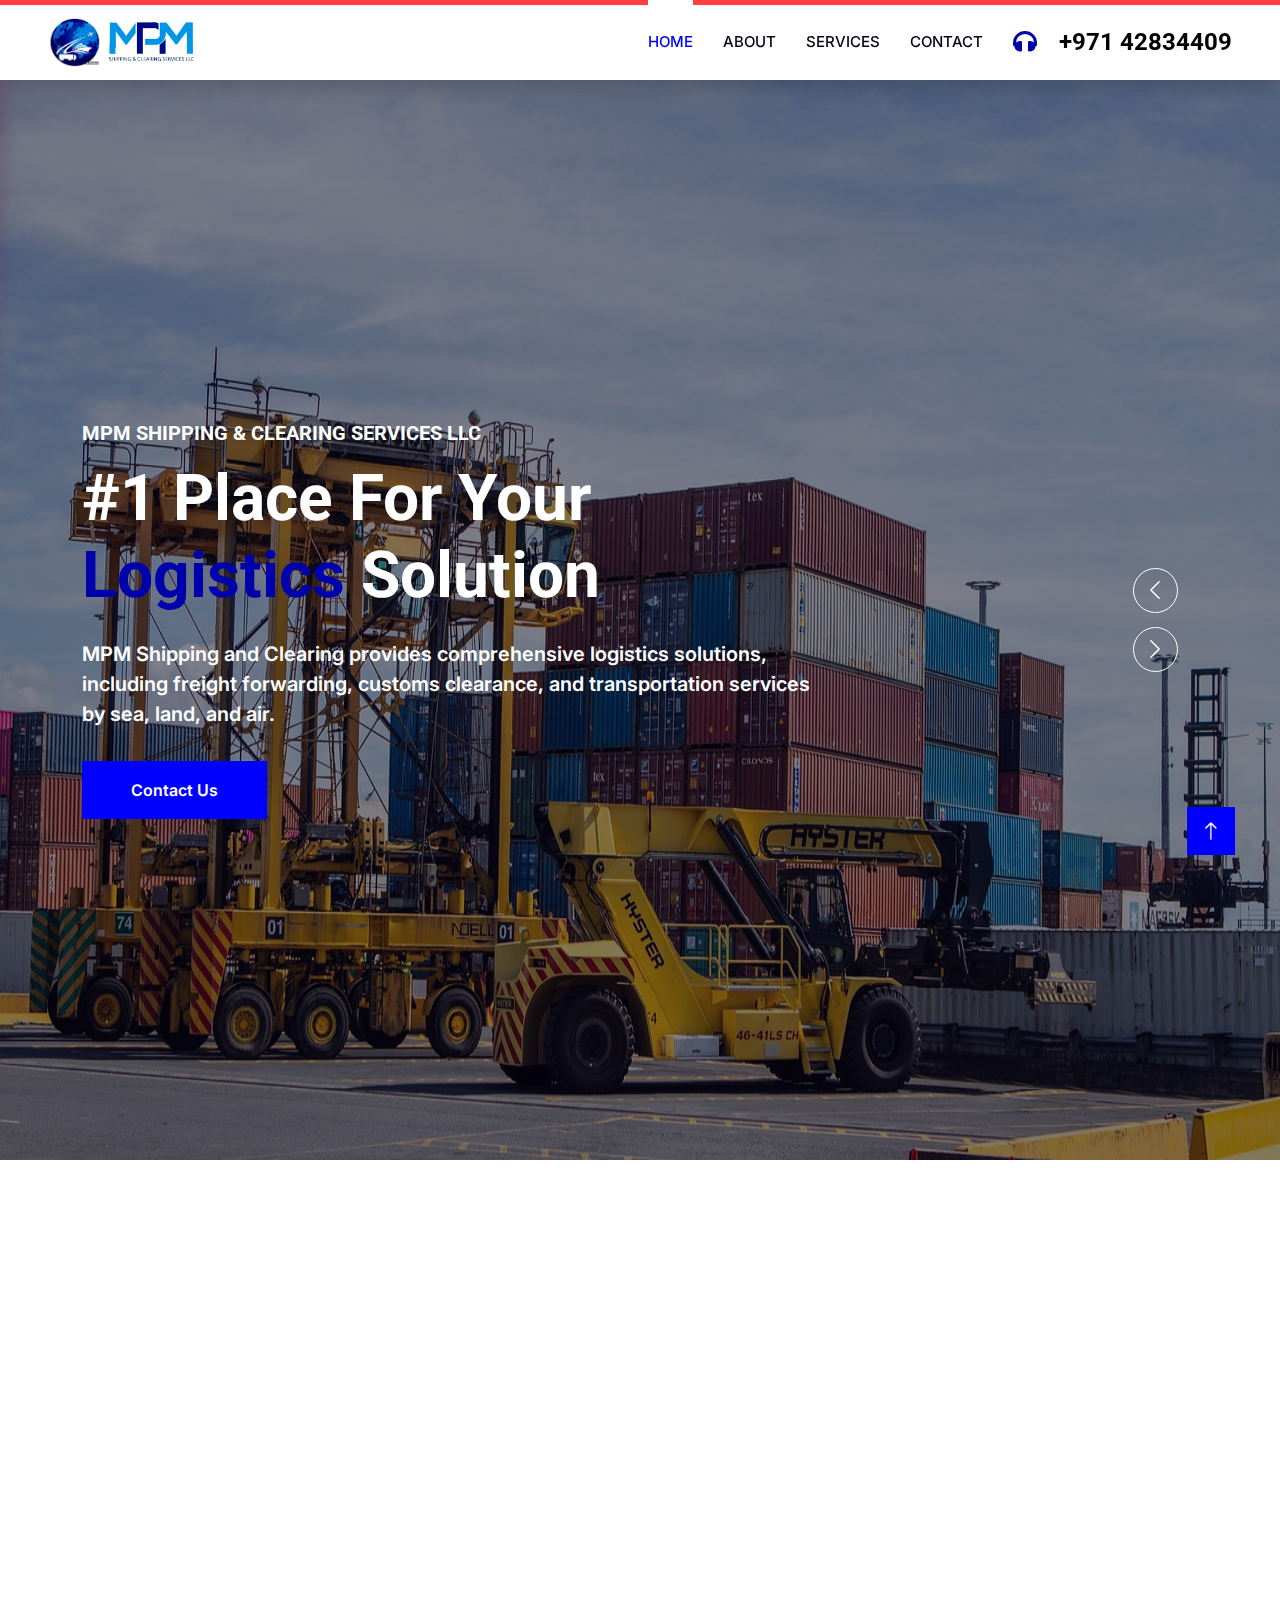
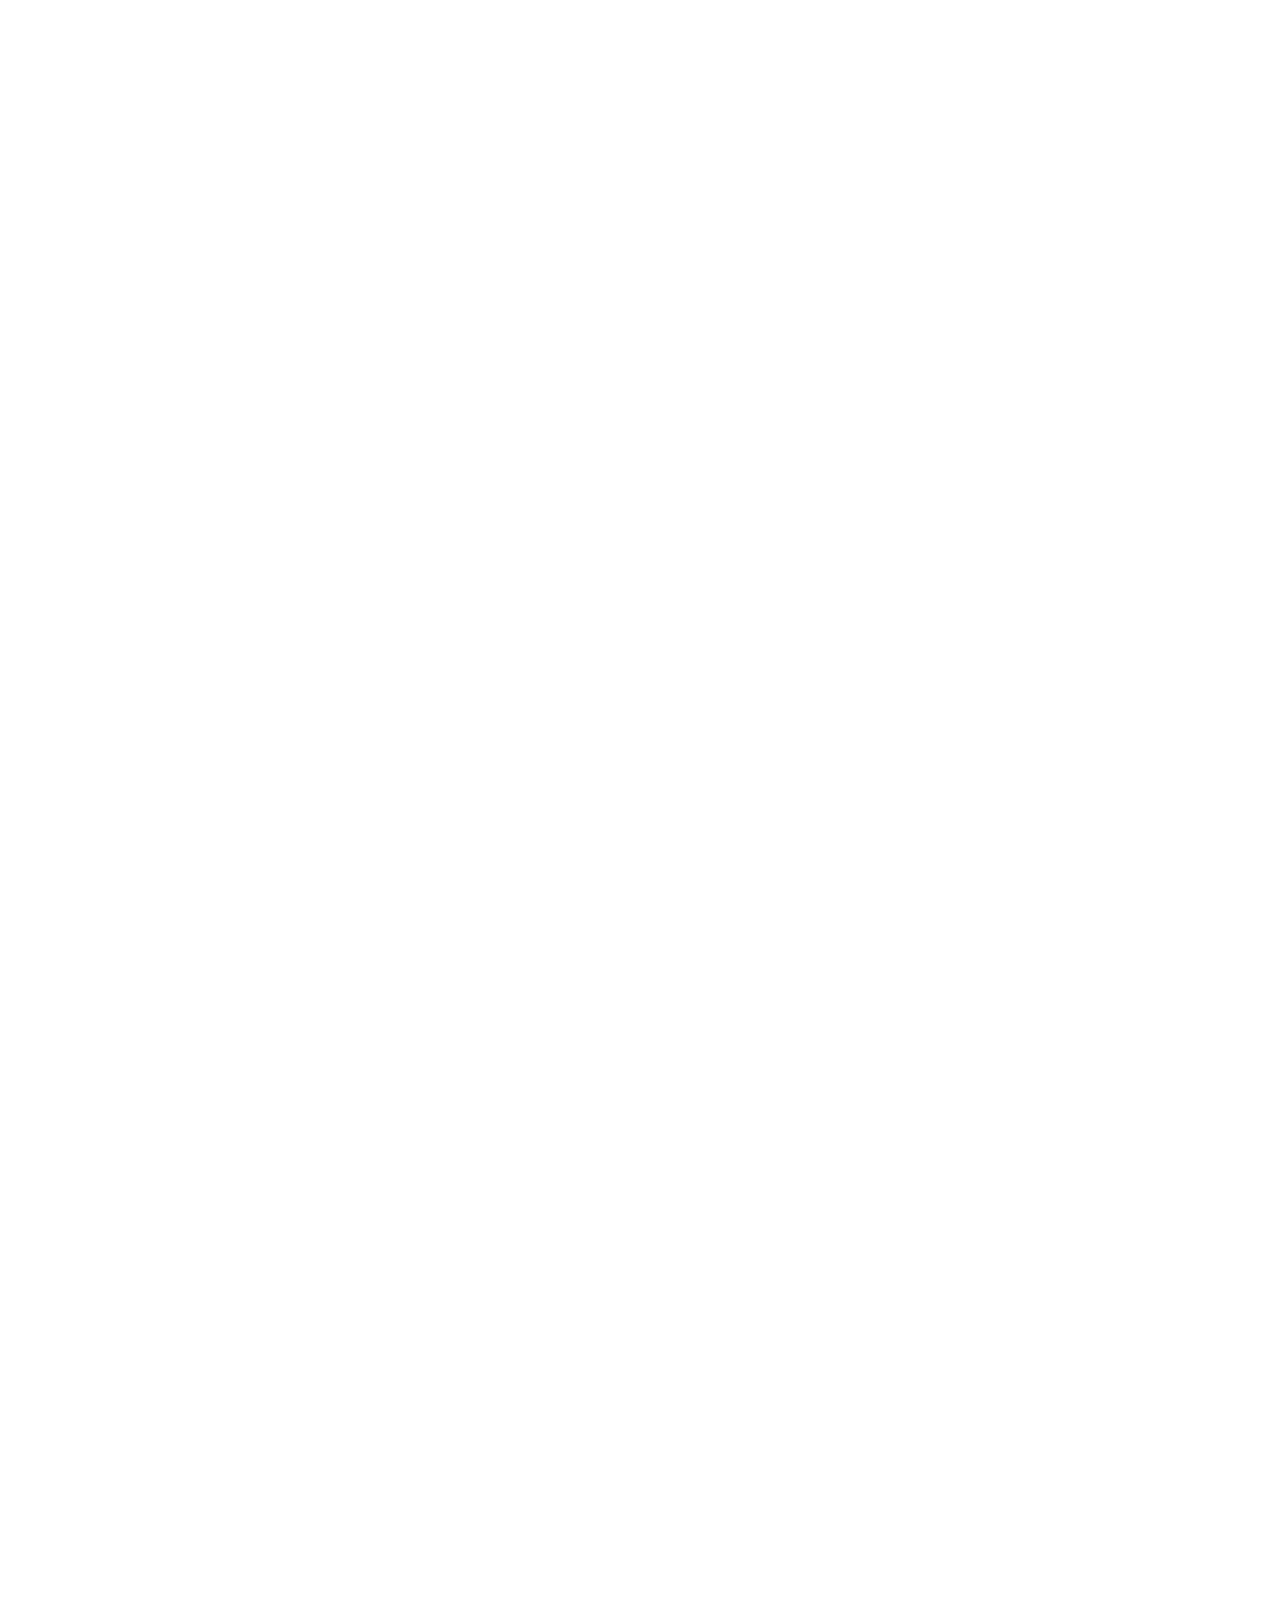
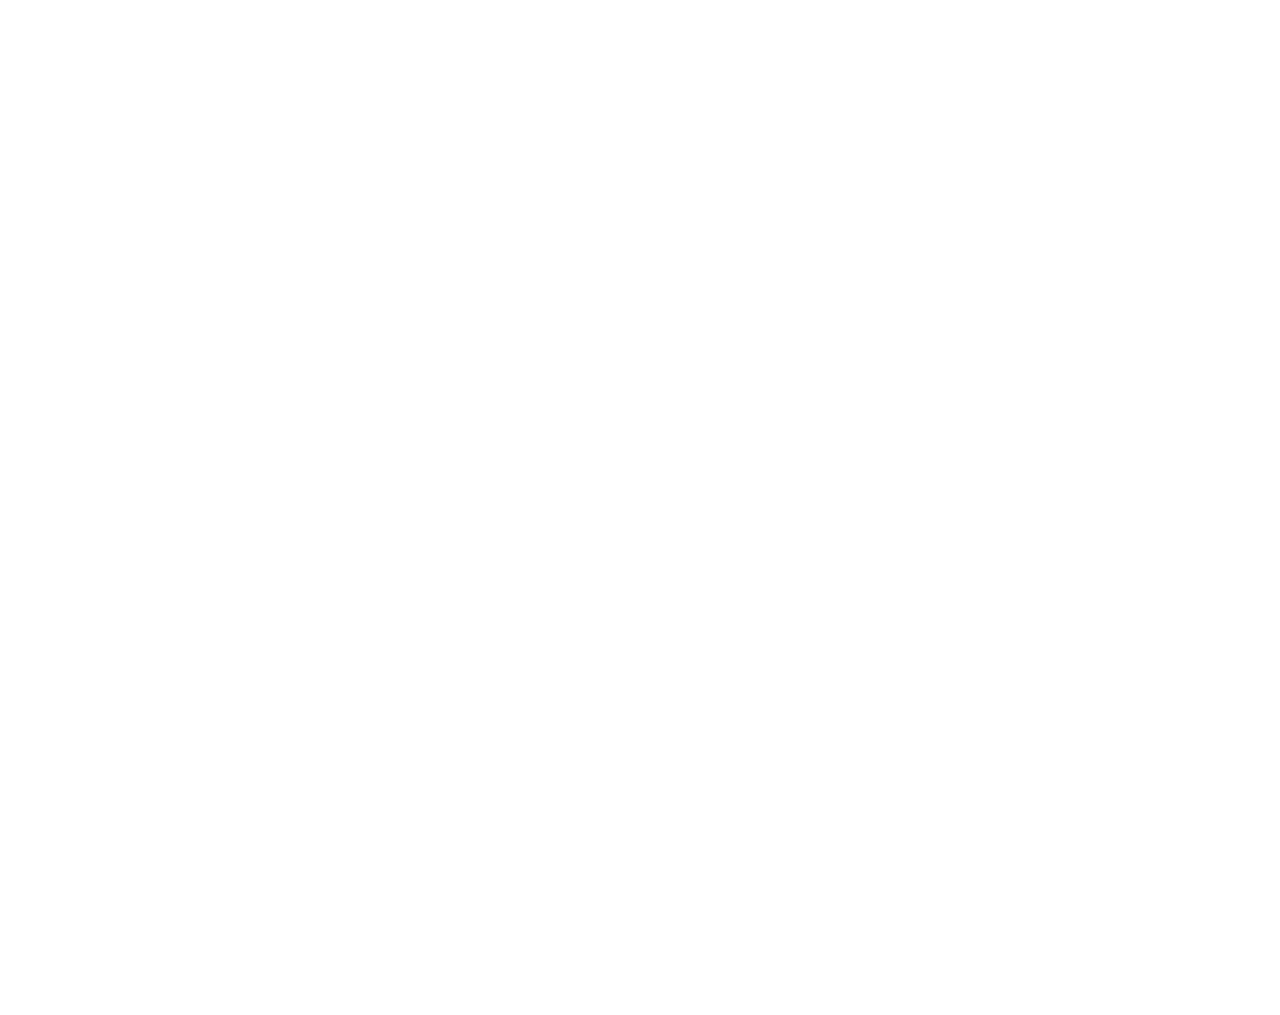
<file: index.html>
<!DOCTYPE html>
<html lang="en">
  <head>
    <meta charset="utf-8" />

    <meta content="width=device-width, initial-scale=1.0" name="viewport" />
    <meta name="author" content="Acmeflare Technologies" />
    <meta
      name="description"
      content="MPM Shipping and Clearing is a trusted leader in the logistics industry, providing comprehensive transport solutions tailored to clients' needs."
    />
    <meta
      name="keywords"
      content="MPM Shipping, logistics,Acmeflare Technologies, transport solutions,customs,air freight,land freight,sea freight"
    />
    <title>MPM Shipping & Clearing Services LLC</title>
    <link rel="icon" type="image/png" href="/img/logo/1.1.png" />

    <!-- Favicon -->

    <!-- Google Web Fonts -->
    <link rel="preconnect" href="https://fonts.googleapis.com" />
    <link rel="preconnect" href="https://fonts.gstatic.com" crossorigin />
    <link
      href="https://fonts.googleapis.com/css2?family=Inter:wght@400;600&family=Roboto:wght@500;700&display=swap"
      rel="stylesheet"
    />

    <!-- Icon Font Stylesheet -->
    <link
      href="https://cdnjs.cloudflare.com/ajax/libs/font-awesome/5.10.0/css/all.min.css"
      rel="stylesheet"
    />
    <link
      href="https://cdn.jsdelivr.net/npm/bootstrap-icons@1.4.1/font/bootstrap-icons.css"
      rel="stylesheet"
    />

    <!-- Libraries Stylesheet -->
    <link href="lib/animate/animate.min.css" rel="stylesheet" />
    <link href="lib/owlcarousel/assets/owl.carousel.min.css" rel="stylesheet" />

    <!-- Customized Bootstrap Stylesheet -->
    <link href="css/bootstrap.min.css" rel="stylesheet" />

    <!-- Template Stylesheet -->
    <link href="css/style.css" rel="stylesheet" />
  </head>

  <body>
    <!-- Spinner Start -->
    <div
      id="spinner"
      class="show bg-white position-fixed translate-middle w-100 vh-100 top-50 start-50 d-flex align-items-center justify-content-center"
    >
      <div
        class="spinner-grow text-primary"
        style="width: 3rem; height: 3rem"
        role="status"
      >
        <span class="sr-only">Loading...</span>
      </div>
    </div>
    <!-- Spinner End -->

    <!-- Navbar Start -->
    <nav
      class="navbar navbar-expand-lg bg-white navbar-light shadow border-top border-5 border-primary sticky-top p-0"
    >
      <a
        href="index.html"
        class="navbar-brand bg-white d-flex align-items-center px-4 px-lg-5"
      >
        <span style="display: flex">
          <img src="/img/logo/1.1.png" style="max-height: 50px" />
          <img src="/img/logo/2.jpg" style="max-height: 50px" />
        </span>
      </a>
      <button
        type="button"
        class="navbar-toggler me-4"
        data-bs-toggle="collapse"
        data-bs-target="#navbarCollapse"
      >
        <span class="navbar-toggler-icon"></span>
      </button>
      <div class="collapse navbar-collapse" id="navbarCollapse">
        <div class="navbar-nav ms-auto p-4 p-lg-0">
          <a href="index.html" class="nav-item nav-link active">Home</a>
          <a href="about.html" class="nav-item nav-link">About</a>
          <a href="service.html" class="nav-item nav-link">Services</a>

          <a href="contact.html" class="nav-item nav-link">Contact</a>
        </div>
        <h4 class="m-0 pe-lg-5 d-none d-lg-block" style="cursor: pointer">
          <a href="tel:+97142834409"
            ><i
              class="fa fa-headphones text-primary me-3"
              style="color: rgb(0, 0, 173) !important"
            ></i>
            <span style="color: black !important">+971 42834409</span></a
          >
        </h4>
      </div>
    </nav>
    <!-- Navbar End -->

    <!-- Carousel Start -->

    <!-- Carousel End -->

    <div class="container-fluid p-0 pb-5">
      <div class="owl-carousel header-carousel position-relative mb-5">
        <div class="owl-carousel-item position-relative">
          <img class="img-fluid" src="img/carousel-3.jpg" alt=""  style="height: 120vh !important;"/>
          <div
            class="position-absolute top-0 start-0 w-100 h-100 d-flex align-items-center"
            style="background: rgba(6, 3, 21, 0.5)"
          >
            <div class="container">
              <div class="row justify-content-start">
                <div class="col-10 col-lg-8">
                  <h5
                    class="text-white text-uppercase mb-3 animated slideInDown"
                  >
                    MPM Shipping & Clearing Services LLC
                  </h5>
                  <h1 class="display-3 text-white animated slideInDown mb-4">
                    #1 Place For Your
                    <span
                      class="text-primary"
                      style="color: rgb(0, 0, 173) !important"
                      >Logistics</span
                    >
                    Solution
                  </h1>
                  <p class="fs-5 fw-medium text-white mb-4 pb-2">
                    MPM Shipping and Clearing provides comprehensive logistics
                    solutions, including freight forwarding, customs clearance,
                    and transportation services by sea, land, and air.
                  </p>
                  <a
                    href="contact.html#contactform"
                    class="btn btn-primary py-md-3 px-md-5 me-3 animated slideInLeft"
                    >Contact Us</a
                  >
                </div>
              </div>
            </div>
          </div>
        </div>
        <div class="owl-carousel-item position-relative">
          <img class="img-fluid" src="img/carousel-1.jpg" alt="" style="height: 120vh !important;"/>
          <div
            class="position-absolute top-0 start-0 w-100 h-100 d-flex align-items-center"
            style="background: rgba(6, 3, 21, 0.5)"
          >
            <div class="container">
              <div class="row justify-content-start">
                <div class="col-10 col-lg-8">
                  <h5
                    class="text-white text-uppercase mb-3 animated slideInDown"
                  >
                    MPM Shipping & Clearing Services LLC
                  </h5>
                  <h1 class="display-3 text-white animated slideInDown mb-4">
                    #1 Place For Your
                    <span
                      class="text-primary"
                      style="color: rgb(0, 0, 173) !important"
                      >Sea Freight</span
                    >
                    Solution
                  </h1>
                  <p class="fs-5 fw-medium text-white mb-4 pb-2">
                    With expertise in sea freight forwarding, MPM Shipping and
                    Clearing ensures the efficient transportation of goods via
                    sea routes.
                  </p>
                  <a
                    href="contact.html#contactform"
                    class="btn btn-primary py-md-3 px-md-5 me-3 animated slideInLeft"
                    >Contact Us</a
                  >
                </div>
              </div>
            </div>
          </div>
        </div>
        <div class="owl-carousel-item position-relative">
          <img class="img-fluid" src="img/carousel-5.jpg" alt="" style="height: 120vh !important;"/>
          <div
            class="position-absolute top-0 start-0 w-100 h-100 d-flex align-items-center"
            style="background: rgba(6, 3, 21, 0.5)"
          >
            <div class="container">
              <div class="row justify-content-start">
                <div class="col-10 col-lg-8">
                  <h5
                    class="text-white text-uppercase mb-3 animated slideInDown"
                  >
                    MPM Shipping & Clearing Services LLC
                  </h5>
                  <h1 class="display-3 text-white animated slideInDown mb-4">
                    #1 Place For Your
                    <span
                      class="text-primary"
                      style="color: rgb(0, 0, 173) !important"
                      >Air Freight</span
                    >
                    Solution
                  </h1>
                  <p class="fs-5 fw-medium text-white mb-4 pb-2">
                    MPM Shipping and Clearing offers reliable air freight
                    forwarding services for swift and efficient transportation
                    of goods by air.
                  </p>
                  <a
                    href="contact.html#contactform"
                    class="btn btn-primary py-md-3 px-md-5 me-3 animated slideInLeft"
                    >Contact Us</a
                  >
                </div>
              </div>
            </div>
          </div>
        </div>
        <div class="owl-carousel-item position-relative">
          <img class="img-fluid" src="img/carousel-4.jpg" alt="" style="height: 120vh !important;"/>
          <div
            class="position-absolute top-0 start-0 w-100 h-100 d-flex align-items-center"
            style="background: rgba(6, 3, 21, 0.5)"
          >
            <div class="container">
              <div class="row justify-content-start">
                <div class="col-10 col-lg-8">
                  <h5
                    class="text-white text-uppercase mb-3 animated slideInDown"
                  >
                    MPM Shipping & Clearing Services LLC
                  </h5>
                  <h1 class="display-3 text-white animated slideInDown mb-4">
                    #1 Place For Your
                    <span
                      class="text-primary"
                      style="color: rgb(0, 0, 173) !important"
                      >Land Transport</span
                    >
                    Solution
                  </h1>
                  <p class="fs-5 fw-medium text-white mb-4 pb-2">
                    MPM Shipping and Clearing provides efficient land transport
                    services for the seamless movement of goods by road.
                  </p>
                  <a
                    href="contact.html#contactform"
                    class="btn btn-primary py-md-3 px-md-5 me-3 animated slideInLeft"
                    >Contact Us</a
                  >
                </div>
              </div>
            </div>
          </div>
        </div>
      </div>
    </div>

    <!-- About Start -->
    <div
      class="container-fluid overflow-hidden py-5 px-lg-0"
      style="margin-top: -150px !important"
    >
      <div class="container about py-5 px-lg-0">
        <div class="row g-5 mx-lg-0">
          <div
            class="col-lg-6 ps-lg-0 wow fadeInLeft"
            data-wow-delay="0.1s"
            style="min-height: 400px"
          >
            <div class="position-relative h-100">
              <img
                class="position-absolute img-fluid w-100 h-100"
                src="img/gallery/1.jpg"
                style="object-fit: cover"
                alt=""
              />
            </div>
          </div>
          <div class="col-lg-6 about-text wow fadeInUp" data-wow-delay="0.3s">
            <h6 class="text-secondary text-uppercase mb-3">Our Company</h6>
            <h1 class="mb-5">
              Comprehensive Logistics Solutions for Your Business
            </h1>
            <p class="mb-5">
              MPM Shipping and Clearing is dedicated to providing quick and
              reliable transport and logistics solutions tailored to meet your
              business needs. Our team is committed to excellence, ensuring
              efficient and on-time delivery of your cargo. We prioritize
              customer satisfaction and strive for excellence in every aspect of
              our service, from initial booking to final delivery.
            </p>
            <div class="row g-4 mb-5">
              <div class="col-sm-6 wow fadeIn" data-wow-delay="0.5s">
                <i
                  class="fa fa-globe fa-3x text-primary mb-3"
                  style="color: rgb(0, 0, 173) !important"
                ></i>
                <h5>Global Reach</h5>
                <p class="m-0">
                  Our extensive network allows us to provide global coverage,
                  ensuring that your shipments reach their destinations
                  worldwide.
                </p>
              </div>
              <div class="col-sm-6 wow fadeIn" data-wow-delay="0.7s">
                <i
                  class="fa fa-shipping-fast fa-3x text-primary mb-3"
                  style="color: rgb(0, 0, 173) !important"
                ></i>
                <h5>Reliable Delivery</h5>
                <p class="m-0">
                  We prioritize on-time delivery, utilizing efficient logistics
                  processes to ensure that your cargo arrives at its destination
                  promptly and safely.
                </p>
              </div>
            </div>
            <a href="/contact.html" class="btn btn-primary py-3 px-5"
              >Contact Us</a
            >
          </div>
        </div>
      </div>
    </div>

    <!-- About End -->

    <!-- Fact Start -->
    <div class="container-xxl py-5" style="margin-top: -100px !important">
      <div class="container py-5">
        <div class="row g-5">
          <div class="col-lg-6 wow fadeInUp" data-wow-delay="0.1s">
            <h6 class="text-secondary text-uppercase mb-3">Why Choose Us?</h6>
            <h1 class="mb-5">#1 Solution for Streamlined Logistics</h1>
            <p class="mb-5">
              At MPM Shipping and Clearing, we specialize in providing efficient
              logistics solutions tailored to your needs. Our dedication to
              excellence ensures seamless management of your shipments,
              including customs clearance, by sea, land, or air. Experience
              hassle-free logistics with us!
            </p>
            <div class="d-flex align-items-center">
              <i
                class="fa fa-headphones fa-2x flex-shrink-0 bg-primary p-3 text-white"
                style="background-color: rgb(0, 0, 173) !important"
              ></i>
              <div class="ps-4">
                <h6>Got a query?</h6>
                <h3
                  class="text-primary m-0"
                  style="color: rgb(0, 0, 173) !important"
                >
                  Contact us :<span style="color: black">97142834409</span>
                </h3>
              </div>
            </div>
          </div>
          <div class="col-lg-6">
            <div class="row g-4 align-items-center">
              <div class="col-sm-6">
                <div
                  class="bg-primary p-4 mb-4 wow fadeIn"
                  data-wow-delay="0.3s"
                >
                  <i class="fa fa-shipping-fast fa-2x text-white mb-3"></i>

                  <h2
                    style="display: inline"
                    class="text-white mb-2"
                    data-toggle="counter-up"
                  >
                    2000
                  </h2>
                  <span>
                    <p style="font-size: 30px; color: white; display: inline">
                      +
                    </p></span
                  >
                  <p class="text-white mb-0">Successful Shipments</p>
                </div>
                <div class="bg-secondary p-4 wow fadeIn" data-wow-delay="0.5s">
                  <i class="fa fa-check-circle fa-2x text-white mb-3"></i>
                  <h2
                    class="text-white mb-2"
                    style="display: inline"
                    data-toggle="counter-up"
                  >
                    98
                  </h2>
                  <p style="font-size: 30px; color: white; display: inline">
                    % above
                  </p>
                  <p class="text-white mb-0">Customs Clearance Rate</p>
                </div>
              </div>
              <div class="col-sm-6">
                <div class="bg-success p-4 wow fadeIn" data-wow-delay="0.7s">
                  <i class="fa fa-heart fa-2x text-white mb-3"></i>
                  <h2
                    class="text-white mb-2"
                    style="display: inline"
                    data-toggle="counter-up"
                  >
                    100
                  </h2>
                  <p style="font-size: 30px; color: white; display: inline">
                    %
                  </p>
                  <p class="text-white mb-0">Customer Satisfaction</p>
                </div>
              </div>
            </div>
          </div>
        </div>
      </div>
    </div>

    <!-- Fact End -->

    <!-- Service Start -->
    <div class="container-xxl py-5" style="margin-top: -100px !important">
      <div class="container py-5">
        <div class="text-center wow fadeInUp" data-wow-delay="0.1s">
          <h6 class="text-secondary text-uppercase">Our Services</h6>
          <h1 class="mb-5">Discover Our Comprehensive Offerings</h1>
        </div>
        <div class="row g-4">
          <div class="col-md-6 col-lg-4 wow fadeInUp" data-wow-delay="0.3s">
            <div class="service-item p-4">
              <div class="overflow-hidden mb-4">
                <img class="img-fluid" src="img/service-1.jpg" alt="" />
              </div>
              <h4 class="mb-3">Air Freight</h4>
              <p>
                Experience swift and efficient air freight services with MPM
                Shipping and Clearing. We ensure your cargo reaches its
                destination with speed and reliability, meeting your urgent
                transportation needs.
              </p>
              <a class="btn-slide mt-2" href="contact.html#contactform"
                ><i class="fa fa-arrow-right"></i><span>Contact Us</span></a
              >
            </div>
          </div>
          <div class="col-md-6 col-lg-4 wow fadeInUp" data-wow-delay="0.5s">
            <div class="service-item p-4">
              <div class="overflow-hidden mb-4">
                <img class="img-fluid" src="img/service-2.jpg" alt="" />
              </div>
              <h4 class="mb-3">Ocean Freight</h4>
              <p>
                Choose MPM Shipping and Clearing for reliable and cost-effective
                ocean freight solutions. We handle your sea shipments with
                expertise, ensuring timely delivery and secure transportation
                across international waters.
              </p>
              <a class="btn-slide mt-2" href="contact.html#contactform"
                ><i class="fa fa-arrow-right"></i><span>Contact Us</span></a
              >
            </div>
          </div>
          <div class="col-md-6 col-lg-4 wow fadeInUp" data-wow-delay="0.7s">
            <div class="service-item p-4">
              <div class="overflow-hidden mb-4">
                <img class="img-fluid" src="img/service-3.jpg" alt="" />
              </div>
              <h4 class="mb-3">Road Freight</h4>
              <p>
                Experience efficient and reliable road freight solutions with
                MPM Shipping . Our dedicated team ensures the smooth
                transportation of your goods via land routes, offering timely
                deliveries and secure handling throughout the journey.
              </p>
              <a class="btn-slide mt-2" href="contact.html#contactform"
                ><i class="fa fa-arrow-right"></i><span>Contact Us</span></a
              >
            </div>
          </div>
          <div class="col-md-6 col-lg-4 wow fadeInUp" data-wow-delay="0.3s">
            <div class="service-item p-4">
              <div class="overflow-hidden mb-4">
                <img class="img-fluid" src="img/services/import.jpg" alt="" />
              </div>
              <h4 class="mb-3">Import/Export</h4>
              <p>
                Streamline your international trade operations with MPM Shipping
                and Clearing's import and export services. Our expert team
                ensures smooth customs clearance and efficient transportation of
                goods across borders.
              </p>
              <a class="btn-slide mt-2" href="contact.html#contactform"
                ><i class="fa fa-arrow-right"></i><span>Contact Us</span></a
              >
            </div>
          </div>
          <div class="col-md-6 col-lg-4 wow fadeInUp" data-wow-delay="0.5s">
            <div class="service-item p-4">
              <div class="overflow-hidden mb-4">
                <img class="img-fluid" src="img/services/customs.jpg" alt="" />
              </div>
              <h4 class="mb-3">Customs Clearance</h4>
              <p>
                Ensure seamless international trade operations with MPM Shipping
                and Clearing's customs clearance services. We handle all
                regulatory requirements to expedite the clearance process,
                ensuring smooth transit of your goods.
              </p>
              <a class="btn-slide mt-2" href="contact.html#contactform"
                ><i class="fa fa-arrow-right"></i><span>Contact Us</span></a
              >
            </div>
          </div>
          <div class="col-md-6 col-lg-4 wow fadeInUp" data-wow-delay="0.7s">
            <div class="service-item p-4">
              <div class="overflow-hidden mb-4">
                <img class="img-fluid" src="img/services/dist.jpg" alt="" />
              </div>
              <h4 class="mb-3">Distribution Services</h4>
              <p>
                Optimize your supply chain with MPM Shipping and Clearing's
                comprehensive distribution solutions. From warehousing to
                last-mile delivery, we ensure seamless distribution of your
                goods to their final destinations.
              </p>
              <a class="btn-slide mt-2" href="contact.html#contactform"
                ><i class="fa fa-arrow-right"></i><span>Contact Us</span></a
              >
            </div>
          </div>
        </div>
      </div>
    </div>

    <!-- Service End -->

    <!-- Footer Start -->
    <div
      class="container-fluid bg-dark text-light footer pt-5 wow fadeIn"
      data-wow-delay="0.1s"
      style="margin-top: 6rem; margin-top: -50px !important"
    >
      <div class="container py-5">
        <div class="row g-5">
          <div class="col-lg-4 col-md-6">
            <h4 class="text-light mb-4">Address</h4>
            <p class="mb-2">
              <i class="fa fa-map-marker-alt me-3"></i>
            
              <span >Airport Road, Cargo Mega Terminal,</span>  <br>
              <span style="margin-left: 32px;"> Dubai Cargo Village,</span>   <br>
              <span style="margin-left: 32px;"> Dubai - United Arab Emirates</span>  
            
             
            </p>
            <p class="mb-2">
              <i class="fa fa-phone-alt me-3"></i>
              <a href="tel:97142834409" style="color: aliceblue">+971 42834409</a>
            </p>
            <p class="mb-2">
              <i class="fa fa-envelope me-3"></i>
              <a
                href="mailto:info@mpmshipping.co"
                style="color: white; display: inline"
                >info@mpmshipping.co</a
              >
            </p>

            <div class="d-flex pt-2" style="margin-top: 30px;margin-left: 35px;">
              <a class="btn btn-outline-light btn-social" href=""
                ><i class="fab fa-twitter"></i
              ></a>
              <a class="btn btn-outline-light btn-social" href=""
                ><i class="fab fa-facebook-f"></i
              ></a>
              <a class="btn btn-outline-light btn-social" href=""
                ><i class="fab fa-youtube"></i
              ></a>
              <a
                class="btn btn-outline-light btn-social"
                href="https://www.instagram.com/mpm_shipping_clearing_services/"
                ><i class="fab fa-instagram"></i
              ></a>
            </div>
          </div>
          <div class="col-lg-3 col-md-6">
            <h4 class="text-light mb-4">Services</h4>
            <a class="btn btn-link" href="/contact.html">Air Freight</a>
            <a class="btn btn-link" href="/contact.html">Sea Freight</a>
            <a class="btn btn-link" href="/contact.html">Road Freight</a>
            <a class="btn btn-link" href="/contact.html">Customs Clearance</a>
          </div>
          <div class="col-lg-3 col-md-6">
            <h4 class="text-light mb-4">Quick Links</h4>
            <a class="btn btn-link" href="index.html">Home</a>
            <a class="btn btn-link" href="about.html">About Us</a>

            <a class="btn btn-link" href="service.html">Our Services</a>
            <a class="btn btn-link" href="contact.html">Contact Us</a>
          </div>
          <div class="col-lg-2 col-md-6">
            <h4 class="text-light mb-4">MPM</h4>
            <p>
              MPM Shipping and Clearing is a trusted leader in the logistics
              industry, providing comprehensive transport solutions tailored to
              clients' needs.
            </p>
          </div>
        </div>
      </div>
      <div class="container">
        <div class="copyright">
          <div class="row">
            <div class="col-md-6 text-center text-md-start mb-3 mb-md-0">
              Copyright &copy; 2024. All Right Reserved.
            </div>
            <div class="col-md-6 text-center text-md-end">
              <!--/*** This template is free as long as you keep the footer author’s credit link/attribution link/backlink. If you'd like to use the template without the footer author’s credit link/attribution link/backlink, you can purchase the Credit Removal License from "https://htmlcodex.com/credit-removal". Thank you for your support. ***/-->
              Designed By
              <a class="border-bottom" href="https://www.acmeflare.in/">
                Acmeflare Technologies</a
              >
            </div>
          </div>
        </div>
      </div>
    </div>
    <!-- Footer End -->

    <!-- Back to Top -->
    <a
      href="#"
      class="btn btn-lg btn-primary btn-lg-square rounded-0 back-to-top"
      ><i class="bi bi-arrow-up"></i
    ></a>

    <!-- JavaScript Libraries -->
    <script src="https://code.jquery.com/jquery-3.4.1.min.js"></script>
    <script src="https://cdn.jsdelivr.net/npm/bootstrap@5.0.0/dist/js/bootstrap.bundle.min.js"></script>
    <script src="lib/wow/wow.min.js"></script>
    <script src="lib/easing/easing.min.js"></script>
    <script src="lib/waypoints/waypoints.min.js"></script>
    <script src="lib/counterup/counterup.min.js"></script>
    <script src="lib/owlcarousel/owl.carousel.min.js"></script>

    <!-- Template Javascript -->
    <script src="js/main.js"></script>
  </body>
</html>
</file>
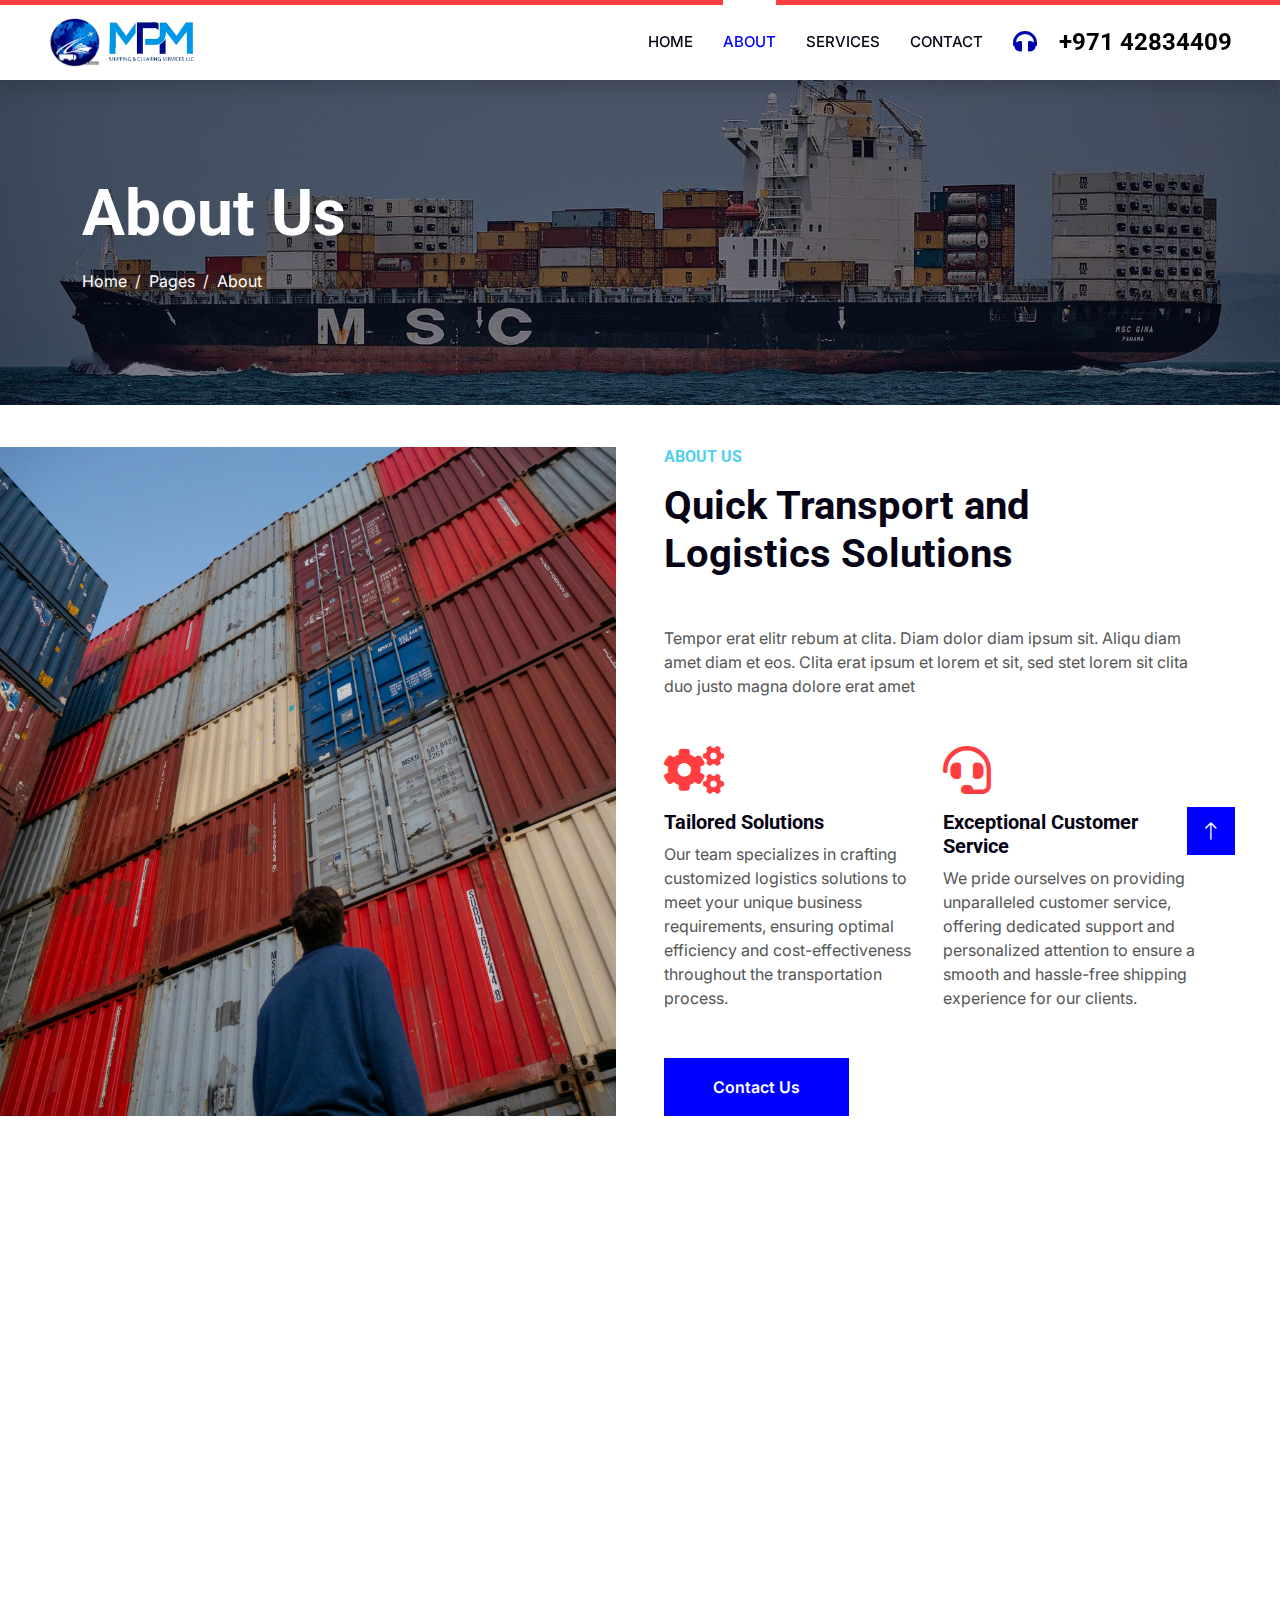
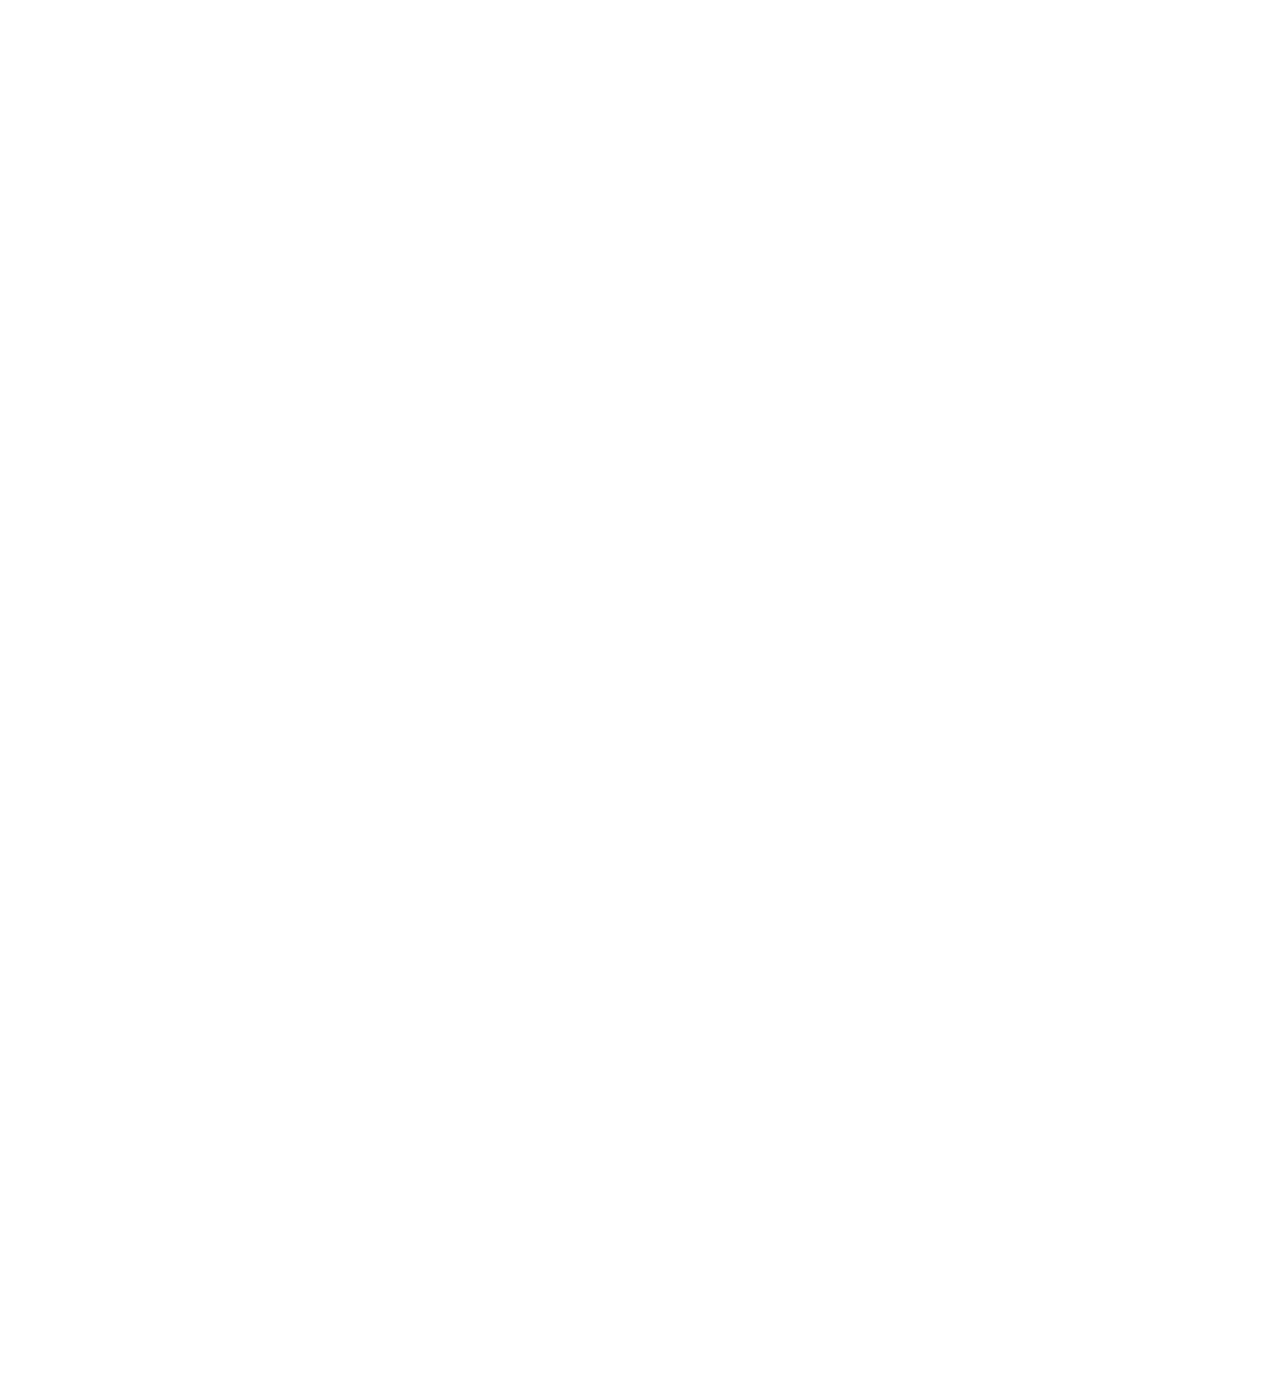
<file: about.html>
<!DOCTYPE html>
<html lang="en">

<head>
    <meta charset="utf-8">
    
    <meta content="width=device-width, initial-scale=1.0" name="viewport">
    <meta name="author" content="Acmeflare Technologies">
    <meta name="description" content="MPM Shipping and Clearing is a trusted leader in the logistics industry, providing comprehensive transport solutions tailored to clients' needs.">
    <meta name="keywords" content="MPM Shipping, logistics,Acmeflare Technologies, transport solutions,customs,air freight,land freight,sea freight">
    <title>MPM Shipping & Clearing Services LLC</title>
    <link rel="icon" type="image/png" href="/img/logo/1.1.png">


    <!-- Google Web Fonts -->
    <link rel="preconnect" href="https://fonts.googleapis.com">
    <link rel="preconnect" href="https://fonts.gstatic.com" crossorigin>
    <link href="https://fonts.googleapis.com/css2?family=Inter:wght@400;600&family=Roboto:wght@500;700&display=swap" rel="stylesheet">

    <!-- Icon Font Stylesheet -->
    <link href="https://cdnjs.cloudflare.com/ajax/libs/font-awesome/5.10.0/css/all.min.css" rel="stylesheet">
    <link href="https://cdn.jsdelivr.net/npm/bootstrap-icons@1.4.1/font/bootstrap-icons.css" rel="stylesheet">

    <!-- Libraries Stylesheet -->
    <link href="lib/animate/animate.min.css" rel="stylesheet">
    <link href="lib/owlcarousel/assets/owl.carousel.min.css" rel="stylesheet">

    <!-- Customized Bootstrap Stylesheet -->
    <link href="css/bootstrap.min.css" rel="stylesheet">

    <!-- Template Stylesheet -->
    <link href="css/style.css" rel="stylesheet">
</head>

<body>
    <!-- Spinner Start -->
    <div id="spinner" class="show bg-white position-fixed translate-middle w-100 vh-100 top-50 start-50 d-flex align-items-center justify-content-center">
        <div class="spinner-grow text-primary" style="width: 3rem; height: 3rem;" role="status">
            <span class="sr-only">Loading...</span>
        </div>
    </div>
    <!-- Spinner End -->


    <!-- Navbar Start -->
    <nav class="navbar navbar-expand-lg bg-white navbar-light shadow border-top border-5 border-primary sticky-top p-0">
        <a href="index.html" class="navbar-brand bg-white d-flex align-items-center px-4 px-lg-5">
            <span style="display: flex;">
<img  src="/img/logo/1.1.png" style="max-height: 50px;" />
<img src="/img/logo/2.jpg" style="max-height: 50px;" />

            </span>
        </a>        <button type="button" class="navbar-toggler me-4" data-bs-toggle="collapse" data-bs-target="#navbarCollapse">
            <span class="navbar-toggler-icon"></span>
        </button>
        <div class="collapse navbar-collapse" id="navbarCollapse">
            <div class="navbar-nav ms-auto p-4 p-lg-0">
                <a href="index.html" class="nav-item nav-link">Home</a>
                <a href="about.html" class="nav-item nav-link active">About</a>
                <a href="service.html" class="nav-item nav-link">Services</a>
              
                <a href="contact.html" class="nav-item nav-link">Contact</a>
            </div>
            <h4 class="m-0 pe-lg-5 d-none d-lg-block" style="cursor: pointer">
                <a href="tel:+97142834409"
                  ><i class="fa fa-headphones text-primary me-3"  style="color: rgb(0, 0, 173) !important"></i>
                  <span  style="color: black !important">+971 42834409</span></a
                >
              </h4>
        </div>
    </nav>
    <!-- Navbar End -->


    <!-- Page Header Start -->
    <div class="container-fluid page-header py-5" style="margin-bottom: 6rem;" >
        <div class="container py-5">
            <h1 class="display-3 text-white mb-3 animated slideInDown">About Us</h1>
            <nav aria-label="breadcrumb animated slideInDown">
                <ol class="breadcrumb">
                    <li class="breadcrumb-item"><a class="text-white" href="#">Home</a></li>
                    <li class="breadcrumb-item"><a class="text-white" href="#">Pages</a></li>
                    <li class="breadcrumb-item text-white active" aria-current="page">About</li>
                </ol>
            </nav>
        </div>
    </div>
    <!-- Page Header End -->


    <!-- About Start -->
    <div class="container-fluid overflow-hidden py-5 px-lg-0" style="margin-top: -150px !important;">
        <div class="container about py-5 px-lg-0">
            <div class="row g-5 mx-lg-0">
                <div class="col-lg-6 ps-lg-0 wow fadeInLeft" data-wow-delay="0.1s" style="min-height: 400px;">
                    <div class="position-relative h-100">
                        <img class="position-absolute img-fluid w-100 h-100" src="img/gallery/2.jpg" style="object-fit: cover;" alt="">
                    </div>
                </div>
                <div class="col-lg-6 about-text wow fadeInUp" data-wow-delay="0.3s">
                    <h6 class="text-secondary text-uppercase mb-3">About Us</h6>
                    <h1 class="mb-5">Quick Transport and Logistics Solutions</h1>
                    <p class="mb-5">Tempor erat elitr rebum at clita. Diam dolor diam ipsum sit. Aliqu diam amet diam et eos. Clita erat ipsum et lorem et sit, sed stet lorem sit clita duo justo magna dolore erat amet</p>
                    <div class="row g-4 mb-5">
                        <div class="col-sm-6 wow fadeIn" data-wow-delay="0.5s">
                            <i class="fa fa-cogs fa-3x text-primary mb-3"></i>
                            <h5>Tailored Solutions</h5>
                            <p class="m-0">Our team specializes in crafting customized logistics solutions to meet your unique business requirements, ensuring optimal efficiency and cost-effectiveness throughout the transportation process.

                            </p>
                        </div>
                        <div class="col-sm-6 wow fadeIn" data-wow-delay="0.7s">
                            <i class="fa fa-headset fa-3x text-primary mb-3"></i>
                            <h5>Exceptional Customer Service</h5>
                            <p class="m-0"> We pride ourselves on providing unparalleled customer service, offering dedicated support and personalized attention to ensure a smooth and hassle-free shipping experience for our clients.

                            </p>
                        </div>
                    </div>
                    <a href="/contact.html#contactform" class="btn btn-primary py-3 px-5">Contact Us</a>
                </div>
            </div>
        </div>
    </div>
    <!-- About End -->


    <!-- Fact Start -->
    <div class="container-xxl py-5" style="margin-top: -50px !important;">
        <div class="container py-5">
            <div class="row g-5">
                <div class="col-lg-6 wow fadeInUp" data-wow-delay="0.1s">
                    <h6 class="text-secondary text-uppercase mb-3">Why Choose Us?</h6>
                    <h1 class="mb-5">#1 Solution for Streamlined Logistics</h1>
                    <p class="mb-5">At MPM Shipping and Clearing, we specialize in providing efficient logistics solutions tailored to your needs. Our dedication to excellence ensures seamless management of your shipments, including customs clearance, by sea, land, or air. Experience hassle-free logistics with us!</p>
                    <div class="d-flex align-items-center">
                        <i class="fa fa-headphones fa-2x flex-shrink-0 bg-primary p-3 text-white"  style="background-color: rgb(0, 0, 173) !important"></i>
                        <div class="ps-4">
                            <h6>Got a query?</h6>
                            <h3 class="text-primary m-0"  style="color: rgb(0, 0, 173) !important">Contact us : <span  style="color: black !important"> 97142834409</span></h3>
                        </div>
                    </div>
                </div>
                <div class="col-lg-6">
                    <div class="row g-4 align-items-center">
                        <div class="col-sm-6">
                            <div class="bg-primary p-4 mb-4 wow fadeIn" data-wow-delay="0.3s">
                                <i class="fa fa-shipping-fast fa-2x text-white mb-3"  ></i>

                                <h2 style="display: inline;" class="text-white mb-2" data-toggle="counter-up">2000</h2><span>
                                    <p style="font-size: 30px;color: white;display: inline;">+</p></span>
                                <p class="text-white mb-0">Successful Shipments</p>
                            </div>
                            <div class="bg-secondary p-4 wow fadeIn" data-wow-delay="0.5s">
                                <i class="fa fa-check-circle fa-2x text-white mb-3" ></i>
                                <h2 class="text-white mb-2" style="display: inline;"  data-toggle="counter-up">98</h2>
                                <p style="font-size: 30px;color: white;display: inline;">% above</p>
                                <p class="text-white mb-0">Customs Clearance Rate</p>
                            </div>
                        </div>
                        <div class="col-sm-6">
                            <div class="bg-success p-4 wow fadeIn" data-wow-delay="0.7s">
                                <i class="fa fa-heart fa-2x text-white mb-3"></i>
                                <h2 class="text-white mb-2" style="display: inline;"  data-toggle="counter-up">100</h2>
                                <p style="font-size: 30px;color: white;display: inline;">%</p>
                                <p class="text-white mb-0">Customer Satisfaction</p>
                            </div>
                        </div>
                    </div>
                </div>
            </div>
        </div>
    </div>
    
    <!-- Fact End -->


    <!-- Feature Start -->
    <div class="container-fluid overflow-hidden py-5 px-lg-0" style="margin-top: -50px !important;">
        <div class="container feature py-5 px-lg-0">
            <div class="row g-5 mx-lg-0">
                <div class="col-lg-6 feature-text wow fadeInUp" data-wow-delay="0.1s">
                    <h6 class="text-secondary text-uppercase mb-3">Our Features</h6>
                    <h1 class="mb-5">MPM Is Your Trusted Logistics Partner</h1>
                    <div class="d-flex mb-5 wow fadeInUp" data-wow-delay="0.3s">
                        <i class="fa fa-globe text-primary fa-3x flex-shrink-0"  style="color: rgb(0, 0, 173) !important"></i>
                        <div class="ms-4">
                            <h5>Global Reach</h5>
                            <p class="mb-0">With MPM Shipping and Clearing, access worldwide logistics services that seamlessly connect your business to international markets, ensuring efficient transportation solutions tailored to your needs.</p>
                        </div>
                    </div>
                    <div class="d-flex mb-5 wow fadeIn" data-wow-delay="0.5s">
                        <i class="fa fa-shipping-fast text-primary fa-3x flex-shrink-0"  style="color: rgb(0, 0, 173) !important"></i>
                        <div class="ms-4">
                            <h5>Timely Deliveries</h5>
                            <p class="mb-0">Experience punctual and reliable delivery services with MPM Shipping and Clearing. We prioritize on-time deliveries to ensure your shipments reach their destinations promptly and securely.</p>
                        </div>
                    </div>
                    <div class="d-flex mb-0 wow fadeInUp" data-wow-delay="0.7s">
                        <i class="fa fa-headphones text-primary fa-3x flex-shrink-0"  style="color: rgb(0, 0, 173) !important"></i>
                        <div class="ms-4">
                            <h5>24/7 Customer Support</h5>
                            <p class="mb-0">Get round-the-clock support with MPM Shipping and Clearing. Our dedicated customer service team is available at all times to address your inquiries and provide assistance whenever needed.</p>
                        </div>
                    </div>
                    
                </div>
                <div class="col-lg-6 pe-lg-0 wow fadeInRight" data-wow-delay="0.1s" style="min-height: 400px;">
                    <div class="position-relative h-100">
                        <img class="position-absolute img-fluid w-100 h-100" src="img/gallery/3.jpg" style="object-fit: cover;" alt="">
                    </div>
                </div>
            </div>
        </div>
    </div>
    <!-- Feature End -->


    <!-- Team Start -->
   
    <!-- Team End -->
        

    <!-- Footer Start -->
    <div
    class="container-fluid bg-dark text-light footer pt-5 wow fadeIn"
    data-wow-delay="0.1s"
    style="margin-top: 6rem; margin-top: -50px !important"
  >
    <div class="container py-5">
      <div class="row g-5">
        <div class="col-lg-4 col-md-6">
          <h4 class="text-light mb-4">Address</h4>
          <p class="mb-2">
            <i class="fa fa-map-marker-alt me-3"></i>
          
            <span >Airport Road, Cargo Mega Terminal,</span>  <br>
            <span style="margin-left: 32px;"> Dubai Cargo Village,</span>   <br>
            <span style="margin-left: 32px;"> Dubai - United Arab Emirates</span>  
          
           
          </p>
          <p class="mb-2">
            <i class="fa fa-phone-alt me-3"></i>
            <a href="tel:97142834409" style="color: aliceblue">+971 42834409</a>
          </p>
          <p class="mb-2">
            <i class="fa fa-envelope me-3"></i>
            <a
              href="mailto:info@mpmshipping.co"
              style="color: white; display: inline"
              >info@mpmshipping.co</a
            >
          </p>

          <div class="d-flex pt-2" style="margin-top: 30px;margin-left: 35px;">
            <a class="btn btn-outline-light btn-social" href=""
              ><i class="fab fa-twitter"></i
            ></a>
            <a class="btn btn-outline-light btn-social" href=""
              ><i class="fab fa-facebook-f"></i
            ></a>
            <a class="btn btn-outline-light btn-social" href=""
              ><i class="fab fa-youtube"></i
            ></a>
            <a
              class="btn btn-outline-light btn-social"
              href="https://www.instagram.com/mpm_shipping_clearing_services/"
              ><i class="fab fa-instagram"></i
            ></a>
          </div>
        </div>
        <div class="col-lg-3 col-md-6">
          <h4 class="text-light mb-4">Services</h4>
          <a class="btn btn-link" href="/contact.html">Air Freight</a>
          <a class="btn btn-link" href="/contact.html">Sea Freight</a>
          <a class="btn btn-link" href="/contact.html">Road Freight</a>
          <a class="btn btn-link" href="/contact.html">Customs Clearance</a>
        </div>
        <div class="col-lg-3 col-md-6">
          <h4 class="text-light mb-4">Quick Links</h4>
          <a class="btn btn-link" href="index.html">Home</a>
          <a class="btn btn-link" href="about.html">About Us</a>

          <a class="btn btn-link" href="service.html">Our Services</a>
          <a class="btn btn-link" href="contact.html">Contact Us</a>
        </div>
        <div class="col-lg-2 col-md-6">
          <h4 class="text-light mb-4">MPM</h4>
          <p>
            MPM Shipping and Clearing is a trusted leader in the logistics
            industry, providing comprehensive transport solutions tailored to
            clients' needs.
          </p>
        </div>
      </div>
    </div>
    <div class="container">
      <div class="copyright">
        <div class="row">
          <div class="col-md-6 text-center text-md-start mb-3 mb-md-0">
            Copyright &copy; 2024. All Right Reserved.
          </div>
          <div class="col-md-6 text-center text-md-end">
            <!--/*** This template is free as long as you keep the footer author’s credit link/attribution link/backlink. If you'd like to use the template without the footer author’s credit link/attribution link/backlink, you can purchase the Credit Removal License from "https://htmlcodex.com/credit-removal". Thank you for your support. ***/-->
            Designed By
            <a class="border-bottom" href="https://www.acmeflare.in/">
              Acmeflare Technologies</a
            >
          </div>
        </div>
      </div>
    </div>
  </div>
    <!-- Footer End -->


    <!-- Back to Top -->
    <a href="#" class="btn btn-lg btn-primary btn-lg-square rounded-0 back-to-top"><i class="bi bi-arrow-up"></i></a>


    <!-- JavaScript Libraries -->
    <script src="https://code.jquery.com/jquery-3.4.1.min.js"></script>
    <script src="https://cdn.jsdelivr.net/npm/bootstrap@5.0.0/dist/js/bootstrap.bundle.min.js"></script>
    <script src="lib/wow/wow.min.js"></script>
    <script src="lib/easing/easing.min.js"></script>
    <script src="lib/waypoints/waypoints.min.js"></script>
    <script src="lib/counterup/counterup.min.js"></script>
    <script src="lib/owlcarousel/owl.carousel.min.js"></script>

    <!-- Template Javascript -->
    <script src="js/main.js"></script>
</body>

</html>
</file>
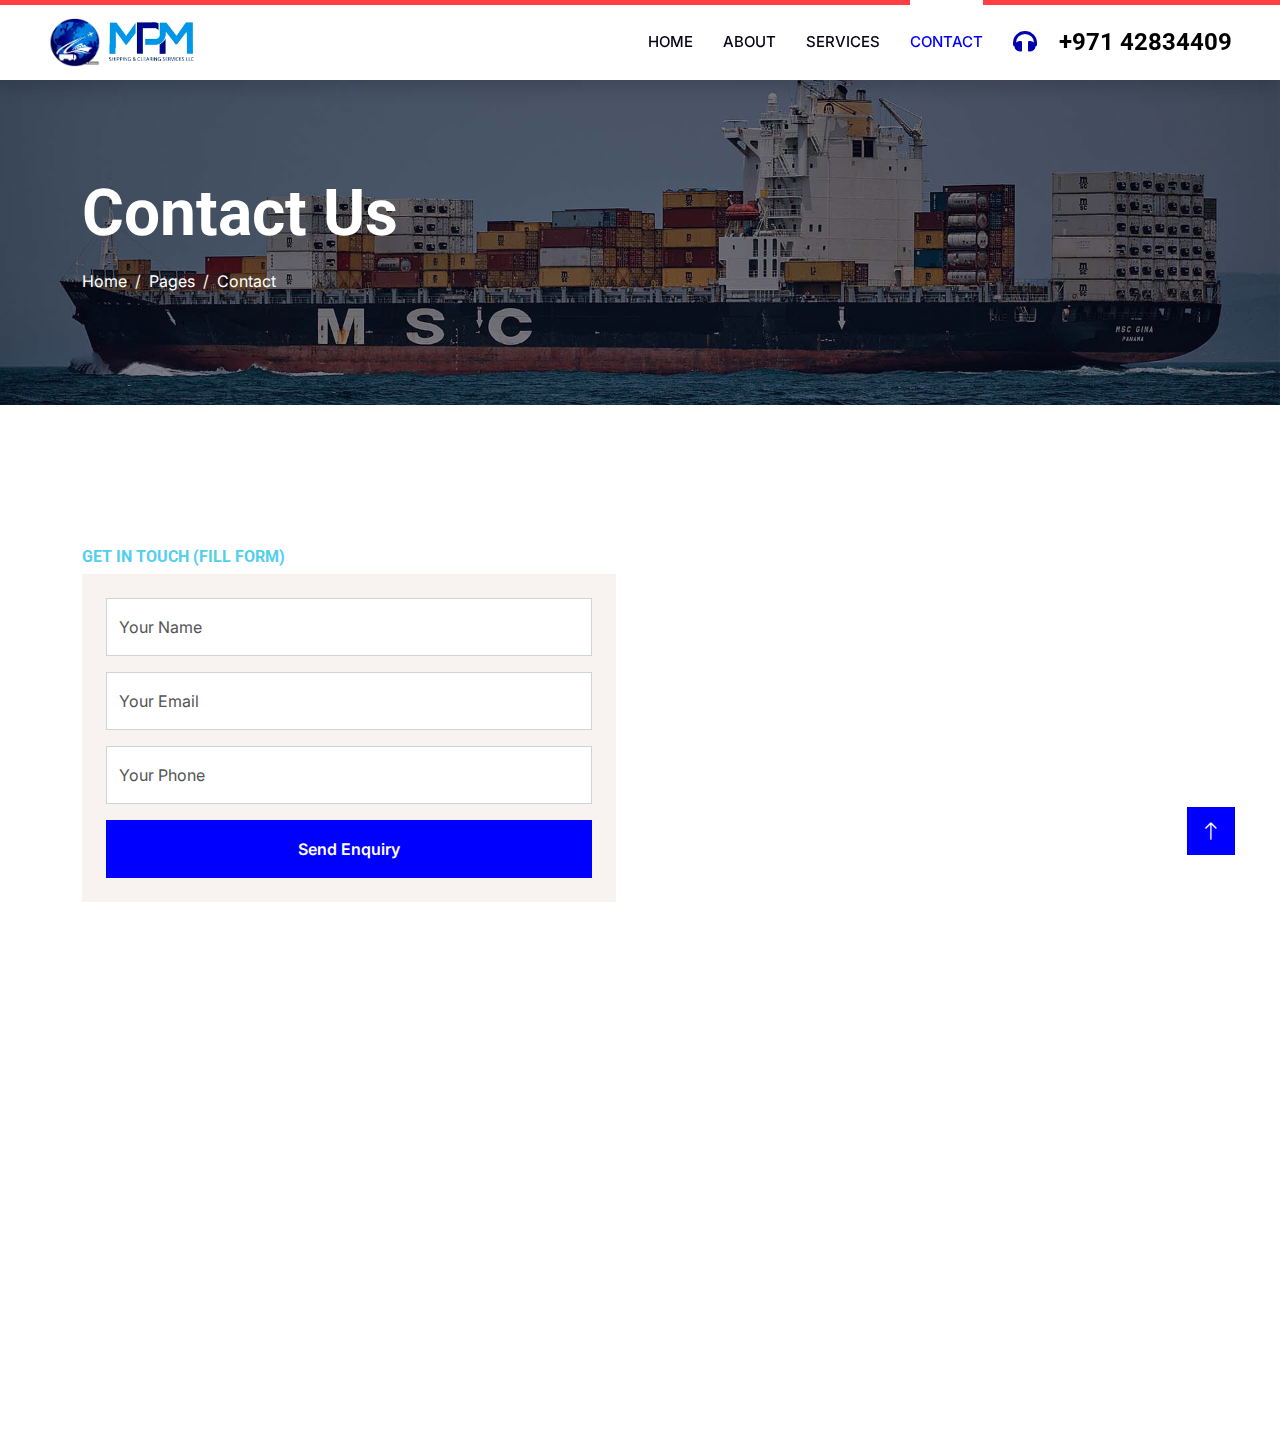
<file: contact.html>
<!DOCTYPE html>
<html lang="en">

<head>
    <meta charset="utf-8">
   
    <meta content="width=device-width, initial-scale=1.0" name="viewport">
    

    <meta name="author" content="Acmeflare Technologies">
    <meta name="description" content="MPM Shipping and Clearing is a trusted leader in the logistics industry, providing comprehensive transport solutions tailored to clients' needs.">
    <meta name="keywords" content="MPM Shipping, logistics,Acmeflare Technologies, transport solutions,customs,air freight,land freight,sea freight">
    <title>MPM Shipping & Clearing Services LLC</title>
    <link rel="icon" type="image/png" href="/img/logo/1.1.png">


    <!-- Google Web Fonts -->
    <link rel="preconnect" href="https://fonts.googleapis.com">
    <link rel="preconnect" href="https://fonts.gstatic.com" crossorigin>
    <link href="https://fonts.googleapis.com/css2?family=Inter:wght@400;600&family=Roboto:wght@500;700&display=swap" rel="stylesheet">

    <!-- Icon Font Stylesheet -->
    <link href="https://cdnjs.cloudflare.com/ajax/libs/font-awesome/5.10.0/css/all.min.css" rel="stylesheet">
    <link href="https://cdn.jsdelivr.net/npm/bootstrap-icons@1.4.1/font/bootstrap-icons.css" rel="stylesheet">

    <!-- Libraries Stylesheet -->
    <link href="lib/animate/animate.min.css" rel="stylesheet">
    <link href="lib/owlcarousel/assets/owl.carousel.min.css" rel="stylesheet">

    <!-- Customized Bootstrap Stylesheet -->
    <link href="css/bootstrap.min.css" rel="stylesheet">

    <!-- Template Stylesheet -->
    <link href="css/style.css" rel="stylesheet">
    
</head>

<body>
    <!-- Spinner Start -->
    <div id="spinner" class="show bg-white position-fixed translate-middle w-100 vh-100 top-50 start-50 d-flex align-items-center justify-content-center">
        <div class="spinner-grow text-primary" style="width: 3rem; height: 3rem;" role="status">
            <span class="sr-only">Loading...</span>
        </div>
    </div>
    <!-- Spinner End -->


    <!-- Navbar Start -->
    <nav class="navbar navbar-expand-lg bg-white navbar-light shadow border-top border-5 border-primary sticky-top p-0">
        <a href="index.html" class="navbar-brand bg-white d-flex align-items-center px-4 px-lg-5">
            <span style="display: flex;">
<img  src="/img/logo/1.1.png" style="max-height: 50px;" />
<img src="/img/logo/2.jpg" style="max-height: 50px;" />

            </span>
        </a>
        <button type="button" class="navbar-toggler me-4" data-bs-toggle="collapse" data-bs-target="#navbarCollapse">
            <span class="navbar-toggler-icon"></span>
        </button>
        <div class="collapse navbar-collapse" id="navbarCollapse">
            <div class="navbar-nav ms-auto p-4 p-lg-0">
                <a href="index.html" class="nav-item nav-link">Home</a>
                <a href="about.html" class="nav-item nav-link">About</a>
                <a href="service.html" class="nav-item nav-link">Services</a>
               
                <a href="contact.html" class="nav-item nav-link active">Contact</a>
            </div>
            <h4 class="m-0 pe-lg-5 d-none d-lg-block" style="cursor: pointer">
                <a href="tel:+97142834409"
                  ><i class="fa fa-headphones text-primary me-3"  style="color: rgb(0, 0, 173) !important"></i>
                  <span  style="color: black !important">+971 42834409</span></a
                >
              </h4>
            
        </div>
    </nav>
    <!-- Navbar End -->


    <!-- Page Header Start -->
    <div class="container-fluid page-header py-5" style="margin-bottom: 6rem;">
        <div class="container py-5">
            <h1 class="display-3 text-white mb-3 animated slideInDown">Contact Us</h1>
            <nav aria-label="breadcrumb animated slideInDown">
                <ol class="breadcrumb">
                    <li class="breadcrumb-item"><a class="text-white" href="#">Home</a></li>
                    <li class="breadcrumb-item"><a class="text-white" href="#">Pages</a></li>
                    <li class="breadcrumb-item text-white active" aria-current="page">Contact</li>
                </ol>
            </nav>
        </div>
    </div>
    <!-- Page Header End -->


    <!-- Contact Start -->
    <div class="container-fluid overflow-hidden py-5 px-lg-0" id="contactform" style="margin-top: -50px !important;">
        <div class="container contact-page py-5 px-lg-0">
            <div class="row g-5 mx-lg-0">
                <div class="col-md-6 contact-form wow fadeIn" data-wow-delay="0.1s">
                    <h6 class="text-secondary text-uppercase" >Get In Touch (fill form)</h6>
                   <div class="bg-light p-4">
                        <form id="contactForm">
                            <div class="row g-3">
                                <div class="col-md-12">
                                    <div class="form-floating">
                                        <input type="text" class="form-control" id="name" name="name" placeholder="Your Name" required>
                                        <label for="name">Your Name</label>
                                    </div>
                                </div>
                                <div class="col-md-12">
                                    <div class="form-floating">
                                        <input type="email" class="form-control" id="email" name="email" placeholder="Your Email" required>
                                        <label for="email">Your Email</label>
                                    </div>
                                </div>
                                <div class="col-md-12">
                                    <div class="form-floating">
                                        <input type="phone" class="form-control" id="phone" name="phone" placeholder="Your Phone" required>
                                        <label for="phone">Your Phone</label>
                                    </div>
                                </div>
                           
                                
                              
                                <div class="col-12">
                                    <button class="btn btn-primary w-100 py-3" type="submit">Send Enquiry</button>
                                    <div class="loader" id="loader"></div> <!-- Loader element -->
                                </div>
                            </div>
                        </form>
                    </div>
                </div>
                <div class="col-md-6 pe-lg-0 wow fadeInRight" data-wow-delay="0.1s">
                    <div class="position-relative h-100">
                        <iframe class="position-absolute w-100 h-100" style="object-fit: cover;"
                        src="https://www.google.com/maps/embed?pb=!1m14!1m8!1m3!1d3608.4397950936614!2d55.3432998657227!3d25.255786895752!3m2!1i1024!2i768!4f13.1!3m3!1m2!1s0x3e5f5d1d1f6b1c71%3A0xf29eed1568b7e203!2sEmirates%20SkyCargo!5e0!3m2!1sen!2sin!4v1710275879627!5m2!1sen!2sin" 
                        frameborder="0" allowfullscreen="" aria-hidden="false"
                        tabindex="0"></iframe>
                    </div>
                </div>
            </div>
        </div>
    </div>
    <!-- Contact End -->


    <!-- Footer Start -->
    <div
      class="container-fluid bg-dark text-light footer pt-5 wow fadeIn"
      data-wow-delay="0.1s"
      style="margin-top: 6rem; margin-top: -50px !important"
    >
      <div class="container py-5">
        <div class="row g-5">
          <div class="col-lg-4 col-md-6">
            <h4 class="text-light mb-4">Address</h4>
            <p class="mb-2">
              <i class="fa fa-map-marker-alt me-3"></i>
            
              <span >Airport Road, Cargo Mega Terminal,</span>  <br>
              <span style="margin-left: 32px;"> Dubai Cargo Village,</span>   <br>
              <span style="margin-left: 32px;"> Dubai - United Arab Emirates</span>  
            
             
            </p>
            <p class="mb-2">
              <i class="fa fa-phone-alt me-3"></i>
              <a href="tel:97142834409" style="color: aliceblue">+971 42834409</a>
            </p>
            <p class="mb-2">
              <i class="fa fa-envelope me-3"></i>
              <a
                href="mailto:info@mpmshipping.co"
                style="color: white; display: inline"
                >info@mpmshipping.co</a
              >
            </p>

            <div class="d-flex pt-2" style="margin-top: 30px;margin-left: 35px;">
              <a class="btn btn-outline-light btn-social" href=""
                ><i class="fab fa-twitter"></i
              ></a>
              <a class="btn btn-outline-light btn-social" href=""
                ><i class="fab fa-facebook-f"></i
              ></a>
              <a class="btn btn-outline-light btn-social" href=""
                ><i class="fab fa-youtube"></i
              ></a>
              <a
                class="btn btn-outline-light btn-social"
                href="https://www.instagram.com/mpm_shipping_clearing_services/"
                ><i class="fab fa-instagram"></i
              ></a>
            </div>
          </div>
          <div class="col-lg-3 col-md-6">
            <h4 class="text-light mb-4">Services</h4>
            <a class="btn btn-link" href="/contact.html">Air Freight</a>
            <a class="btn btn-link" href="/contact.html">Sea Freight</a>
            <a class="btn btn-link" href="/contact.html">Road Freight</a>
            <a class="btn btn-link" href="/contact.html">Customs Clearance</a>
          </div>
          <div class="col-lg-3 col-md-6">
            <h4 class="text-light mb-4">Quick Links</h4>
            <a class="btn btn-link" href="index.html">Home</a>
            <a class="btn btn-link" href="about.html">About Us</a>

            <a class="btn btn-link" href="service.html">Our Services</a>
            <a class="btn btn-link" href="contact.html">Contact Us</a>
          </div>
          <div class="col-lg-2 col-md-6">
            <h4 class="text-light mb-4">MPM</h4>
            <p>
              MPM Shipping and Clearing is a trusted leader in the logistics
              industry, providing comprehensive transport solutions tailored to
              clients' needs.
            </p>
          </div>
        </div>
      </div>
      <div class="container">
        <div class="copyright">
          <div class="row">
            <div class="col-md-6 text-center text-md-start mb-3 mb-md-0">
              Copyright &copy; 2024. All Right Reserved.
            </div>
            <div class="col-md-6 text-center text-md-end">
              <!--/*** This template is free as long as you keep the footer author’s credit link/attribution link/backlink. If you'd like to use the template without the footer author’s credit link/attribution link/backlink, you can purchase the Credit Removal License from "https://htmlcodex.com/credit-removal". Thank you for your support. ***/-->
              Designed By
              <a class="border-bottom" href="https://www.acmeflare.in/">
                Acmeflare Technologies</a
              >
            </div>
          </div>
        </div>
      </div>
    </div>
    <!-- Footer End -->


    <!-- Back to Top -->
    <a href="#" class="btn btn-lg btn-primary btn-lg-square rounded-0 back-to-top"><i class="bi bi-arrow-up"></i></a>


    <!-- JavaScript Libraries -->
    <script src="https://code.jquery.com/jquery-3.4.1.min.js"></script>
    <script src="https://cdn.jsdelivr.net/npm/bootstrap@5.0.0/dist/js/bootstrap.bundle.min.js"></script>
    <script src="lib/wow/wow.min.js"></script>
    <script src="lib/easing/easing.min.js"></script>
    <script src="lib/waypoints/waypoints.min.js"></script>
    <script src="lib/counterup/counterup.min.js"></script>
    <script src="lib/owlcarousel/owl.carousel.min.js"></script>

    <!-- Template Javascript -->
    <script src="js/main.js"></script>
    <script src="/js/contactForm.js"></script>
</body>

</html>
</file>
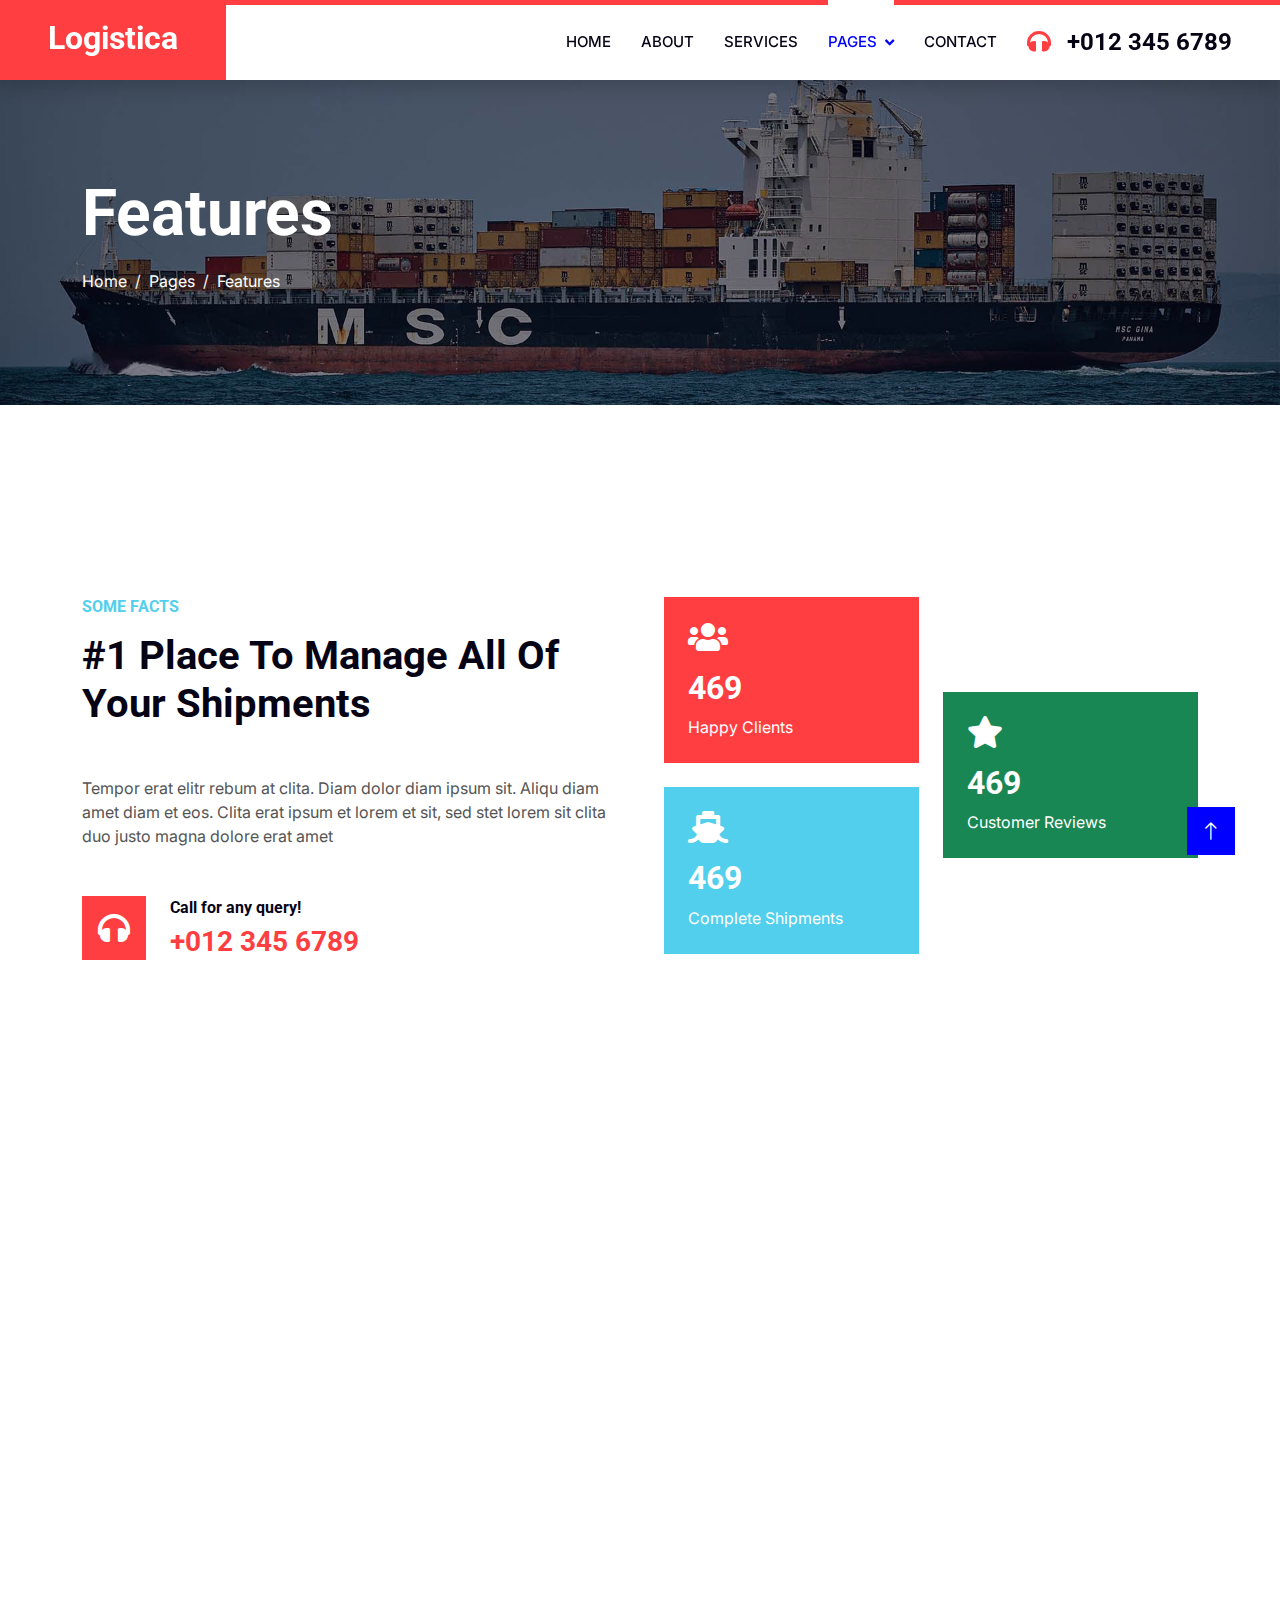
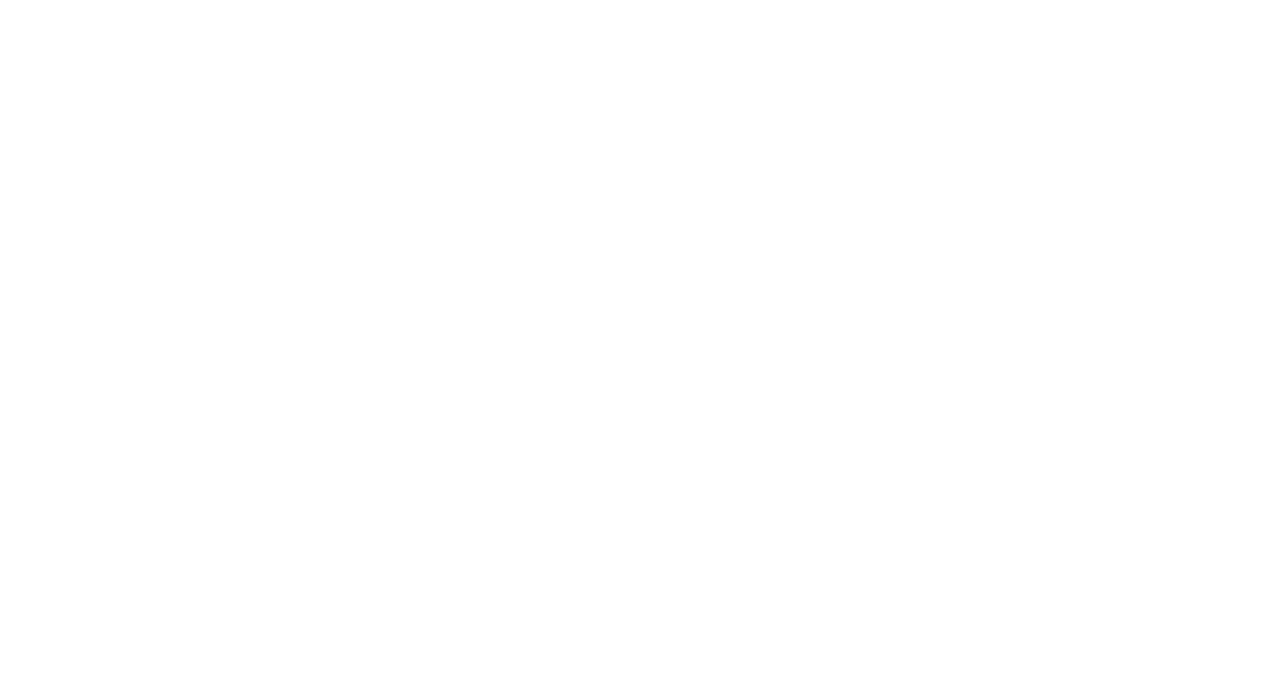
<file: feature.html>
<!DOCTYPE html>
<html lang="en">

<head>
    <meta charset="utf-8">
    <title>Logistica - Shipping Company Website Template</title>
    <meta content="width=device-width, initial-scale=1.0" name="viewport">
    <meta content="" name="keywords">
    <meta content="" name="description">

    <!-- Favicon -->
    <link href="img/favicon.ico" rel="icon">

    <!-- Google Web Fonts -->
    <link rel="preconnect" href="https://fonts.googleapis.com">
    <link rel="preconnect" href="https://fonts.gstatic.com" crossorigin>
    <link href="https://fonts.googleapis.com/css2?family=Inter:wght@400;600&family=Roboto:wght@500;700&display=swap" rel="stylesheet">

    <!-- Icon Font Stylesheet -->
    <link href="https://cdnjs.cloudflare.com/ajax/libs/font-awesome/5.10.0/css/all.min.css" rel="stylesheet">
    <link href="https://cdn.jsdelivr.net/npm/bootstrap-icons@1.4.1/font/bootstrap-icons.css" rel="stylesheet">

    <!-- Libraries Stylesheet -->
    <link href="lib/animate/animate.min.css" rel="stylesheet">
    <link href="lib/owlcarousel/assets/owl.carousel.min.css" rel="stylesheet">

    <!-- Customized Bootstrap Stylesheet -->
    <link href="css/bootstrap.min.css" rel="stylesheet">

    <!-- Template Stylesheet -->
    <link href="css/style.css" rel="stylesheet">
</head>

<body>
    <!-- Spinner Start -->
    <div id="spinner" class="show bg-white position-fixed translate-middle w-100 vh-100 top-50 start-50 d-flex align-items-center justify-content-center">
        <div class="spinner-grow text-primary" style="width: 3rem; height: 3rem;" role="status">
            <span class="sr-only">Loading...</span>
        </div>
    </div>
    <!-- Spinner End -->


    <!-- Navbar Start -->
    <nav class="navbar navbar-expand-lg bg-white navbar-light shadow border-top border-5 border-primary sticky-top p-0">
        <a href="index.html" class="navbar-brand bg-primary d-flex align-items-center px-4 px-lg-5">
            <h2 class="mb-2 text-white">Logistica</h2>
        </a>
        <button type="button" class="navbar-toggler me-4" data-bs-toggle="collapse" data-bs-target="#navbarCollapse">
            <span class="navbar-toggler-icon"></span>
        </button>
        <div class="collapse navbar-collapse" id="navbarCollapse">
            <div class="navbar-nav ms-auto p-4 p-lg-0">
                <a href="index.html" class="nav-item nav-link">Home</a>
                <a href="about.html" class="nav-item nav-link">About</a>
                <a href="service.html" class="nav-item nav-link">Services</a>
                <div class="nav-item dropdown">
                    <a href="#" class="nav-link dropdown-toggle active" data-bs-toggle="dropdown">Pages</a>
                    <div class="dropdown-menu fade-up m-0">
                        <a href="price.html" class="dropdown-item">Pricing Plan</a>
                        <a href="feature.html" class="dropdown-item active">Features</a>
                        <a href="quote.html" class="dropdown-item">Free Quote</a>
                        <a href="team.html" class="dropdown-item">Our Team</a>
                        <a href="testimonial.html" class="dropdown-item">Testimonial</a>
                        <a href="404.html" class="dropdown-item">404 Page</a>
                    </div>
                </div>
                <a href="contact.html" class="nav-item nav-link">Contact</a>
            </div>
            <h4 class="m-0 pe-lg-5 d-none d-lg-block"><i class="fa fa-headphones text-primary me-3"></i>+012 345 6789</h4>
        </div>
    </nav>
    <!-- Navbar End -->


    <!-- Page Header Start -->
    <div class="container-fluid page-header py-5" style="margin-bottom: 6rem;">
        <div class="container py-5">
            <h1 class="display-3 text-white mb-3 animated slideInDown">Features</h1>
            <nav aria-label="breadcrumb animated slideInDown">
                <ol class="breadcrumb">
                    <li class="breadcrumb-item"><a class="text-white" href="#">Home</a></li>
                    <li class="breadcrumb-item"><a class="text-white" href="#">Pages</a></li>
                    <li class="breadcrumb-item text-white active" aria-current="page">Features</li>
                </ol>
            </nav>
        </div>
    </div>
    <!-- Page Header End -->


    <!-- Fact Start -->
    <div class="container-xxl py-5">
        <div class="container py-5">
            <div class="row g-5">
                <div class="col-lg-6 wow fadeInUp" data-wow-delay="0.1s">
                    <h6 class="text-secondary text-uppercase mb-3">Some Facts</h6>
                    <h1 class="mb-5">#1 Place To Manage All Of Your Shipments</h1>
                    <p class="mb-5">Tempor erat elitr rebum at clita. Diam dolor diam ipsum sit. Aliqu diam amet diam et eos. Clita erat ipsum et lorem et sit, sed stet lorem sit clita duo justo magna dolore erat amet</p>
                    <div class="d-flex align-items-center">
                        <i class="fa fa-headphones fa-2x flex-shrink-0 bg-primary p-3 text-white"></i>
                        <div class="ps-4">
                            <h6>Call for any query!</h6>
                            <h3 class="text-primary m-0">+012 345 6789</h3>
                        </div>
                    </div>
                </div>
                <div class="col-lg-6">
                    <div class="row g-4 align-items-center">
                        <div class="col-sm-6">
                            <div class="bg-primary p-4 mb-4 wow fadeIn" data-wow-delay="0.3s">
                                <i class="fa fa-users fa-2x text-white mb-3"></i>
                                <h2 class="text-white mb-2" data-toggle="counter-up">1234</h2>
                                <p class="text-white mb-0">Happy Clients</p>
                            </div>
                            <div class="bg-secondary p-4 wow fadeIn" data-wow-delay="0.5s">
                                <i class="fa fa-ship fa-2x text-white mb-3"></i>
                                <h2 class="text-white mb-2" data-toggle="counter-up">1234</h2>
                                <p class="text-white mb-0">Complete Shipments</p>
                            </div>
                        </div>
                        <div class="col-sm-6">
                            <div class="bg-success p-4 wow fadeIn" data-wow-delay="0.7s">
                                <i class="fa fa-star fa-2x text-white mb-3"></i>
                                <h2 class="text-white mb-2" data-toggle="counter-up">1234</h2>
                                <p class="text-white mb-0">Customer Reviews</p>
                            </div>
                        </div>
                    </div>
                </div>
            </div>
        </div>
    </div>
    <!-- Fact End -->


    <!-- Feature Start -->
    <div class="container-fluid overflow-hidden py-5 px-lg-0">
        <div class="container feature py-5 px-lg-0">
            <div class="row g-5 mx-lg-0">
                <div class="col-lg-6 feature-text wow fadeInUp" data-wow-delay="0.1s">
                    <h6 class="text-secondary text-uppercase mb-3">Our Features</h6>
                    <h1 class="mb-5">We Are Trusted Logistics Company Since 1990</h1>
                    <div class="d-flex mb-5 wow fadeInUp" data-wow-delay="0.3s">
                        <i class="fa fa-globe text-primary fa-3x flex-shrink-0"></i>
                        <div class="ms-4">
                            <h5>Worldwide Service</h5>
                            <p class="mb-0">Diam dolor ipsum sit amet eos erat ipsum lorem sed stet lorem sit clita duo justo magna erat amet</p>
                        </div>
                    </div>
                    <div class="d-flex mb-5 wow fadeIn" data-wow-delay="0.5s">
                        <i class="fa fa-shipping-fast text-primary fa-3x flex-shrink-0"></i>
                        <div class="ms-4">
                            <h5>On Time Delivery</h5>
                            <p class="mb-0">Diam dolor ipsum sit amet eos erat ipsum lorem sed stet lorem sit clita duo justo magna erat amet</p>
                        </div>
                    </div>
                    <div class="d-flex mb-0 wow fadeInUp" data-wow-delay="0.7s">
                        <i class="fa fa-headphones text-primary fa-3x flex-shrink-0"></i>
                        <div class="ms-4">
                            <h5>24/7 Telephone Support</h5>
                            <p class="mb-0">Diam dolor ipsum sit amet eos erat ipsum lorem sed stet lorem sit clita duo justo magna erat amet</p>
                        </div>
                    </div>
                </div>
                <div class="col-lg-6 pe-lg-0 wow fadeInRight" data-wow-delay="0.1s" style="min-height: 400px;">
                    <div class="position-relative h-100">
                        <img class="position-absolute img-fluid w-100 h-100" src="img/feature.jpg" style="object-fit: cover;" alt="">
                    </div>
                </div>
            </div>
        </div>
    </div>
    <!-- Feature End -->
        

    <!-- Footer Start -->
    <div class="container-fluid bg-dark text-light footer pt-5 wow fadeIn" data-wow-delay="0.1s" style="margin-top: 6rem;">
        <div class="container py-5">
            <div class="row g-5">
                <div class="col-lg-3 col-md-6">
                    <h4 class="text-light mb-4">Address</h4>
                    <p class="mb-2"><i class="fa fa-map-marker-alt me-3"></i>123 Street, New York, USA</p>
                    <p class="mb-2"><i class="fa fa-phone-alt me-3"></i>+012 345 67890</p>
                    <p class="mb-2"><i class="fa fa-envelope me-3"></i>info@example.com</p>
                    <div class="d-flex pt-2">
                        <a class="btn btn-outline-light btn-social" href=""><i class="fab fa-twitter"></i></a>
                        <a class="btn btn-outline-light btn-social" href=""><i class="fab fa-facebook-f"></i></a>
                        <a class="btn btn-outline-light btn-social" href=""><i class="fab fa-youtube"></i></a>
                        <a class="btn btn-outline-light btn-social" href=""><i class="fab fa-linkedin-in"></i></a>
                    </div>
                </div>
                <div class="col-lg-3 col-md-6">
                    <h4 class="text-light mb-4">Services</h4>
                    <a class="btn btn-link" href="">Air Freight</a>
                    <a class="btn btn-link" href="">Sea Freight</a>
                    <a class="btn btn-link" href="">Road Freight</a>
                    <a class="btn btn-link" href="">Logistic Solutions</a>
                    <a class="btn btn-link" href="">Industry solutions</a>
                </div>
                <div class="col-lg-3 col-md-6">
                    <h4 class="text-light mb-4">Quick Links</h4>
                    <a class="btn btn-link" href="">About Us</a>
                    <a class="btn btn-link" href="">Contact Us</a>
                    <a class="btn btn-link" href="">Our Services</a>
                    <a class="btn btn-link" href="">Terms & Condition</a>
                    <a class="btn btn-link" href="">Support</a>
                </div>
                <div class="col-lg-3 col-md-6">
                    <h4 class="text-light mb-4">Newsletter</h4>
                    <p>Dolor amet sit justo amet elitr clita ipsum elitr est.</p>
                    <div class="position-relative mx-auto" style="max-width: 400px;">
                        <input class="form-control border-0 w-100 py-3 ps-4 pe-5" type="text" placeholder="Your email">
                        <button type="button" class="btn btn-primary py-2 position-absolute top-0 end-0 mt-2 me-2">SignUp</button>
                    </div>
                </div>
            </div>
        </div>
        <div class="container">
            <div class="copyright">
                <div class="row">
                    <div class="col-md-6 text-center text-md-start mb-3 mb-md-0">
                        &copy; <a class="border-bottom" href="#">Your Site Name</a>, All Right Reserved.
                    </div>
                    <div class="col-md-6 text-center text-md-end">
                        <!--/*** This template is free as long as you keep the footer author’s credit link/attribution link/backlink. If you'd like to use the template without the footer author’s credit link/attribution link/backlink, you can purchase the Credit Removal License from "https://htmlcodex.com/credit-removal". Thank you for your support. ***/-->
                        Designed By <a class="border-bottom" href="https://htmlcodex.com">HTML Codex</a>
                    </div>
                </div>
            </div>
        </div>
    </div>
    <!-- Footer End -->


    <!-- Back to Top -->
    <a href="#" class="btn btn-lg btn-primary btn-lg-square rounded-0 back-to-top"><i class="bi bi-arrow-up"></i></a>


    <!-- JavaScript Libraries -->
    <script src="https://code.jquery.com/jquery-3.4.1.min.js"></script>
    <script src="https://cdn.jsdelivr.net/npm/bootstrap@5.0.0/dist/js/bootstrap.bundle.min.js"></script>
    <script src="lib/wow/wow.min.js"></script>
    <script src="lib/easing/easing.min.js"></script>
    <script src="lib/waypoints/waypoints.min.js"></script>
    <script src="lib/counterup/counterup.min.js"></script>
    <script src="lib/owlcarousel/owl.carousel.min.js"></script>

    <!-- Template Javascript -->
    <script src="js/main.js"></script>
</body>

</html>
</file>
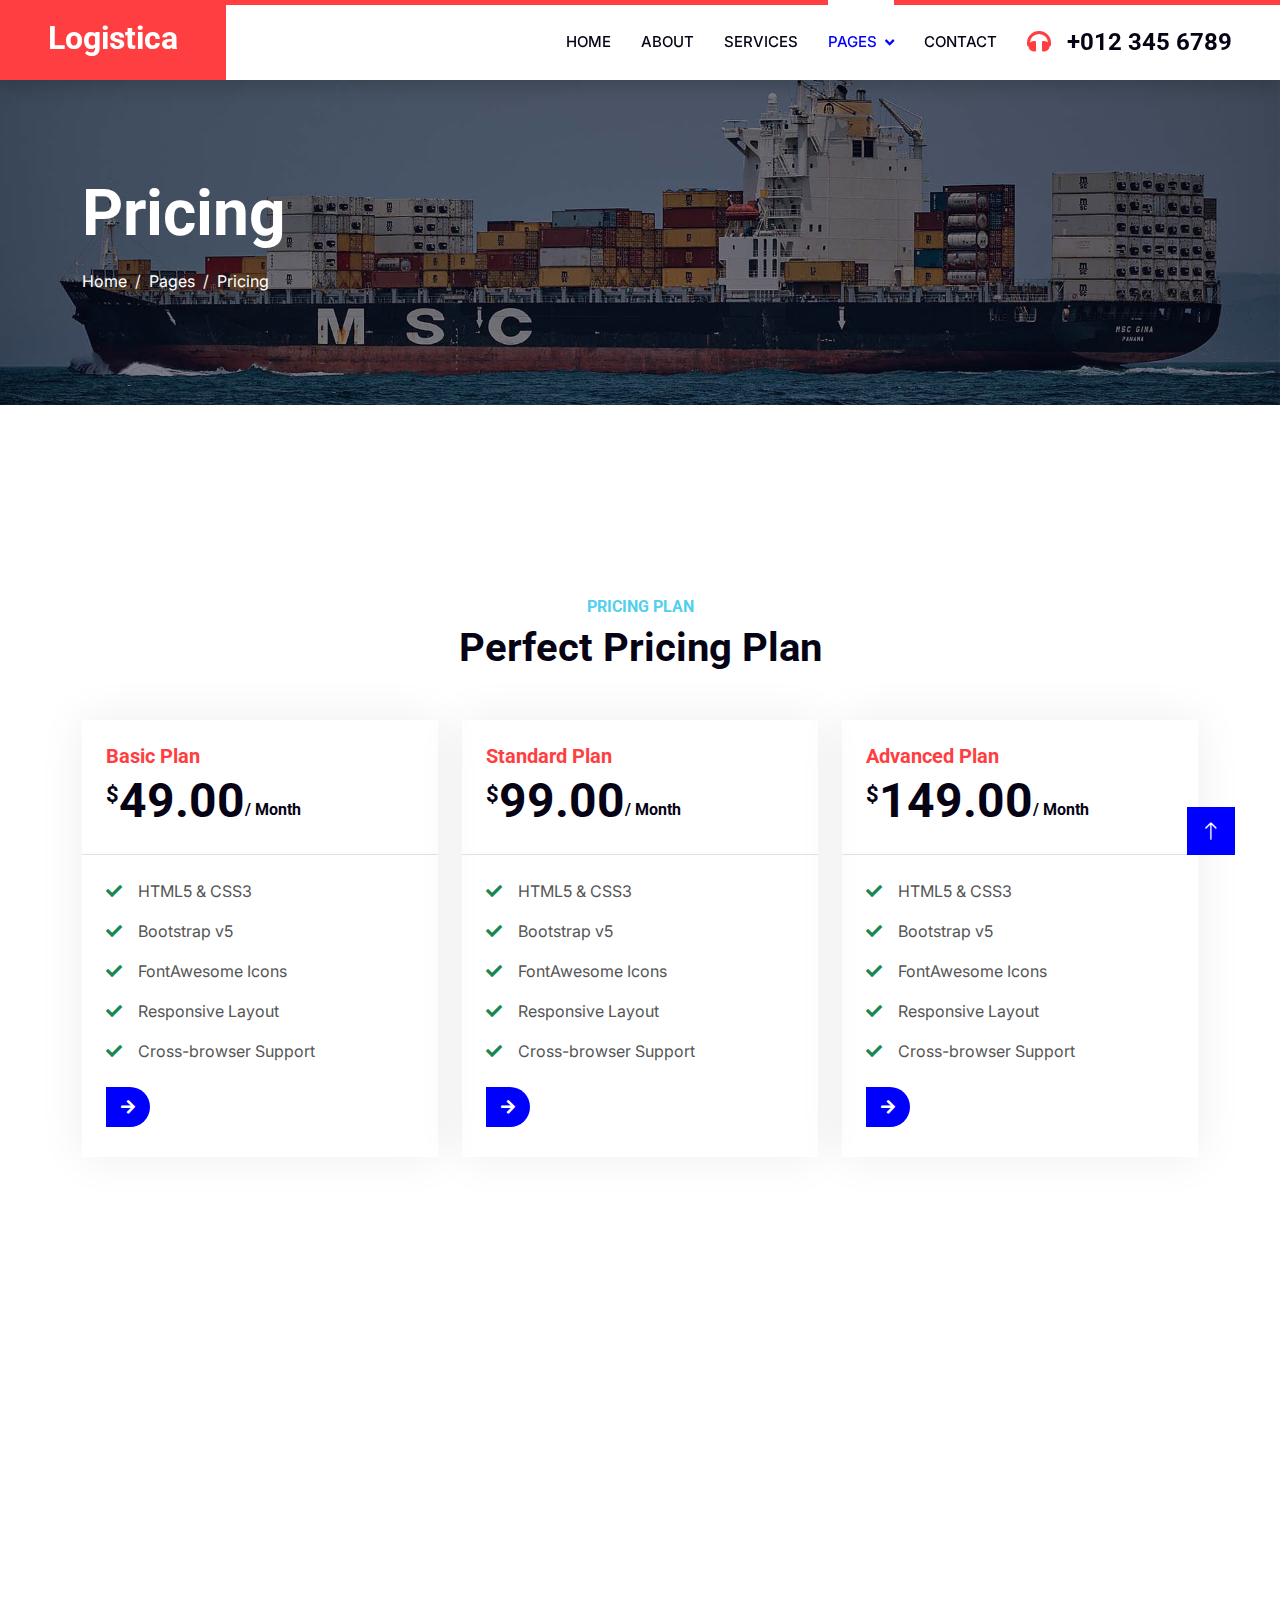
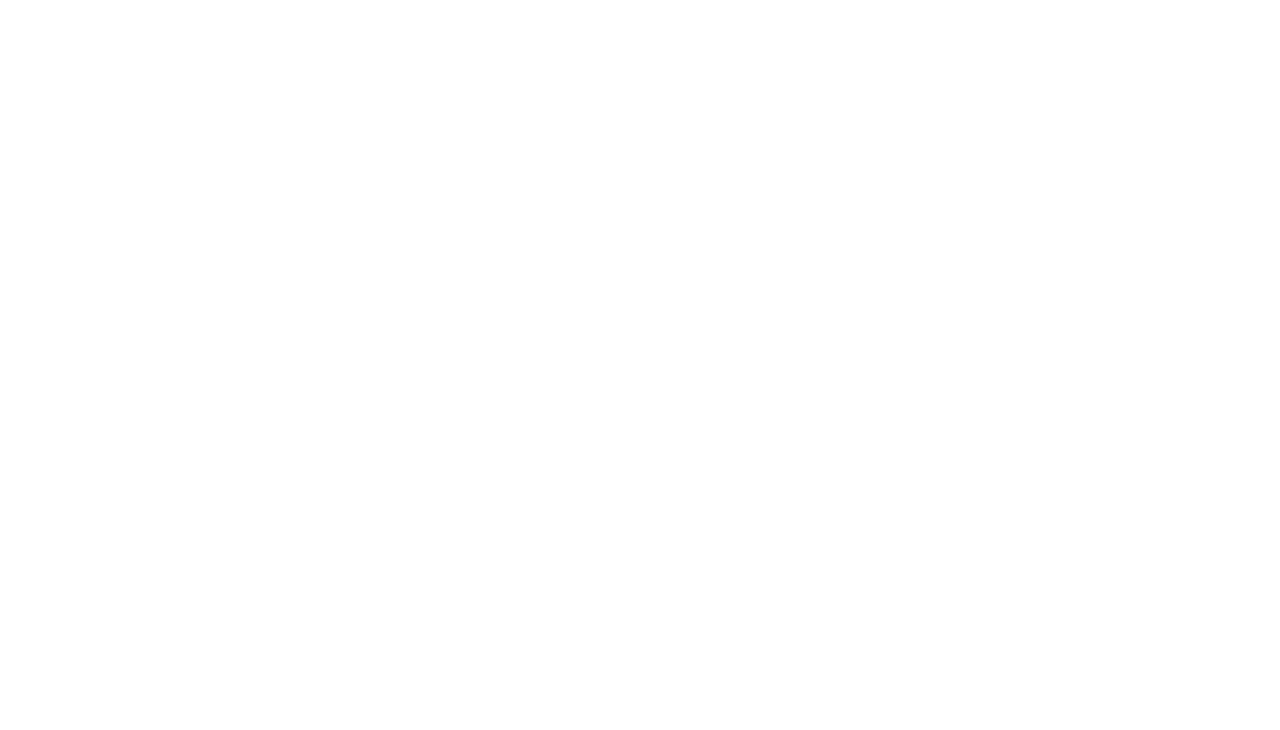
<file: price.html>
<!DOCTYPE html>
<html lang="en">

<head>
    <meta charset="utf-8">
    <title>Logistica - Shipping Company Website Template</title>
    <meta content="width=device-width, initial-scale=1.0" name="viewport">
    <meta content="" name="keywords">
    <meta content="" name="description">

    <!-- Favicon -->
    <link href="img/favicon.ico" rel="icon">

    <!-- Google Web Fonts -->
    <link rel="preconnect" href="https://fonts.googleapis.com">
    <link rel="preconnect" href="https://fonts.gstatic.com" crossorigin>
    <link href="https://fonts.googleapis.com/css2?family=Inter:wght@400;600&family=Roboto:wght@500;700&display=swap" rel="stylesheet">

    <!-- Icon Font Stylesheet -->
    <link href="https://cdnjs.cloudflare.com/ajax/libs/font-awesome/5.10.0/css/all.min.css" rel="stylesheet">
    <link href="https://cdn.jsdelivr.net/npm/bootstrap-icons@1.4.1/font/bootstrap-icons.css" rel="stylesheet">

    <!-- Libraries Stylesheet -->
    <link href="lib/animate/animate.min.css" rel="stylesheet">
    <link href="lib/owlcarousel/assets/owl.carousel.min.css" rel="stylesheet">

    <!-- Customized Bootstrap Stylesheet -->
    <link href="css/bootstrap.min.css" rel="stylesheet">

    <!-- Template Stylesheet -->
    <link href="css/style.css" rel="stylesheet">
</head>

<body>
    <!-- Spinner Start -->
    <div id="spinner" class="show bg-white position-fixed translate-middle w-100 vh-100 top-50 start-50 d-flex align-items-center justify-content-center">
        <div class="spinner-grow text-primary" style="width: 3rem; height: 3rem;" role="status">
            <span class="sr-only">Loading...</span>
        </div>
    </div>
    <!-- Spinner End -->


    <!-- Navbar Start -->
    <nav class="navbar navbar-expand-lg bg-white navbar-light shadow border-top border-5 border-primary sticky-top p-0">
        <a href="index.html" class="navbar-brand bg-primary d-flex align-items-center px-4 px-lg-5">
            <h2 class="mb-2 text-white">Logistica</h2>
        </a>
        <button type="button" class="navbar-toggler me-4" data-bs-toggle="collapse" data-bs-target="#navbarCollapse">
            <span class="navbar-toggler-icon"></span>
        </button>
        <div class="collapse navbar-collapse" id="navbarCollapse">
            <div class="navbar-nav ms-auto p-4 p-lg-0">
                <a href="index.html" class="nav-item nav-link">Home</a>
                <a href="about.html" class="nav-item nav-link">About</a>
                <a href="service.html" class="nav-item nav-link">Services</a>
                <div class="nav-item dropdown">
                    <a href="#" class="nav-link dropdown-toggle active" data-bs-toggle="dropdown">Pages</a>
                    <div class="dropdown-menu fade-up m-0">
                        <a href="price.html" class="dropdown-item active">Pricing Plan</a>
                        <a href="feature.html" class="dropdown-item">Features</a>
                        <a href="quote.html" class="dropdown-item">Free Quote</a>
                        <a href="team.html" class="dropdown-item">Our Team</a>
                        <a href="testimonial.html" class="dropdown-item">Testimonial</a>
                        <a href="404.html" class="dropdown-item">404 Page</a>
                    </div>
                </div>
                <a href="contact.html" class="nav-item nav-link">Contact</a>
            </div>
            <h4 class="m-0 pe-lg-5 d-none d-lg-block"><i class="fa fa-headphones text-primary me-3"></i>+012 345 6789</h4>
        </div>
    </nav>
    <!-- Navbar End -->


    <!-- Page Header Start -->
    <div class="container-fluid page-header py-5" style="margin-bottom: 6rem;">
        <div class="container py-5">
            <h1 class="display-3 text-white mb-3 animated slideInDown">Pricing</h1>
            <nav aria-label="breadcrumb animated slideInDown">
                <ol class="breadcrumb">
                    <li class="breadcrumb-item"><a class="text-white" href="#">Home</a></li>
                    <li class="breadcrumb-item"><a class="text-white" href="#">Pages</a></li>
                    <li class="breadcrumb-item text-white active" aria-current="page">Pricing</li>
                </ol>
            </nav>
        </div>
    </div>
    <!-- Page Header End -->


    <!-- Pricing Start -->
    <div class="container-xxl py-5">
        <div class="container py-5">
            <div class="text-center wow fadeInUp" data-wow-delay="0.1s">
                <h6 class="text-secondary text-uppercase">Pricing Plan</h6>
                <h1 class="mb-5">Perfect Pricing Plan</h1>
            </div>
            <div class="row g-4">
                <div class="col-md-6 col-lg-4 wow fadeInUp" data-wow-delay="0.3s">
                    <div class="price-item">
                        <div class="border-bottom p-4 mb-4">
                            <h5 class="text-primary mb-1">Basic Plan</h5>
                            <h1 class="display-5 mb-0">
                                <small class="align-top" style="font-size: 22px; line-height: 45px;">$</small>49.00<small
                                    class="align-bottom" style="font-size: 16px; line-height: 40px;">/ Month</small>
                            </h1>
                        </div>
                        <div class="p-4 pt-0">
                            <p><i class="fa fa-check text-success me-3"></i>HTML5 & CSS3</p>
                            <p><i class="fa fa-check text-success me-3"></i>Bootstrap v5</p>
                            <p><i class="fa fa-check text-success me-3"></i>FontAwesome Icons</p>
                            <p><i class="fa fa-check text-success me-3"></i>Responsive Layout</p>
                            <p><i class="fa fa-check text-success me-3"></i>Cross-browser Support</p>
                            <a class="btn-slide mt-2" href=""><i class="fa fa-arrow-right"></i><span >Order Now</span></a>
                        </div>
                    </div>
                </div>
                <div class="col-md-6 col-lg-4 wow fadeInUp" data-wow-delay="0.5s">
                    <div class="price-item">
                        <div class="border-bottom p-4 mb-4">
                            <h5 class="text-primary mb-1">Standard Plan</h5>
                            <h1 class="display-5 mb-0">
                                <small class="align-top" style="font-size: 22px; line-height: 45px;">$</small>99.00<small
                                    class="align-bottom" style="font-size: 16px; line-height: 40px;">/ Month</small>
                            </h1>
                        </div>
                        <div class="p-4 pt-0">
                            <p><i class="fa fa-check text-success me-3"></i>HTML5 & CSS3</p>
                            <p><i class="fa fa-check text-success me-3"></i>Bootstrap v5</p>
                            <p><i class="fa fa-check text-success me-3"></i>FontAwesome Icons</p>
                            <p><i class="fa fa-check text-success me-3"></i>Responsive Layout</p>
                            <p><i class="fa fa-check text-success me-3"></i>Cross-browser Support</p>
                            <a class="btn-slide mt-2" href=""><i class="fa fa-arrow-right"></i><span >Order Now</span></a>
                        </div>
                    </div>
                </div>
                <div class="col-md-6 col-lg-4 wow fadeInUp" data-wow-delay="0.7s">
                    <div class="price-item">
                        <div class="border-bottom p-4 mb-4">
                            <h5 class="text-primary mb-1">Advanced Plan</h5>
                            <h1 class="display-5 mb-0">
                                <small class="align-top" style="font-size: 22px; line-height: 45px;">$</small>149.00<small
                                    class="align-bottom" style="font-size: 16px; line-height: 40px;">/ Month</small>
                            </h1>
                        </div>
                        <div class="p-4 pt-0">
                            <p><i class="fa fa-check text-success me-3"></i>HTML5 & CSS3</p>
                            <p><i class="fa fa-check text-success me-3"></i>Bootstrap v5</p>
                            <p><i class="fa fa-check text-success me-3"></i>FontAwesome Icons</p>
                            <p><i class="fa fa-check text-success me-3"></i>Responsive Layout</p>
                            <p><i class="fa fa-check text-success me-3"></i>Cross-browser Support</p>
                            <a class="btn-slide mt-2" href=""><i class="fa fa-arrow-right"></i><span >Order Now</span></a>
                        </div>
                    </div>
                </div>
            </div>
        </div>
    </div>
    <!-- Pricing End -->


    <!-- Quote Start -->
    <div class="container-xxl py-5">
        <div class="container py-5">
            <div class="row g-5 align-items-center">
                <div class="col-lg-5 wow fadeInUp" data-wow-delay="0.1s">
                    <h6 class="text-secondary text-uppercase mb-3">Get A Quote</h6>
                    <h1 class="mb-5">Request A Free Qoute!</h1>
                    <p class="mb-5">Tempor erat elitr rebum at clita. Diam dolor diam ipsum sit. Aliqu diam amet diam et eos. Clita erat ipsum et lorem et sit, sed stet lorem sit clita duo justo erat amet</p>
                    <div class="d-flex align-items-center">
                        <i class="fa fa-headphones fa-2x flex-shrink-0 bg-primary p-3 text-white"></i>
                        <div class="ps-4">
                            <h6>Call for any query!</h6>
                            <h3 class="text-primary m-0">+012 345 6789</h3>
                        </div>
                    </div>
                </div>
                <div class="col-lg-7">
                    <div class="bg-light text-center p-5 wow fadeIn" data-wow-delay="0.5s">
                        <form>
                            <div class="row g-3">
                                <div class="col-12 col-sm-6">
                                    <input type="text" class="form-control border-0" placeholder="Your Name" style="height: 55px;">
                                </div>
                                <div class="col-12 col-sm-6">
                                    <input type="email" class="form-control border-0" placeholder="Your Email" style="height: 55px;">
                                </div>
                                <div class="col-12 col-sm-6">
                                    <input type="text" class="form-control border-0" placeholder="Your Mobile" style="height: 55px;">
                                </div>
                                <div class="col-12 col-sm-6">
                                    <select class="form-select border-0" style="height: 55px;">
                                        <option selected>Select A Freight</option>
                                        <option value="1">Freight 1</option>
                                        <option value="2">Freight 2</option>
                                        <option value="3">Freight 3</option>
                                    </select>
                                </div>
                                <div class="col-12">
                                    <textarea class="form-control border-0" placeholder="Special Note"></textarea>
                                </div>
                                <div class="col-12">
                                    <button class="btn btn-primary w-100 py-3" type="submit">Submit</button>
                                </div>
                            </div>
                        </form>
                    </div>
                </div>
            </div>
        </div>
    </div>
    <!-- Quote End -->
        

    <!-- Footer Start -->
    <div class="container-fluid bg-dark text-light footer pt-5 wow fadeIn" data-wow-delay="0.1s" style="margin-top: 6rem;">
        <div class="container py-5">
            <div class="row g-5">
                <div class="col-lg-3 col-md-6">
                    <h4 class="text-light mb-4">Address</h4>
                    <p class="mb-2"><i class="fa fa-map-marker-alt me-3"></i>123 Street, New York, USA</p>
                    <p class="mb-2"><i class="fa fa-phone-alt me-3"></i>+012 345 67890</p>
                    <p class="mb-2"><i class="fa fa-envelope me-3"></i>info@example.com</p>
                    <div class="d-flex pt-2">
                        <a class="btn btn-outline-light btn-social" href=""><i class="fab fa-twitter"></i></a>
                        <a class="btn btn-outline-light btn-social" href=""><i class="fab fa-facebook-f"></i></a>
                        <a class="btn btn-outline-light btn-social" href=""><i class="fab fa-youtube"></i></a>
                        <a class="btn btn-outline-light btn-social" href=""><i class="fab fa-linkedin-in"></i></a>
                    </div>
                </div>
                <div class="col-lg-3 col-md-6">
                    <h4 class="text-light mb-4">Services</h4>
                    <a class="btn btn-link" href="">Air Freight</a>
                    <a class="btn btn-link" href="">Sea Freight</a>
                    <a class="btn btn-link" href="">Road Freight</a>
                    <a class="btn btn-link" href="">Logistic Solutions</a>
                    <a class="btn btn-link" href="">Industry solutions</a>
                </div>
                <div class="col-lg-3 col-md-6">
                    <h4 class="text-light mb-4">Quick Links</h4>
                    <a class="btn btn-link" href="">About Us</a>
                    <a class="btn btn-link" href="">Contact Us</a>
                    <a class="btn btn-link" href="">Our Services</a>
                    <a class="btn btn-link" href="">Terms & Condition</a>
                    <a class="btn btn-link" href="">Support</a>
                </div>
                <div class="col-lg-3 col-md-6">
                    <h4 class="text-light mb-4">Newsletter</h4>
                    <p>Dolor amet sit justo amet elitr clita ipsum elitr est.</p>
                    <div class="position-relative mx-auto" style="max-width: 400px;">
                        <input class="form-control border-0 w-100 py-3 ps-4 pe-5" type="text" placeholder="Your email">
                        <button type="button" class="btn btn-primary py-2 position-absolute top-0 end-0 mt-2 me-2">SignUp</button>
                    </div>
                </div>
            </div>
        </div>
        <div class="container">
            <div class="copyright">
                <div class="row">
                    <div class="col-md-6 text-center text-md-start mb-3 mb-md-0">
                        &copy; <a class="border-bottom" href="#">Your Site Name</a>, All Right Reserved.
                    </div>
                    <div class="col-md-6 text-center text-md-end">
                        <!--/*** This template is free as long as you keep the footer author’s credit link/attribution link/backlink. If you'd like to use the template without the footer author’s credit link/attribution link/backlink, you can purchase the Credit Removal License from "https://htmlcodex.com/credit-removal". Thank you for your support. ***/-->
                        Designed By <a class="border-bottom" href="https://htmlcodex.com">HTML Codex</a>
                    </div>
                </div>
            </div>
        </div>
    </div>
    <!-- Footer End -->


    <!-- Back to Top -->
    <a href="#" class="btn btn-lg btn-primary btn-lg-square rounded-0 back-to-top"><i class="bi bi-arrow-up"></i></a>


    <!-- JavaScript Libraries -->
    <script src="https://code.jquery.com/jquery-3.4.1.min.js"></script>
    <script src="https://cdn.jsdelivr.net/npm/bootstrap@5.0.0/dist/js/bootstrap.bundle.min.js"></script>
    <script src="lib/wow/wow.min.js"></script>
    <script src="lib/easing/easing.min.js"></script>
    <script src="lib/waypoints/waypoints.min.js"></script>
    <script src="lib/counterup/counterup.min.js"></script>
    <script src="lib/owlcarousel/owl.carousel.min.js"></script>

    <!-- Template Javascript -->
    <script src="js/main.js"></script>
</body>

</html>
</file>
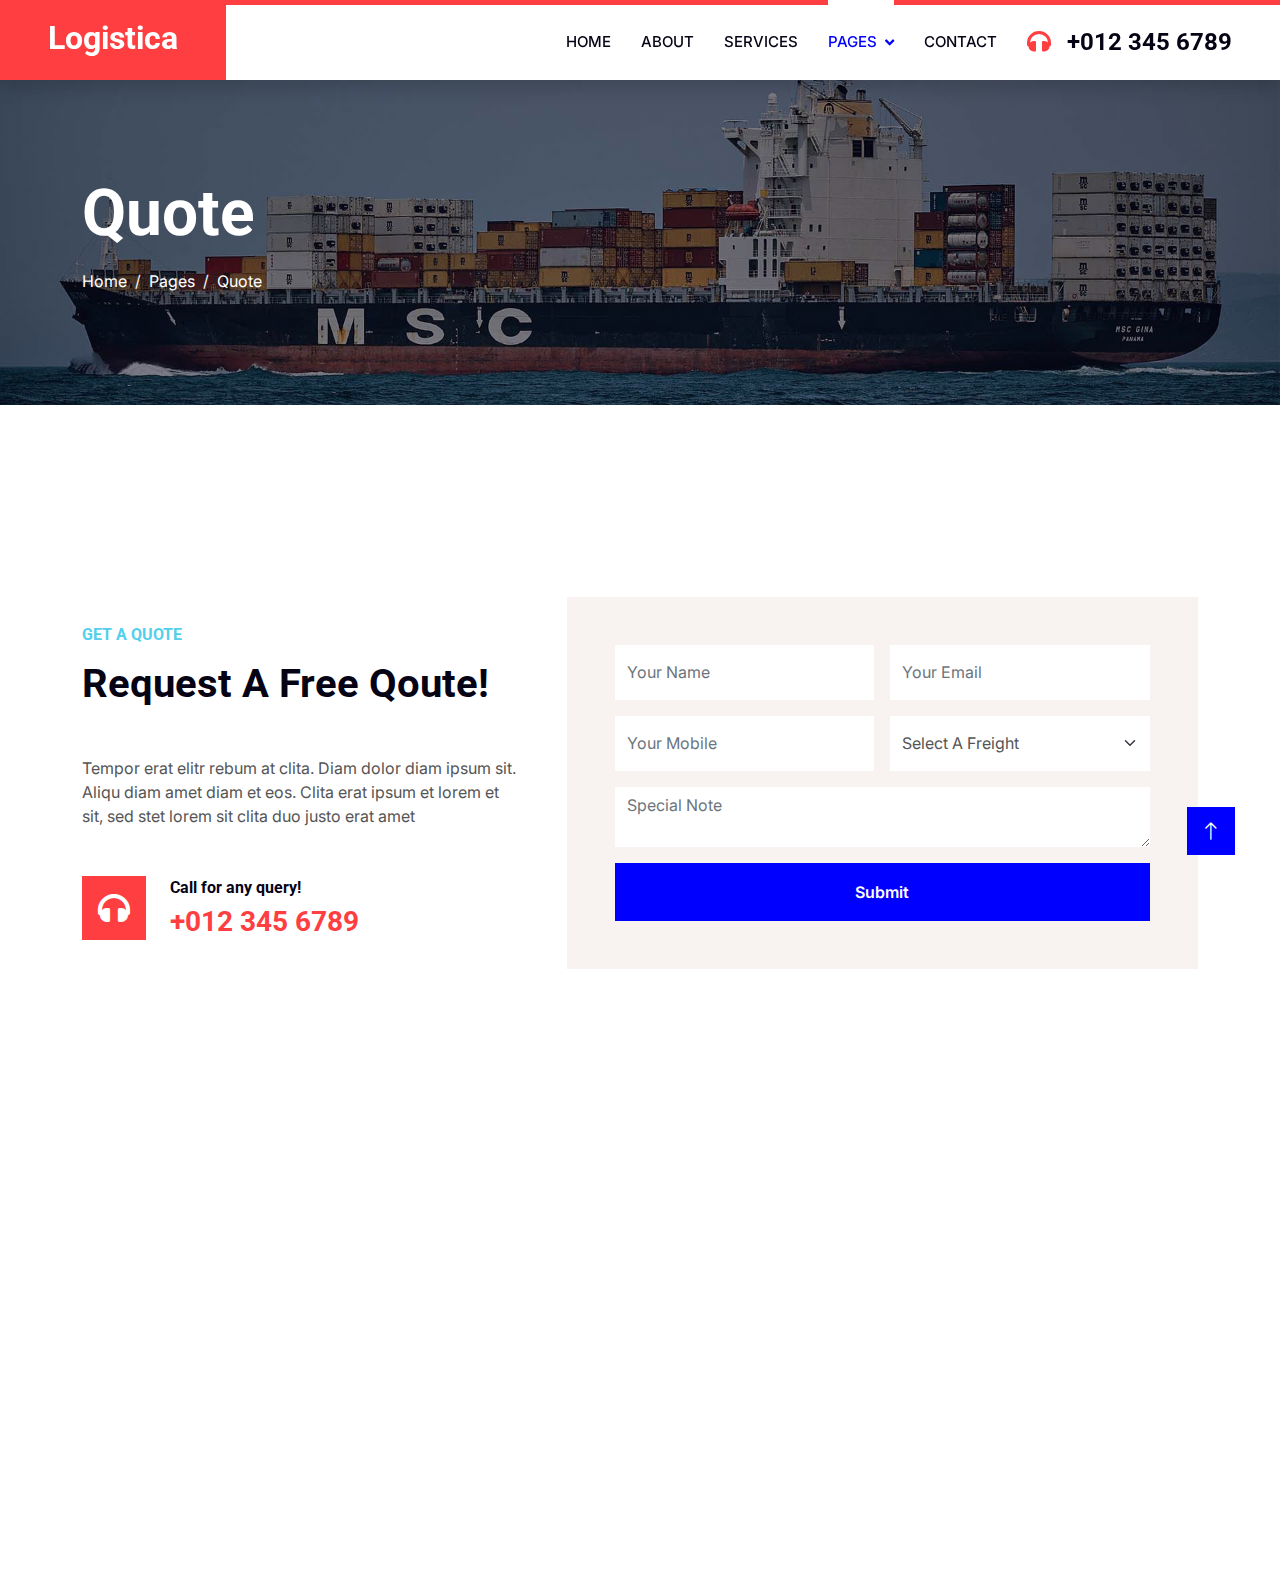
<file: quote.html>
<!DOCTYPE html>
<html lang="en">

<head>
    <meta charset="utf-8">
    <title>Logistica - Shipping Company Website Template</title>
    <meta content="width=device-width, initial-scale=1.0" name="viewport">
    <meta content="" name="keywords">
    <meta content="" name="description">

    <!-- Favicon -->
    <link href="img/favicon.ico" rel="icon">

    <!-- Google Web Fonts -->
    <link rel="preconnect" href="https://fonts.googleapis.com">
    <link rel="preconnect" href="https://fonts.gstatic.com" crossorigin>
    <link href="https://fonts.googleapis.com/css2?family=Inter:wght@400;600&family=Roboto:wght@500;700&display=swap" rel="stylesheet">

    <!-- Icon Font Stylesheet -->
    <link href="https://cdnjs.cloudflare.com/ajax/libs/font-awesome/5.10.0/css/all.min.css" rel="stylesheet">
    <link href="https://cdn.jsdelivr.net/npm/bootstrap-icons@1.4.1/font/bootstrap-icons.css" rel="stylesheet">

    <!-- Libraries Stylesheet -->
    <link href="lib/animate/animate.min.css" rel="stylesheet">
    <link href="lib/owlcarousel/assets/owl.carousel.min.css" rel="stylesheet">

    <!-- Customized Bootstrap Stylesheet -->
    <link href="css/bootstrap.min.css" rel="stylesheet">

    <!-- Template Stylesheet -->
    <link href="css/style.css" rel="stylesheet">
</head>

<body>
    <!-- Spinner Start -->
    <div id="spinner" class="show bg-white position-fixed translate-middle w-100 vh-100 top-50 start-50 d-flex align-items-center justify-content-center">
        <div class="spinner-grow text-primary" style="width: 3rem; height: 3rem;" role="status">
            <span class="sr-only">Loading...</span>
        </div>
    </div>
    <!-- Spinner End -->


    <!-- Navbar Start -->
    <nav class="navbar navbar-expand-lg bg-white navbar-light shadow border-top border-5 border-primary sticky-top p-0">
        <a href="index.html" class="navbar-brand bg-primary d-flex align-items-center px-4 px-lg-5">
            <h2 class="mb-2 text-white">Logistica</h2>
        </a>
        <button type="button" class="navbar-toggler me-4" data-bs-toggle="collapse" data-bs-target="#navbarCollapse">
            <span class="navbar-toggler-icon"></span>
        </button>
        <div class="collapse navbar-collapse" id="navbarCollapse">
            <div class="navbar-nav ms-auto p-4 p-lg-0">
                <a href="index.html" class="nav-item nav-link">Home</a>
                <a href="about.html" class="nav-item nav-link">About</a>
                <a href="service.html" class="nav-item nav-link">Services</a>
                <div class="nav-item dropdown">
                    <a href="#" class="nav-link dropdown-toggle active" data-bs-toggle="dropdown">Pages</a>
                    <div class="dropdown-menu fade-up m-0">
                        <a href="price.html" class="dropdown-item">Pricing Plan</a>
                        <a href="feature.html" class="dropdown-item">Features</a>
                        <a href="quote.html" class="dropdown-item active">Free Quote</a>
                        <a href="team.html" class="dropdown-item">Our Team</a>
                        <a href="testimonial.html" class="dropdown-item">Testimonial</a>
                        <a href="404.html" class="dropdown-item">404 Page</a>
                    </div>
                </div>
                <a href="contact.html" class="nav-item nav-link">Contact</a>
            </div>
            <h4 class="m-0 pe-lg-5 d-none d-lg-block"><i class="fa fa-headphones text-primary me-3"></i>+012 345 6789</h4>
        </div>
    </nav>
    <!-- Navbar End -->


    <!-- Page Header Start -->
    <div class="container-fluid page-header py-5" style="margin-bottom: 6rem;">
        <div class="container py-5">
            <h1 class="display-3 text-white mb-3 animated slideInDown">Quote</h1>
            <nav aria-label="breadcrumb animated slideInDown">
                <ol class="breadcrumb">
                    <li class="breadcrumb-item"><a class="text-white" href="#">Home</a></li>
                    <li class="breadcrumb-item"><a class="text-white" href="#">Pages</a></li>
                    <li class="breadcrumb-item text-white active" aria-current="page">Quote</li>
                </ol>
            </nav>
        </div>
    </div>
    <!-- Page Header End -->


    <!-- Quote Start -->
    <div class="container-xxl py-5">
        <div class="container py-5">
            <div class="row g-5 align-items-center">
                <div class="col-lg-5 wow fadeInUp" data-wow-delay="0.1s">
                    <h6 class="text-secondary text-uppercase mb-3">Get A Quote</h6>
                    <h1 class="mb-5">Request A Free Qoute!</h1>
                    <p class="mb-5">Tempor erat elitr rebum at clita. Diam dolor diam ipsum sit. Aliqu diam amet diam et eos. Clita erat ipsum et lorem et sit, sed stet lorem sit clita duo justo erat amet</p>
                    <div class="d-flex align-items-center">
                        <i class="fa fa-headphones fa-2x flex-shrink-0 bg-primary p-3 text-white"></i>
                        <div class="ps-4">
                            <h6>Call for any query!</h6>
                            <h3 class="text-primary m-0">+012 345 6789</h3>
                        </div>
                    </div>
                </div>
                <div class="col-lg-7">
                    <div class="bg-light text-center p-5 wow fadeIn" data-wow-delay="0.5s">
                        <form>
                            <div class="row g-3">
                                <div class="col-12 col-sm-6">
                                    <input type="text" class="form-control border-0" placeholder="Your Name" style="height: 55px;">
                                </div>
                                <div class="col-12 col-sm-6">
                                    <input type="email" class="form-control border-0" placeholder="Your Email" style="height: 55px;">
                                </div>
                                <div class="col-12 col-sm-6">
                                    <input type="text" class="form-control border-0" placeholder="Your Mobile" style="height: 55px;">
                                </div>
                                <div class="col-12 col-sm-6">
                                    <select class="form-select border-0" style="height: 55px;">
                                        <option selected>Select A Freight</option>
                                        <option value="1">Freight 1</option>
                                        <option value="2">Freight 2</option>
                                        <option value="3">Freight 3</option>
                                    </select>
                                </div>
                                <div class="col-12">
                                    <textarea class="form-control border-0" placeholder="Special Note"></textarea>
                                </div>
                                <div class="col-12">
                                    <button class="btn btn-primary w-100 py-3" type="submit">Submit</button>
                                </div>
                            </div>
                        </form>
                    </div>
                </div>
            </div>
        </div>
    </div>
    <!-- Quote End -->
        

    <!-- Footer Start -->
    <div class="container-fluid bg-dark text-light footer pt-5 wow fadeIn" data-wow-delay="0.1s" style="margin-top: 6rem;">
        <div class="container py-5">
            <div class="row g-5">
                <div class="col-lg-3 col-md-6">
                    <h4 class="text-light mb-4">Address</h4>
                    <p class="mb-2"><i class="fa fa-map-marker-alt me-3"></i>123 Street, New York, USA</p>
                    <p class="mb-2"><i class="fa fa-phone-alt me-3"></i>+012 345 67890</p>
                    <p class="mb-2"><i class="fa fa-envelope me-3"></i>info@example.com</p>
                    <div class="d-flex pt-2">
                        <a class="btn btn-outline-light btn-social" href=""><i class="fab fa-twitter"></i></a>
                        <a class="btn btn-outline-light btn-social" href=""><i class="fab fa-facebook-f"></i></a>
                        <a class="btn btn-outline-light btn-social" href=""><i class="fab fa-youtube"></i></a>
                        <a class="btn btn-outline-light btn-social" href=""><i class="fab fa-linkedin-in"></i></a>
                    </div>
                </div>
                <div class="col-lg-3 col-md-6">
                    <h4 class="text-light mb-4">Services</h4>
                    <a class="btn btn-link" href="">Air Freight</a>
                    <a class="btn btn-link" href="">Sea Freight</a>
                    <a class="btn btn-link" href="">Road Freight</a>
                    <a class="btn btn-link" href="">Logistic Solutions</a>
                    <a class="btn btn-link" href="">Industry solutions</a>
                </div>
                <div class="col-lg-3 col-md-6">
                    <h4 class="text-light mb-4">Quick Links</h4>
                    <a class="btn btn-link" href="">About Us</a>
                    <a class="btn btn-link" href="">Contact Us</a>
                    <a class="btn btn-link" href="">Our Services</a>
                    <a class="btn btn-link" href="">Terms & Condition</a>
                    <a class="btn btn-link" href="">Support</a>
                </div>
                <div class="col-lg-3 col-md-6">
                    <h4 class="text-light mb-4">Newsletter</h4>
                    <p>Dolor amet sit justo amet elitr clita ipsum elitr est.</p>
                    <div class="position-relative mx-auto" style="max-width: 400px;">
                        <input class="form-control border-0 w-100 py-3 ps-4 pe-5" type="text" placeholder="Your email">
                        <button type="button" class="btn btn-primary py-2 position-absolute top-0 end-0 mt-2 me-2">SignUp</button>
                    </div>
                </div>
            </div>
        </div>
        <div class="container">
            <div class="copyright">
                <div class="row">
                    <div class="col-md-6 text-center text-md-start mb-3 mb-md-0">
                        &copy; <a class="border-bottom" href="#">Your Site Name</a>, All Right Reserved.
                    </div>
                    <div class="col-md-6 text-center text-md-end">
                        <!--/*** This template is free as long as you keep the footer author’s credit link/attribution link/backlink. If you'd like to use the template without the footer author’s credit link/attribution link/backlink, you can purchase the Credit Removal License from "https://htmlcodex.com/credit-removal". Thank you for your support. ***/-->
                        Designed By <a class="border-bottom" href="https://htmlcodex.com">HTML Codex</a>
                    </div>
                </div>
            </div>
        </div>
    </div>
    <!-- Footer End -->


    <!-- Back to Top -->
    <a href="#" class="btn btn-lg btn-primary btn-lg-square rounded-0 back-to-top"><i class="bi bi-arrow-up"></i></a>


    <!-- JavaScript Libraries -->
    <script src="https://code.jquery.com/jquery-3.4.1.min.js"></script>
    <script src="https://cdn.jsdelivr.net/npm/bootstrap@5.0.0/dist/js/bootstrap.bundle.min.js"></script>
    <script src="lib/wow/wow.min.js"></script>
    <script src="lib/easing/easing.min.js"></script>
    <script src="lib/waypoints/waypoints.min.js"></script>
    <script src="lib/counterup/counterup.min.js"></script>
    <script src="lib/owlcarousel/owl.carousel.min.js"></script>

    <!-- Template Javascript -->
    <script src="js/main.js"></script>
</body>

</html>
</file>
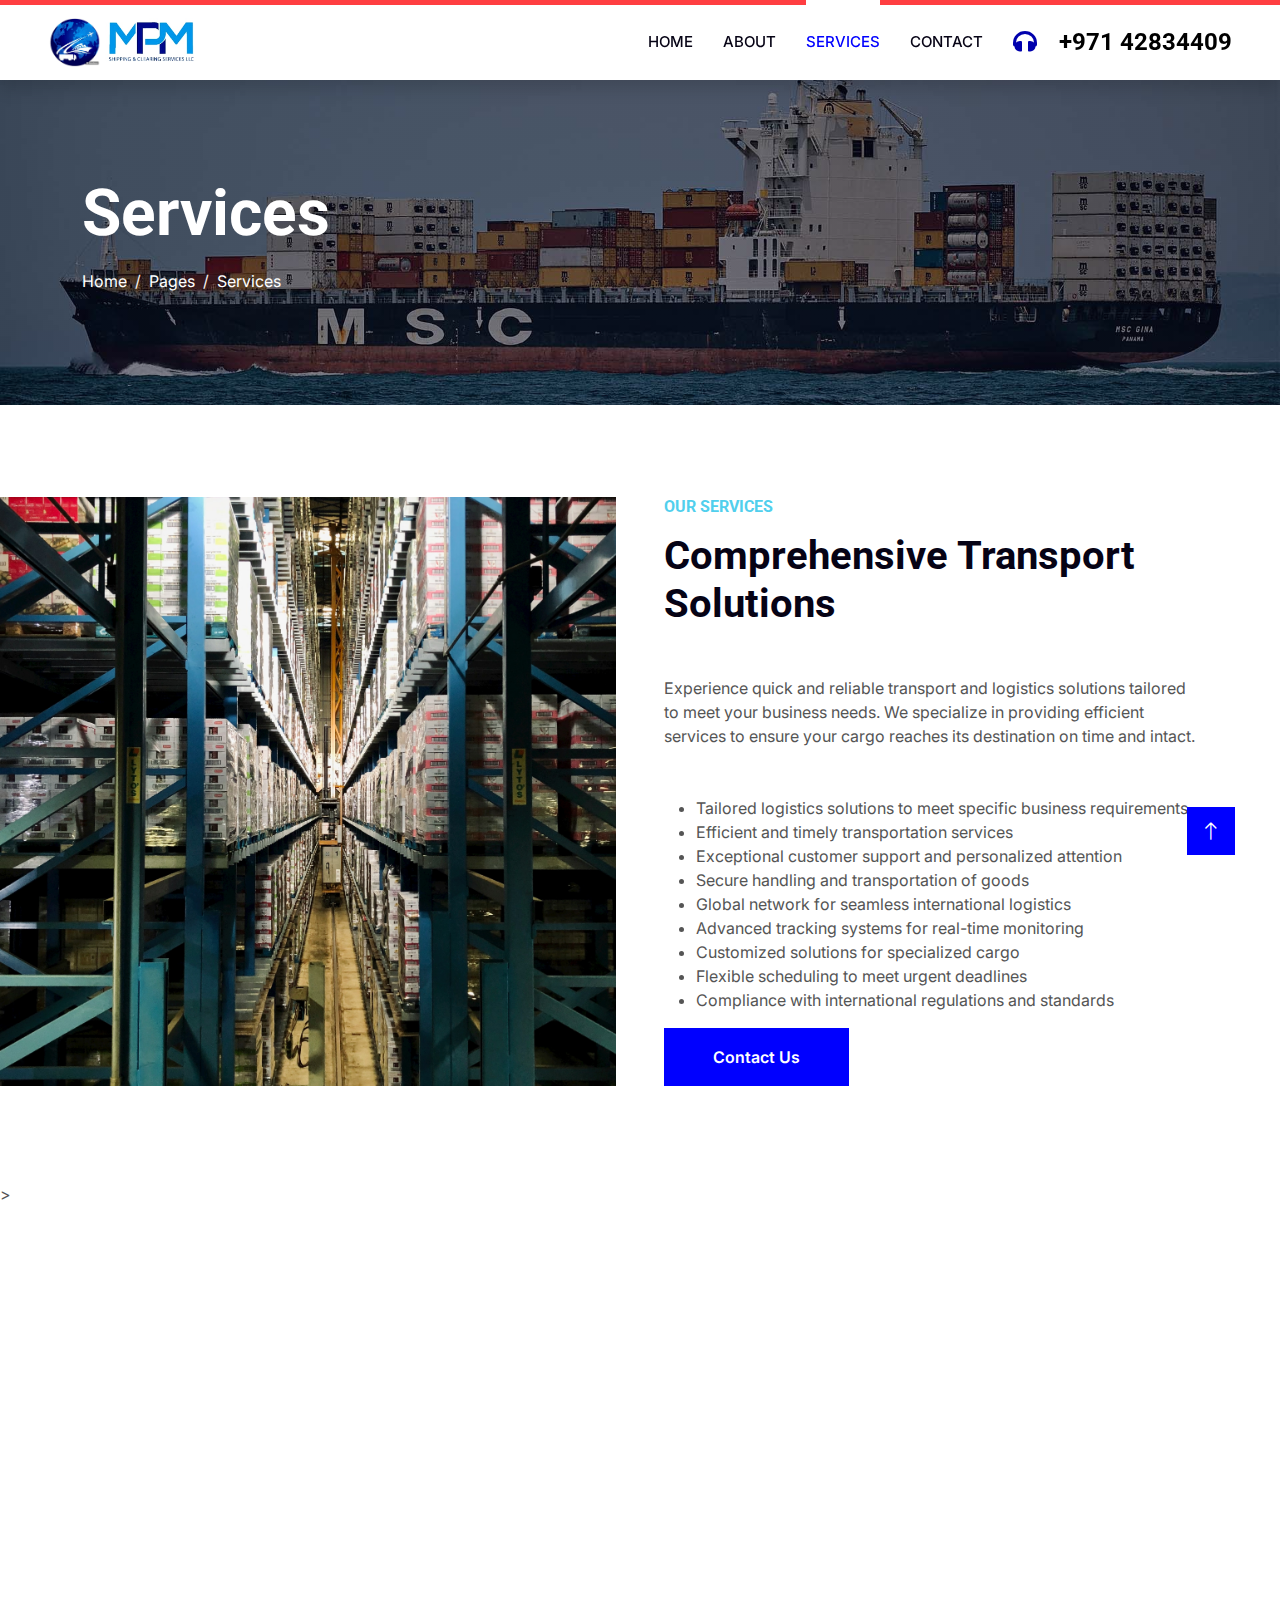
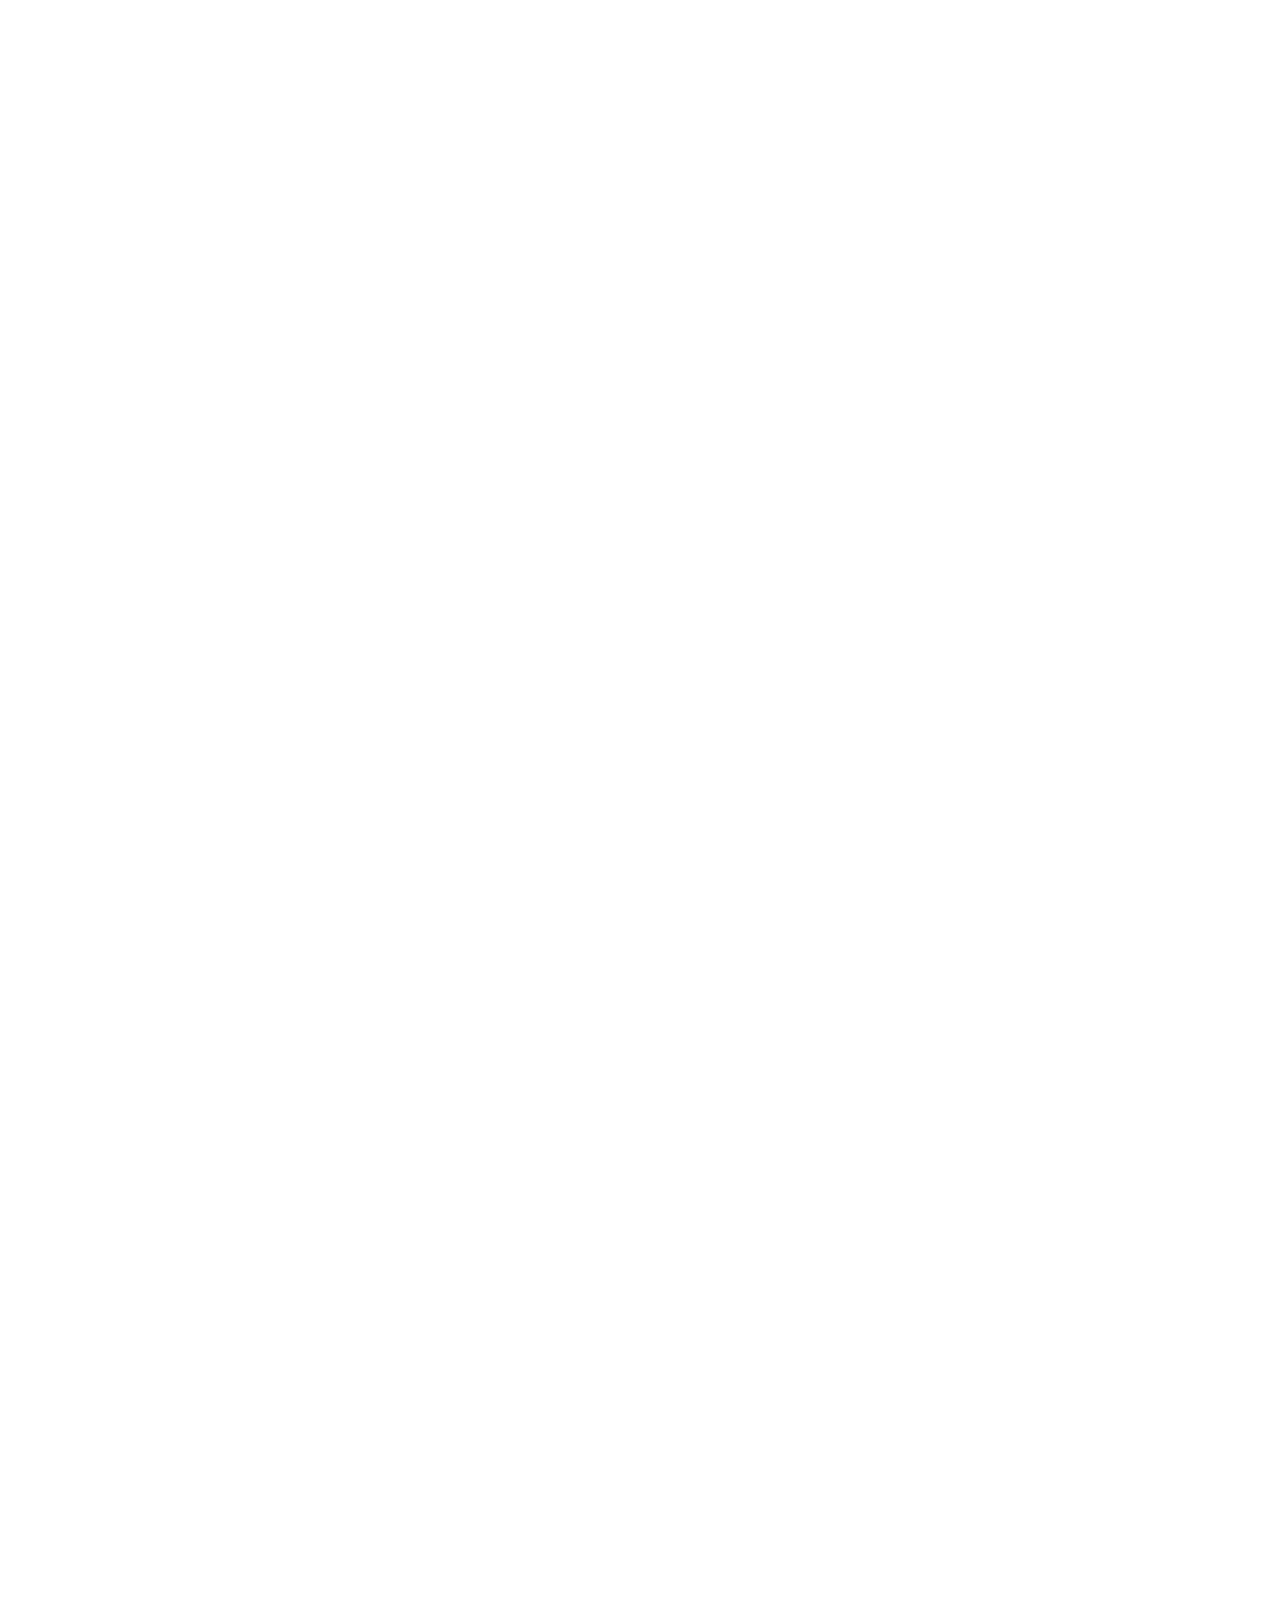
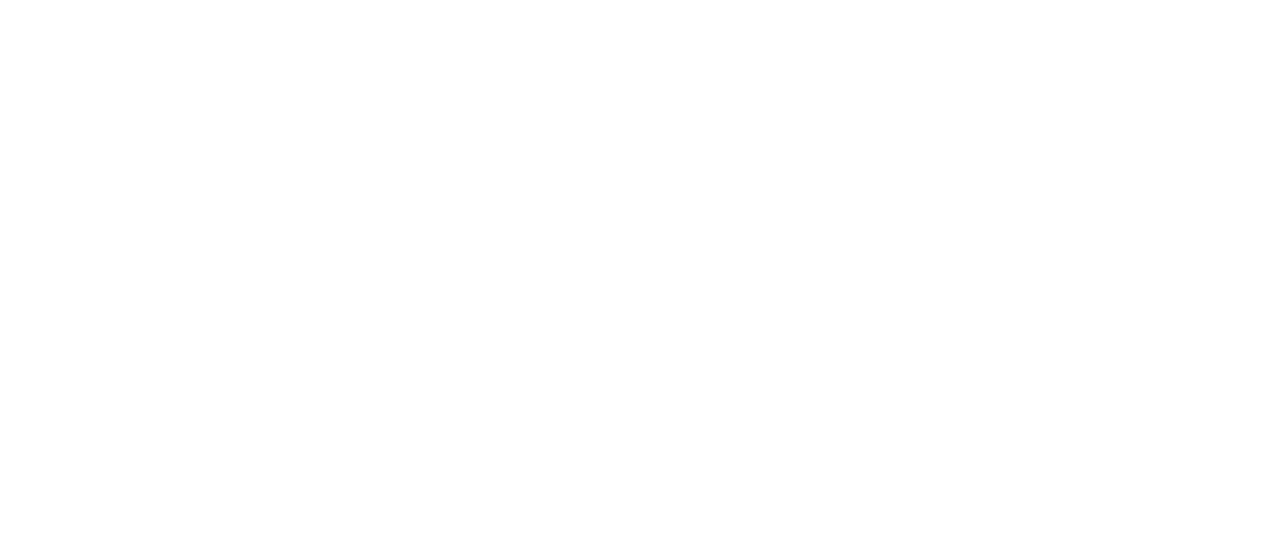
<file: service.html>
<!DOCTYPE html>
<html lang="en">
  <head>
    <meta charset="utf-8" />

    <meta content="width=device-width, initial-scale=1.0" name="viewport" />
    <meta name="author" content="Acmeflare Technologies" />
    <meta
      name="description"
      content="MPM Shipping and Clearing is a trusted leader in the logistics industry, providing comprehensive transport solutions tailored to clients' needs."
    />
    <meta
      name="keywords"
      content="MPM Shipping, logistics,Acmeflare Technologies, transport solutions,customs,air freight,land freight,sea freight"
    />
    <title>MPM Shipping & Clearing Services LLC</title>
    <link rel="icon" type="image/png" href="/img/logo/1.1.png" />

    <!-- Google Web Fonts -->
    <link rel="preconnect" href="https://fonts.googleapis.com" />
    <link rel="preconnect" href="https://fonts.gstatic.com" crossorigin />
    <link
      href="https://fonts.googleapis.com/css2?family=Inter:wght@400;600&family=Roboto:wght@500;700&display=swap"
      rel="stylesheet"
    />

    <!-- Icon Font Stylesheet -->
    <link
      href="https://cdnjs.cloudflare.com/ajax/libs/font-awesome/5.10.0/css/all.min.css"
      rel="stylesheet"
    />
    <link
      href="https://cdn.jsdelivr.net/npm/bootstrap-icons@1.4.1/font/bootstrap-icons.css"
      rel="stylesheet"
    />

    <!-- Libraries Stylesheet -->
    <link href="lib/animate/animate.min.css" rel="stylesheet" />
    <link href="lib/owlcarousel/assets/owl.carousel.min.css" rel="stylesheet" />

    <!-- Customized Bootstrap Stylesheet -->
    <link href="css/bootstrap.min.css" rel="stylesheet" />

    <!-- Template Stylesheet -->
    <link href="css/style.css" rel="stylesheet" />
  </head>

  <body>
    <!-- Spinner Start -->
    <div
      id="spinner"
      class="show bg-white position-fixed translate-middle w-100 vh-100 top-50 start-50 d-flex align-items-center justify-content-center"
    >
      <div
        class="spinner-grow text-primary"
        style="width: 3rem; height: 3rem"
        role="status"
      >
        <span class="sr-only">Loading...</span>
      </div>
    </div>
    <!-- Spinner End -->

    <!-- Navbar Start -->
    <nav
      class="navbar navbar-expand-lg bg-white navbar-light shadow border-top border-5 border-primary sticky-top p-0"
    >
      <a
        href="index.html"
        class="navbar-brand bg-white d-flex align-items-center px-4 px-lg-5"
      >
        <span style="display: flex">
          <img src="/img/logo/1.1.png" style="max-height: 50px" />
          <img src="/img/logo/2.jpg" style="max-height: 50px" />
        </span>
      </a>
      <button
        type="button"
        class="navbar-toggler me-4"
        data-bs-toggle="collapse"
        data-bs-target="#navbarCollapse"
      >
        <span class="navbar-toggler-icon"></span>
      </button>
      <div class="collapse navbar-collapse" id="navbarCollapse">
        <div class="navbar-nav ms-auto p-4 p-lg-0">
          <a href="index.html" class="nav-item nav-link">Home</a>
          <a href="about.html" class="nav-item nav-link">About</a>
          <a href="service.html" class="nav-item nav-link active">Services</a>

          <a href="contact.html" class="nav-item nav-link">Contact</a>
        </div>
        <h4 class="m-0 pe-lg-5 d-none d-lg-block" style="cursor: pointer">
          <a href="tel:+97142834409"
            ><i
              class="fa fa-headphones text-primary me-3"
              style="color: rgb(0, 0, 173) !important"
            ></i>
            <span style="color: black !important">+971 42834409</span></a
          >
        </h4>
      </div>
    </nav>
    <!-- Navbar End -->

    <!-- Page Header Start -->
    <div class="container-fluid page-header py-5" style="margin-bottom: 6rem">
      <div class="container py-5">
        <h1 class="display-3 text-white mb-3 animated slideInDown">Services</h1>
        <nav aria-label="breadcrumb animated slideInDown">
          <ol class="breadcrumb">
            <li class="breadcrumb-item">
              <a class="text-white" href="#">Home</a>
            </li>
            <li class="breadcrumb-item">
              <a class="text-white" href="#">Pages</a>
            </li>
            <li class="breadcrumb-item text-white active" aria-current="page">
              Services
            </li>
          </ol>
        </nav>
      </div>
    </div>
    <!-- Page Header End -->
    <div
      class="container-fluid overflow-hidden py-5 px-lg-0"
      style="margin-top: -100px !important"
    >
      <div class="container about py-5 px-lg-0">
        <div class="row g-5 mx-lg-0">
          <div
            class="col-lg-6 ps-lg-0 wow fadeInLeft"
            data-wow-delay="0.1s"
            style="min-height: 400px"
          >
            <div class="position-relative h-100">
              <img
                class="position-absolute img-fluid w-100 h-100"
                src="img/services/serviceTop.jpg"
                style="object-fit: cover"
                alt=""
              />
            </div>
          </div>
          <div class="col-lg-6 about-text wow fadeInUp" data-wow-delay="0.3s">
            <h6 class="text-secondary text-uppercase mb-3">Our Services</h6>
            <h1 class="mb-5">Comprehensive Transport Solutions</h1>
            <p class="mb-5">
              Experience quick and reliable transport and logistics solutions
              tailored to meet your business needs. We specialize in providing
              efficient services to ensure your cargo reaches its destination on
              time and intact.
            </p>
            <ul>
              <li>
                Tailored logistics solutions to meet specific business
                requirements
              </li>
              <li>Efficient and timely transportation services</li>
              <li>Exceptional customer support and personalized attention</li>
              <li>Secure handling and transportation of goods</li>
              <li>Global network for seamless international logistics</li>
              <li>Advanced tracking systems for real-time monitoring</li>
              <li>Customized solutions for specialized cargo</li>
              <li>Flexible scheduling to meet urgent deadlines</li>
              <li>Compliance with international regulations and standards</li>
            </ul>
            <a
              href="/contact.html#contactform"
              class="btn btn-primary py-3 px-5"
              >Contact Us</a
            >
          </div>
        </div>
      </div>
    </div>
    >

    <!-- Service Start -->
    <div class="container-xxl py-5" style="margin-top: -100px !important">
      <div class="container py-5">
        <div class="text-center wow fadeInUp" data-wow-delay="0.1s">
          <h6 class="text-secondary text-uppercase">Our Services</h6>
          <h1 class="mb-5">Discover Our Comprehensive Offerings</h1>
        </div>
        <div class="row g-4">
          <div class="col-md-6 col-lg-4 wow fadeInUp" data-wow-delay="0.3s">
            <div class="service-item p-4">
              <div class="overflow-hidden mb-4">
                <img class="img-fluid" src="img/service-1.jpg" alt="" />
              </div>
              <h4 class="mb-3">Air Freight</h4>
              <p>
                Experience swift and efficient air freight services with MPM
                Shipping and Clearing. We ensure your cargo reaches its
                destination with speed and reliability, meeting your urgent
                transportation needs.
              </p>
              <a class="btn-slide mt-2" href="/contact.html#contactform"
                ><i class="fa fa-arrow-right"></i><span>Contact Us</span></a
              >
            </div>
          </div>
          <div class="col-md-6 col-lg-4 wow fadeInUp" data-wow-delay="0.5s">
            <div class="service-item p-4">
              <div class="overflow-hidden mb-4">
                <img class="img-fluid" src="img/service-2.jpg" alt="" />
              </div>
              <h4 class="mb-3">Ocean Freight</h4>
              <p>
                Choose MPM Shipping and Clearing for reliable and cost-effective
                ocean freight solutions. We handle your sea shipments with
                expertise, ensuring timely delivery and secure transportation
                across international waters.
              </p>
              <a class="btn-slide mt-2" href="/contact.html#contactform"
                ><i class="fa fa-arrow-right"></i><span>Contact Us</span></a
              >
            </div>
          </div>
          <div class="col-md-6 col-lg-4 wow fadeInUp" data-wow-delay="0.7s">
            <div class="service-item p-4">
              <div class="overflow-hidden mb-4">
                <img class="img-fluid" src="img/service-3.jpg" alt="" />
              </div>
              <h4 class="mb-3">Road Freight</h4>
              <p>
                Experience efficient and reliable road freight solutions with
                MPM Shipping . Our dedicated team ensures the smooth
                transportation of your goods via land routes, offering timely
                deliveries and secure handling throughout the journey.
              </p>
              <a class="btn-slide mt-2" href="/contact.html#contactform"
                ><i class="fa fa-arrow-right"></i><span>Contact Us</span></a
              >
            </div>
          </div>
          <div class="col-md-6 col-lg-4 wow fadeInUp" data-wow-delay="0.3s">
            <div class="service-item p-4">
              <div class="overflow-hidden mb-4">
                <img class="img-fluid" src="img/services/import.jpg" alt="" />
              </div>
              <h4 class="mb-3">Import/Export</h4>
              <p>
                Streamline your international trade operations with MPM Shipping
                and Clearing's import and export services. Our expert team
                ensures smooth customs clearance and efficient transportation of
                goods across borders.
              </p>
              <a class="btn-slide mt-2" href="/contact.html#contactform"
                ><i class="fa fa-arrow-right"></i><span>Contact Us</span></a
              >
            </div>
          </div>
          <div class="col-md-6 col-lg-4 wow fadeInUp" data-wow-delay="0.5s">
            <div class="service-item p-4">
              <div class="overflow-hidden mb-4">
                <img class="img-fluid" src="img/services/customs.jpg" alt="" />
              </div>
              <h4 class="mb-3">Customs Clearance</h4>
              <p>
                Ensure seamless international trade operations with MPM Shipping
                and Clearing's customs clearance services. We handle all
                regulatory requirements to expedite the clearance process,
                ensuring smooth transit of your goods.
              </p>
              <a class="btn-slide mt-2" href="/contact.html#contactform"
                ><i class="fa fa-arrow-right"></i><span>Contact Us</span></a
              >
            </div>
          </div>
          <div class="col-md-6 col-lg-4 wow fadeInUp" data-wow-delay="0.7s">
            <div class="service-item p-4">
              <div class="overflow-hidden mb-4">
                <img class="img-fluid" src="img/services/dist.jpg" alt="" />
              </div>
              <h4 class="mb-3">Distribution Services</h4>
              <p>
                Optimize your supply chain with MPM Shipping and Clearing's
                comprehensive distribution solutions. From warehousing to
                last-mile delivery, we ensure seamless distribution of your
                goods to their final destinations.
              </p>
              <a class="btn-slide mt-2" href="/contact.html#contactform"
                ><i class="fa fa-arrow-right"></i><span>Contact Us</span></a
              >
            </div>
          </div>
        </div>
      </div>
    </div>
    <!-- Service End -->
    <div
      class="container-fluid overflow-hidden py-5 px-lg-0"
      style="margin-top: -50px !important"
    >
      <div class="container feature py-5 px-lg-0">
        <div class="row g-5 mx-lg-0">
          <div class="col-lg-6 feature-text wow fadeInUp" data-wow-delay="0.1s">
            <h6 class="text-secondary text-uppercase mb-3">Our Features</h6>
            <h1 class="mb-5">MPM Is Your Trusted Logistics Partner</h1>
            <div class="d-flex mb-5 wow fadeInUp" data-wow-delay="0.3s">
              <i class="fa fa-globe text-primary fa-3x flex-shrink-0"></i>
              <div class="ms-4">
                <h5>Global Reach</h5>
                <p class="mb-0">
                  With MPM Shipping and Clearing, access worldwide logistics
                  services that seamlessly connect your business to
                  international markets, ensuring efficient transportation
                  solutions tailored to your needs.
                </p>
              </div>
            </div>
            <div class="d-flex mb-5 wow fadeIn" data-wow-delay="0.5s">
              <i
                class="fa fa-shipping-fast text-primary fa-3x flex-shrink-0"
              ></i>
              <div class="ms-4">
                <h5>Timely Deliveries</h5>
                <p class="mb-0">
                  Experience punctual and reliable delivery services with MPM
                  Shipping and Clearing. We prioritize on-time deliveries to
                  ensure your shipments reach their destinations promptly and
                  securely.
                </p>
              </div>
            </div>
            <div class="d-flex mb-0 wow fadeInUp" data-wow-delay="0.7s">
              <i class="fa fa-headphones text-primary fa-3x flex-shrink-0"></i>
              <div class="ms-4">
                <h5>24/7 Customer Support</h5>
                <p class="mb-0">
                  Get round-the-clock support with MPM Shipping and Clearing.
                  Our dedicated customer service team is available at all times
                  to address your inquiries and provide assistance whenever
                  needed.
                </p>
              </div>
            </div>
          </div>
          <div
            class="col-lg-6 pe-lg-0 wow fadeInRight"
            data-wow-delay="0.1s"
            style="min-height: 400px"
          >
            <div class="position-relative h-100">
              <img
                class="position-absolute img-fluid w-100 h-100"
                src="img/gallery/3.jpg"
                style="object-fit: cover"
                alt=""
              />
            </div>
          </div>
        </div>
      </div>
    </div>

    <!-- Testimonial Start -->

    <!-- Testimonial End -->

    <!-- Footer Start -->
    <div
      class="container-fluid bg-dark text-light footer pt-5 wow fadeIn"
      data-wow-delay="0.1s"
      style="margin-top: 6rem; margin-top: -50px !important"
    >
      <div class="container py-5">
        <div class="row g-5">
          <div class="col-lg-4 col-md-6">
            <h4 class="text-light mb-4">Address</h4>
            <p class="mb-2">
              <i class="fa fa-map-marker-alt me-3"></i>
            
              <span >Airport Road, Cargo Mega Terminal,</span>  <br>
              <span style="margin-left: 32px;"> Dubai Cargo Village,</span>   <br>
              <span style="margin-left: 32px;"> Dubai - United Arab Emirates</span>  
            
             
            </p>
            <p class="mb-2">
              <i class="fa fa-phone-alt me-3"></i>
              <a href="tel:97142834409" style="color: aliceblue">+971 42834409</a>
            </p>
            <p class="mb-2">
              <i class="fa fa-envelope me-3"></i>
              <a
                href="mailto:info@mpmshipping.co"
                style="color: white; display: inline"
                >info@mpmshipping.co</a
              >
            </p>

            <div class="d-flex pt-2" style="margin-top: 30px;margin-left: 35px;">
              <a class="btn btn-outline-light btn-social" href=""
                ><i class="fab fa-twitter"></i
              ></a>
              <a class="btn btn-outline-light btn-social" href=""
                ><i class="fab fa-facebook-f"></i
              ></a>
              <a class="btn btn-outline-light btn-social" href=""
                ><i class="fab fa-youtube"></i
              ></a>
              <a
                class="btn btn-outline-light btn-social"
                href="https://www.instagram.com/mpm_shipping_clearing_services/"
                ><i class="fab fa-instagram"></i
              ></a>
            </div>
          </div>
          <div class="col-lg-3 col-md-6">
            <h4 class="text-light mb-4">Services</h4>
            <a class="btn btn-link" href="/contact.html">Air Freight</a>
            <a class="btn btn-link" href="/contact.html">Sea Freight</a>
            <a class="btn btn-link" href="/contact.html">Road Freight</a>
            <a class="btn btn-link" href="/contact.html">Customs Clearance</a>
          </div>
          <div class="col-lg-3 col-md-6">
            <h4 class="text-light mb-4">Quick Links</h4>
            <a class="btn btn-link" href="index.html">Home</a>
            <a class="btn btn-link" href="about.html">About Us</a>

            <a class="btn btn-link" href="service.html">Our Services</a>
            <a class="btn btn-link" href="contact.html">Contact Us</a>
          </div>
          <div class="col-lg-2 col-md-6">
            <h4 class="text-light mb-4">MPM</h4>
            <p>
              MPM Shipping and Clearing is a trusted leader in the logistics
              industry, providing comprehensive transport solutions tailored to
              clients' needs.
            </p>
          </div>
        </div>
      </div>
      <div class="container">
        <div class="copyright">
          <div class="row">
            <div class="col-md-6 text-center text-md-start mb-3 mb-md-0">
              Copyright &copy; 2024. All Right Reserved.
            </div>
            <div class="col-md-6 text-center text-md-end">
              <!--/*** This template is free as long as you keep the footer author’s credit link/attribution link/backlink. If you'd like to use the template without the footer author’s credit link/attribution link/backlink, you can purchase the Credit Removal License from "https://htmlcodex.com/credit-removal". Thank you for your support. ***/-->
              Designed By
              <a class="border-bottom" href="https://www.acmeflare.in/">
                Acmeflare Technologies</a
              >
            </div>
          </div>
        </div>
      </div>
    </div>
    <!-- Footer End -->

    <!-- Back to Top -->
    <a
      href="#"
      class="btn btn-lg btn-primary btn-lg-square rounded-0 back-to-top"
      ><i class="bi bi-arrow-up"></i
    ></a>

    <!-- JavaScript Libraries -->
    <script src="https://code.jquery.com/jquery-3.4.1.min.js"></script>
    <script src="https://cdn.jsdelivr.net/npm/bootstrap@5.0.0/dist/js/bootstrap.bundle.min.js"></script>
    <script src="lib/wow/wow.min.js"></script>
    <script src="lib/easing/easing.min.js"></script>
    <script src="lib/waypoints/waypoints.min.js"></script>
    <script src="lib/counterup/counterup.min.js"></script>
    <script src="lib/owlcarousel/owl.carousel.min.js"></script>

    <!-- Template Javascript -->
    <script src="js/main.js"></script>
  </body>
</html>
</file>
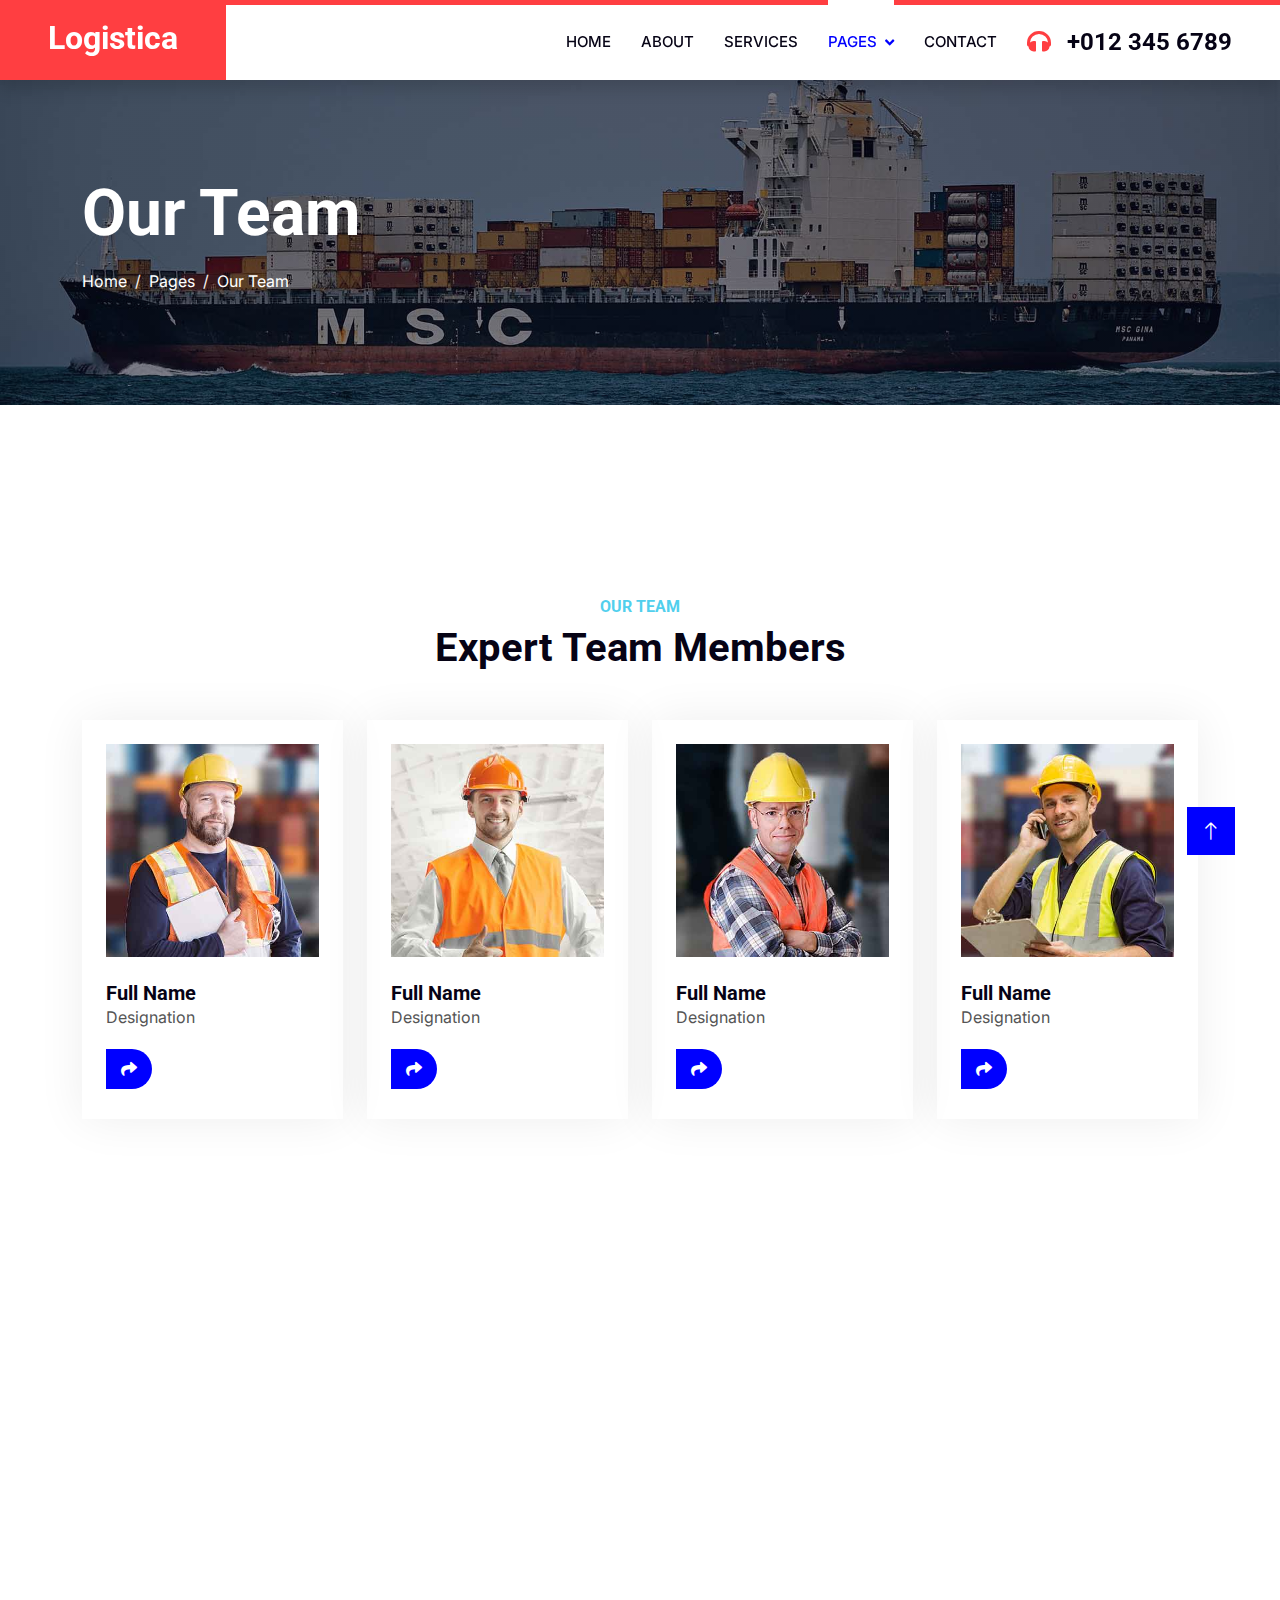
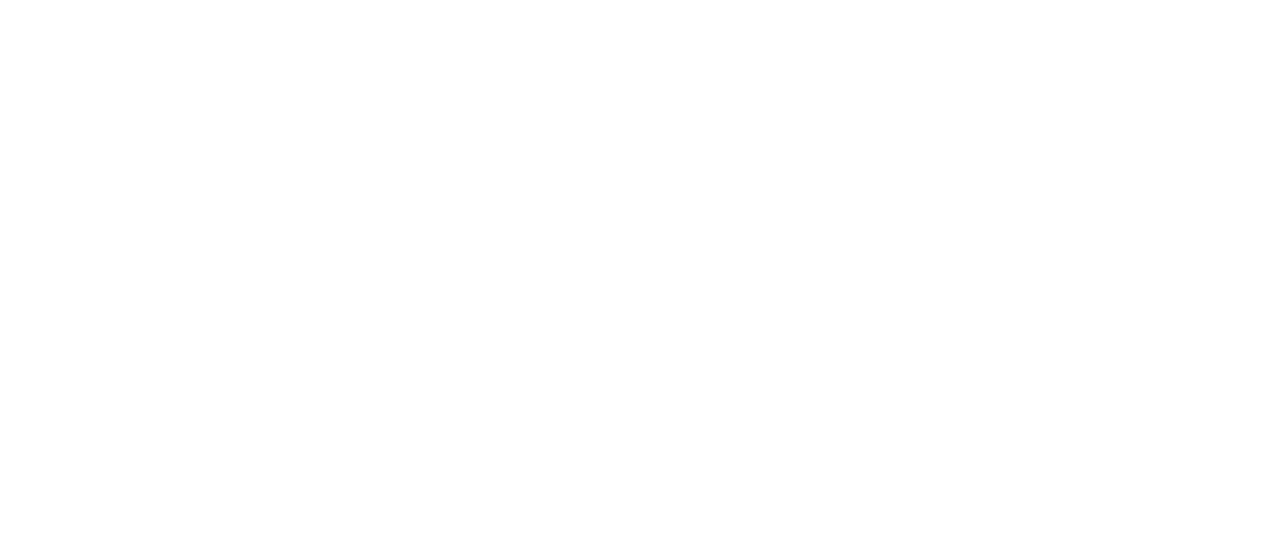
<file: team.html>
<!DOCTYPE html>
<html lang="en">

<head>
    <meta charset="utf-8">
    <title>Logistica - Shipping Company Website Template</title>
    <meta content="width=device-width, initial-scale=1.0" name="viewport">
    <meta content="" name="keywords">
    <meta content="" name="description">

    <!-- Favicon -->
    <link href="img/favicon.ico" rel="icon">

    <!-- Google Web Fonts -->
    <link rel="preconnect" href="https://fonts.googleapis.com">
    <link rel="preconnect" href="https://fonts.gstatic.com" crossorigin>
    <link href="https://fonts.googleapis.com/css2?family=Inter:wght@400;600&family=Roboto:wght@500;700&display=swap" rel="stylesheet">

    <!-- Icon Font Stylesheet -->
    <link href="https://cdnjs.cloudflare.com/ajax/libs/font-awesome/5.10.0/css/all.min.css" rel="stylesheet">
    <link href="https://cdn.jsdelivr.net/npm/bootstrap-icons@1.4.1/font/bootstrap-icons.css" rel="stylesheet">

    <!-- Libraries Stylesheet -->
    <link href="lib/animate/animate.min.css" rel="stylesheet">
    <link href="lib/owlcarousel/assets/owl.carousel.min.css" rel="stylesheet">

    <!-- Customized Bootstrap Stylesheet -->
    <link href="css/bootstrap.min.css" rel="stylesheet">

    <!-- Template Stylesheet -->
    <link href="css/style.css" rel="stylesheet">
</head>

<body>
    <!-- Spinner Start -->
    <div id="spinner" class="show bg-white position-fixed translate-middle w-100 vh-100 top-50 start-50 d-flex align-items-center justify-content-center">
        <div class="spinner-grow text-primary" style="width: 3rem; height: 3rem;" role="status">
            <span class="sr-only">Loading...</span>
        </div>
    </div>
    <!-- Spinner End -->


    <!-- Navbar Start -->
    <nav class="navbar navbar-expand-lg bg-white navbar-light shadow border-top border-5 border-primary sticky-top p-0">
        <a href="index.html" class="navbar-brand bg-primary d-flex align-items-center px-4 px-lg-5">
            <h2 class="mb-2 text-white">Logistica</h2>
        </a>
        <button type="button" class="navbar-toggler me-4" data-bs-toggle="collapse" data-bs-target="#navbarCollapse">
            <span class="navbar-toggler-icon"></span>
        </button>
        <div class="collapse navbar-collapse" id="navbarCollapse">
            <div class="navbar-nav ms-auto p-4 p-lg-0">
                <a href="index.html" class="nav-item nav-link">Home</a>
                <a href="about.html" class="nav-item nav-link">About</a>
                <a href="service.html" class="nav-item nav-link">Services</a>
                <div class="nav-item dropdown">
                    <a href="#" class="nav-link dropdown-toggle active" data-bs-toggle="dropdown">Pages</a>
                    <div class="dropdown-menu fade-up m-0">
                        <a href="price.html" class="dropdown-item">Pricing Plan</a>
                        <a href="feature.html" class="dropdown-item">Features</a>
                        <a href="quote.html" class="dropdown-item">Free Quote</a>
                        <a href="team.html" class="dropdown-item active">Our Team</a>
                        <a href="testimonial.html" class="dropdown-item">Testimonial</a>
                        <a href="404.html" class="dropdown-item">404 Page</a>
                    </div>
                </div>
                <a href="contact.html" class="nav-item nav-link">Contact</a>
            </div>
            <h4 class="m-0 pe-lg-5 d-none d-lg-block"><i class="fa fa-headphones text-primary me-3"></i>+012 345 6789</h4>
        </div>
    </nav>
    <!-- Navbar End -->


    <!-- Page Header Start -->
    <div class="container-fluid page-header py-5" style="margin-bottom: 6rem;">
        <div class="container py-5">
            <h1 class="display-3 text-white mb-3 animated slideInDown">Our Team</h1>
            <nav aria-label="breadcrumb animated slideInDown">
                <ol class="breadcrumb">
                    <li class="breadcrumb-item"><a class="text-white" href="#">Home</a></li>
                    <li class="breadcrumb-item"><a class="text-white" href="#">Pages</a></li>
                    <li class="breadcrumb-item text-white active" aria-current="page">Our Team</li>
                </ol>
            </nav>
        </div>
    </div>
    <!-- Page Header End -->


    <!-- Team Start -->
    <div class="container-xxl py-5">
        <div class="container py-5">
            <div class="text-center wow fadeInUp" data-wow-delay="0.1s">
                <h6 class="text-secondary text-uppercase">Our Team</h6>
                <h1 class="mb-5">Expert Team Members</h1>
            </div>
            <div class="row g-4">
                <div class="col-lg-3 col-md-6 wow fadeInUp" data-wow-delay="0.3s">
                    <div class="team-item p-4">
                        <div class="overflow-hidden mb-4">
                            <img class="img-fluid" src="img/team-1.jpg" alt="">
                        </div>
                        <h5 class="mb-0">Full Name</h5>
                        <p>Designation</p>
                        <div class="btn-slide mt-1">
                            <i class="fa fa-share"></i>
                            <span>
                                <a href=""><i class="fab fa-facebook-f"></i></a>
                                <a href=""><i class="fab fa-twitter"></i></a>
                                <a href=""><i class="fab fa-instagram"></i></a>
                            </span>
                        </div>
                    </div>
                </div>
                <div class="col-lg-3 col-md-6 wow fadeInUp" data-wow-delay="0.5s">
                    <div class="team-item p-4">
                        <div class="overflow-hidden mb-4">
                            <img class="img-fluid" src="img/team-2.jpg" alt="">
                        </div>
                        <h5 class="mb-0">Full Name</h5>
                        <p>Designation</p>
                        <div class="btn-slide mt-1">
                            <i class="fa fa-share"></i>
                            <span>
                                <a href=""><i class="fab fa-facebook-f"></i></a>
                                <a href=""><i class="fab fa-twitter"></i></a>
                                <a href=""><i class="fab fa-instagram"></i></a>
                            </span>
                        </div>
                    </div>
                </div>
                <div class="col-lg-3 col-md-6 wow fadeInUp" data-wow-delay="0.7s">
                    <div class="team-item p-4">
                        <div class="overflow-hidden mb-4">
                            <img class="img-fluid" src="img/team-3.jpg" alt="">
                        </div>
                        <h5 class="mb-0">Full Name</h5>
                        <p>Designation</p>
                        <div class="btn-slide mt-1">
                            <i class="fa fa-share"></i>
                            <span>
                                <a href=""><i class="fab fa-facebook-f"></i></a>
                                <a href=""><i class="fab fa-twitter"></i></a>
                                <a href=""><i class="fab fa-instagram"></i></a>
                            </span>
                        </div>
                    </div>
                </div>
                <div class="col-lg-3 col-md-6 wow fadeInUp" data-wow-delay="0.9s">
                    <div class="team-item p-4">
                        <div class="overflow-hidden mb-4">
                            <img class="img-fluid" src="img/team-4.jpg" alt="">
                        </div>
                        <h5 class="mb-0">Full Name</h5>
                        <p>Designation</p>
                        <div class="btn-slide mt-1">
                            <i class="fa fa-share"></i>
                            <span>
                                <a href=""><i class="fab fa-facebook-f"></i></a>
                                <a href=""><i class="fab fa-twitter"></i></a>
                                <a href=""><i class="fab fa-instagram"></i></a>
                            </span>
                        </div>
                    </div>
                </div>
                <div class="col-lg-3 col-md-6 wow fadeInUp" data-wow-delay="0.3s">
                    <div class="team-item p-4">
                        <div class="overflow-hidden mb-4">
                            <img class="img-fluid" src="img/team-2.jpg" alt="">
                        </div>
                        <h5 class="mb-0">Full Name</h5>
                        <p>Designation</p>
                        <div class="btn-slide mt-1">
                            <i class="fa fa-share"></i>
                            <span>
                                <a href=""><i class="fab fa-facebook-f"></i></a>
                                <a href=""><i class="fab fa-twitter"></i></a>
                                <a href=""><i class="fab fa-instagram"></i></a>
                            </span>
                        </div>
                    </div>
                </div>
                <div class="col-lg-3 col-md-6 wow fadeInUp" data-wow-delay="0.5s">
                    <div class="team-item p-4">
                        <div class="overflow-hidden mb-4">
                            <img class="img-fluid" src="img/team-3.jpg" alt="">
                        </div>
                        <h5 class="mb-0">Full Name</h5>
                        <p>Designation</p>
                        <div class="btn-slide mt-1">
                            <i class="fa fa-share"></i>
                            <span>
                                <a href=""><i class="fab fa-facebook-f"></i></a>
                                <a href=""><i class="fab fa-twitter"></i></a>
                                <a href=""><i class="fab fa-instagram"></i></a>
                            </span>
                        </div>
                    </div>
                </div>
                <div class="col-lg-3 col-md-6 wow fadeInUp" data-wow-delay="0.7s">
                    <div class="team-item p-4">
                        <div class="overflow-hidden mb-4">
                            <img class="img-fluid" src="img/team-4.jpg" alt="">
                        </div>
                        <h5 class="mb-0">Full Name</h5>
                        <p>Designation</p>
                        <div class="btn-slide mt-1">
                            <i class="fa fa-share"></i>
                            <span>
                                <a href=""><i class="fab fa-facebook-f"></i></a>
                                <a href=""><i class="fab fa-twitter"></i></a>
                                <a href=""><i class="fab fa-instagram"></i></a>
                            </span>
                        </div>
                    </div>
                </div>
                <div class="col-lg-3 col-md-6 wow fadeInUp" data-wow-delay="0.9s">
                    <div class="team-item p-4">
                        <div class="overflow-hidden mb-4">
                            <img class="img-fluid" src="img/team-1.jpg" alt="">
                        </div>
                        <h5 class="mb-0">Full Name</h5>
                        <p>Designation</p>
                        <div class="btn-slide mt-1">
                            <i class="fa fa-share"></i>
                            <span>
                                <a href=""><i class="fab fa-facebook-f"></i></a>
                                <a href=""><i class="fab fa-twitter"></i></a>
                                <a href=""><i class="fab fa-instagram"></i></a>
                            </span>
                        </div>
                    </div>
                </div>
            </div>
        </div>
    </div>
    <!-- Team End -->
        

    <!-- Footer Start -->
    <div class="container-fluid bg-dark text-light footer pt-5 wow fadeIn" data-wow-delay="0.1s" style="margin-top: 6rem;">
        <div class="container py-5">
            <div class="row g-5">
                <div class="col-lg-3 col-md-6">
                    <h4 class="text-light mb-4">Address</h4>
                    <p class="mb-2"><i class="fa fa-map-marker-alt me-3"></i>123 Street, New York, USA</p>
                    <p class="mb-2"><i class="fa fa-phone-alt me-3"></i>+012 345 67890</p>
                    <p class="mb-2"><i class="fa fa-envelope me-3"></i>info@example.com</p>
                    <div class="d-flex pt-2">
                        <a class="btn btn-outline-light btn-social" href=""><i class="fab fa-twitter"></i></a>
                        <a class="btn btn-outline-light btn-social" href=""><i class="fab fa-facebook-f"></i></a>
                        <a class="btn btn-outline-light btn-social" href=""><i class="fab fa-youtube"></i></a>
                        <a class="btn btn-outline-light btn-social" href=""><i class="fab fa-linkedin-in"></i></a>
                    </div>
                </div>
                <div class="col-lg-3 col-md-6">
                    <h4 class="text-light mb-4">Services</h4>
                    <a class="btn btn-link" href="">Air Freight</a>
                    <a class="btn btn-link" href="">Sea Freight</a>
                    <a class="btn btn-link" href="">Road Freight</a>
                    <a class="btn btn-link" href="">Logistic Solutions</a>
                    <a class="btn btn-link" href="">Industry solutions</a>
                </div>
                <div class="col-lg-3 col-md-6">
                    <h4 class="text-light mb-4">Quick Links</h4>
                    <a class="btn btn-link" href="">About Us</a>
                    <a class="btn btn-link" href="">Contact Us</a>
                    <a class="btn btn-link" href="">Our Services</a>
                    <a class="btn btn-link" href="">Terms & Condition</a>
                    <a class="btn btn-link" href="">Support</a>
                </div>
                <div class="col-lg-3 col-md-6">
                    <h4 class="text-light mb-4">Newsletter</h4>
                    <p>Dolor amet sit justo amet elitr clita ipsum elitr est.</p>
                    <div class="position-relative mx-auto" style="max-width: 400px;">
                        <input class="form-control border-0 w-100 py-3 ps-4 pe-5" type="text" placeholder="Your email">
                        <button type="button" class="btn btn-primary py-2 position-absolute top-0 end-0 mt-2 me-2">SignUp</button>
                    </div>
                </div>
            </div>
        </div>
        <div class="container">
            <div class="copyright">
                <div class="row">
                    <div class="col-md-6 text-center text-md-start mb-3 mb-md-0">
                        &copy; <a class="border-bottom" href="#">Your Site Name</a>, All Right Reserved.
                    </div>
                    <div class="col-md-6 text-center text-md-end">
                        <!--/*** This template is free as long as you keep the footer author’s credit link/attribution link/backlink. If you'd like to use the template without the footer author’s credit link/attribution link/backlink, you can purchase the Credit Removal License from "https://htmlcodex.com/credit-removal". Thank you for your support. ***/-->
                        Designed By <a class="border-bottom" href="https://htmlcodex.com">HTML Codex</a>
                    </div>
                </div>
            </div>
        </div>
    </div>
    <!-- Footer End -->


    <!-- Back to Top -->
    <a href="#" class="btn btn-lg btn-primary btn-lg-square rounded-0 back-to-top"><i class="bi bi-arrow-up"></i></a>


    <!-- JavaScript Libraries -->
    <script src="https://code.jquery.com/jquery-3.4.1.min.js"></script>
    <script src="https://cdn.jsdelivr.net/npm/bootstrap@5.0.0/dist/js/bootstrap.bundle.min.js"></script>
    <script src="lib/wow/wow.min.js"></script>
    <script src="lib/easing/easing.min.js"></script>
    <script src="lib/waypoints/waypoints.min.js"></script>
    <script src="lib/counterup/counterup.min.js"></script>
    <script src="lib/owlcarousel/owl.carousel.min.js"></script>

    <!-- Template Javascript -->
    <script src="js/main.js"></script>
</body>

</html>
</file>
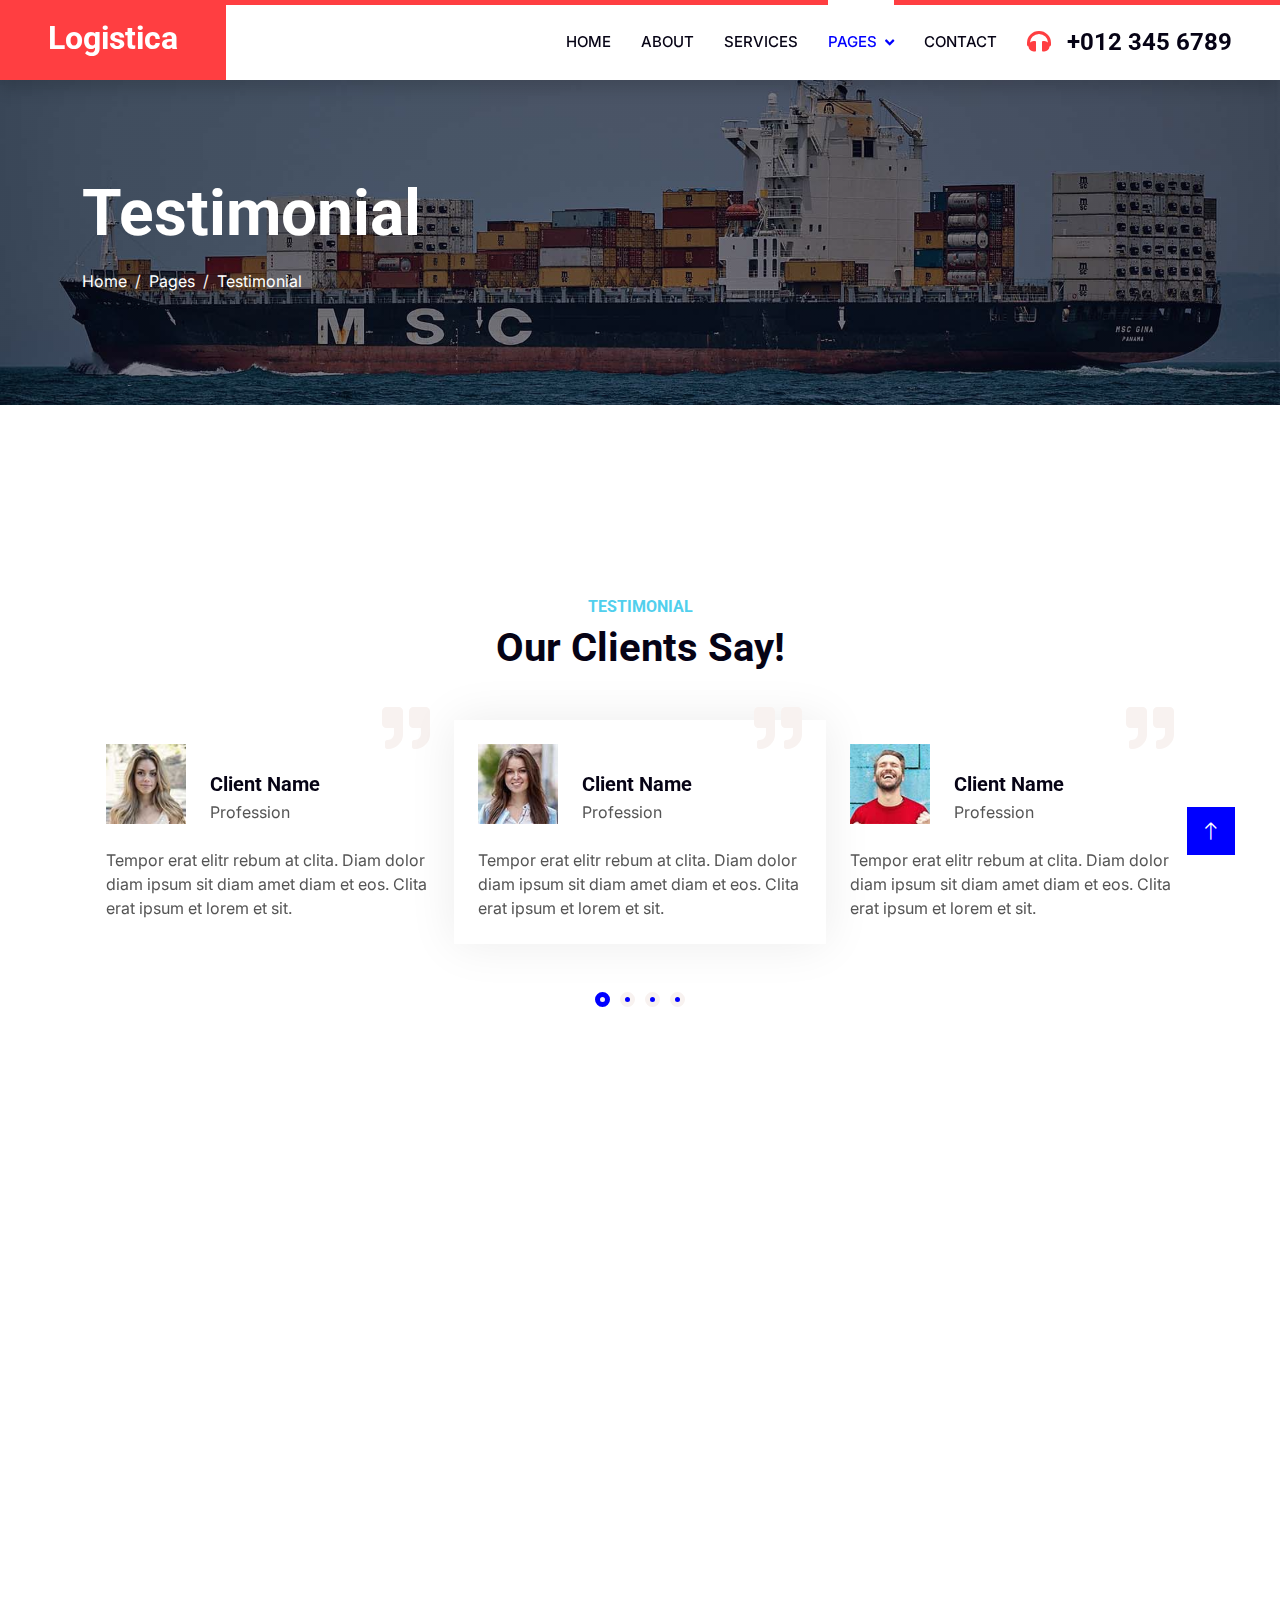
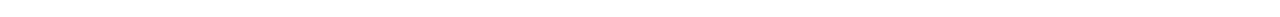
<file: testimonial.html>
<!DOCTYPE html>
<html lang="en">

<head>
    <meta charset="utf-8">
    <title>Logistica - Shipping Company Website Template</title>
    <meta content="width=device-width, initial-scale=1.0" name="viewport">
    <meta content="" name="keywords">
    <meta content="" name="description">

    <!-- Favicon -->
    <link href="img/favicon.ico" rel="icon">

    <!-- Google Web Fonts -->
    <link rel="preconnect" href="https://fonts.googleapis.com">
    <link rel="preconnect" href="https://fonts.gstatic.com" crossorigin>
    <link href="https://fonts.googleapis.com/css2?family=Inter:wght@400;600&family=Roboto:wght@500;700&display=swap" rel="stylesheet">

    <!-- Icon Font Stylesheet -->
    <link href="https://cdnjs.cloudflare.com/ajax/libs/font-awesome/5.10.0/css/all.min.css" rel="stylesheet">
    <link href="https://cdn.jsdelivr.net/npm/bootstrap-icons@1.4.1/font/bootstrap-icons.css" rel="stylesheet">

    <!-- Libraries Stylesheet -->
    <link href="lib/animate/animate.min.css" rel="stylesheet">
    <link href="lib/owlcarousel/assets/owl.carousel.min.css" rel="stylesheet">

    <!-- Customized Bootstrap Stylesheet -->
    <link href="css/bootstrap.min.css" rel="stylesheet">

    <!-- Template Stylesheet -->
    <link href="css/style.css" rel="stylesheet">
</head>

<body>
    <!-- Spinner Start -->
    <div id="spinner" class="show bg-white position-fixed translate-middle w-100 vh-100 top-50 start-50 d-flex align-items-center justify-content-center">
        <div class="spinner-grow text-primary" style="width: 3rem; height: 3rem;" role="status">
            <span class="sr-only">Loading...</span>
        </div>
    </div>
    <!-- Spinner End -->


    <!-- Navbar Start -->
    <nav class="navbar navbar-expand-lg bg-white navbar-light shadow border-top border-5 border-primary sticky-top p-0">
        <a href="index.html" class="navbar-brand bg-primary d-flex align-items-center px-4 px-lg-5">
            <h2 class="mb-2 text-white">Logistica</h2>
        </a>
        <button type="button" class="navbar-toggler me-4" data-bs-toggle="collapse" data-bs-target="#navbarCollapse">
            <span class="navbar-toggler-icon"></span>
        </button>
        <div class="collapse navbar-collapse" id="navbarCollapse">
            <div class="navbar-nav ms-auto p-4 p-lg-0">
                <a href="index.html" class="nav-item nav-link">Home</a>
                <a href="about.html" class="nav-item nav-link">About</a>
                <a href="service.html" class="nav-item nav-link">Services</a>
                <div class="nav-item dropdown">
                    <a href="#" class="nav-link dropdown-toggle active" data-bs-toggle="dropdown">Pages</a>
                    <div class="dropdown-menu fade-up m-0">
                        <a href="price.html" class="dropdown-item">Pricing Plan</a>
                        <a href="feature.html" class="dropdown-item">Features</a>
                        <a href="quote.html" class="dropdown-item">Free Quote</a>
                        <a href="team.html" class="dropdown-item">Our Team</a>
                        <a href="testimonial.html" class="dropdown-item active">Testimonial</a>
                        <a href="404.html" class="dropdown-item">404 Page</a>
                    </div>
                </div>
                <a href="contact.html" class="nav-item nav-link">Contact</a>
            </div>
            <h4 class="m-0 pe-lg-5 d-none d-lg-block"><i class="fa fa-headphones text-primary me-3"></i>+012 345 6789</h4>
        </div>
    </nav>
    <!-- Navbar End -->


    <!-- Page Header Start -->
    <div class="container-fluid page-header py-5" style="margin-bottom: 6rem;">
        <div class="container py-5">
            <h1 class="display-3 text-white mb-3 animated slideInDown">Testimonial</h1>
            <nav aria-label="breadcrumb animated slideInDown">
                <ol class="breadcrumb">
                    <li class="breadcrumb-item"><a class="text-white" href="#">Home</a></li>
                    <li class="breadcrumb-item"><a class="text-white" href="#">Pages</a></li>
                    <li class="breadcrumb-item text-white active" aria-current="page">Testimonial</li>
                </ol>
            </nav>
        </div>
    </div>
    <!-- Page Header End -->


    <!-- Testimonial Start -->
    <div class="container-xxl py-5 wow fadeInUp" data-wow-delay="0.1s">
        <div class="container py-5">
            <div class="text-center">
                <h6 class="text-secondary text-uppercase">Testimonial</h6>
                <h1 class="mb-0">Our Clients Say!</h1>
            </div>
            <div class="owl-carousel testimonial-carousel wow fadeInUp" data-wow-delay="0.1s">
                <div class="testimonial-item p-4 my-5">
                    <i class="fa fa-quote-right fa-3x text-light position-absolute top-0 end-0 mt-n3 me-4"></i>
                    <div class="d-flex align-items-end mb-4">
                        <img class="img-fluid flex-shrink-0" src="img/testimonial-1.jpg" style="width: 80px; height: 80px;">
                        <div class="ms-4">
                            <h5 class="mb-1">Client Name</h5>
                            <p class="m-0">Profession</p>
                        </div>
                    </div>
                    <p class="mb-0">Tempor erat elitr rebum at clita. Diam dolor diam ipsum sit diam amet diam et eos. Clita erat ipsum et lorem et sit.</p>
                </div>
                <div class="testimonial-item p-4 my-5">
                    <i class="fa fa-quote-right fa-3x text-light position-absolute top-0 end-0 mt-n3 me-4"></i>
                    <div class="d-flex align-items-end mb-4">
                        <img class="img-fluid flex-shrink-0" src="img/testimonial-2.jpg" style="width: 80px; height: 80px;">
                        <div class="ms-4">
                            <h5 class="mb-1">Client Name</h5>
                            <p class="m-0">Profession</p>
                        </div>
                    </div>
                    <p class="mb-0">Tempor erat elitr rebum at clita. Diam dolor diam ipsum sit diam amet diam et eos. Clita erat ipsum et lorem et sit.</p>
                </div>
                <div class="testimonial-item p-4 my-5">
                    <i class="fa fa-quote-right fa-3x text-light position-absolute top-0 end-0 mt-n3 me-4"></i>
                    <div class="d-flex align-items-end mb-4">
                        <img class="img-fluid flex-shrink-0" src="img/testimonial-3.jpg" style="width: 80px; height: 80px;">
                        <div class="ms-4">
                            <h5 class="mb-1">Client Name</h5>
                            <p class="m-0">Profession</p>
                        </div>
                    </div>
                    <p class="mb-0">Tempor erat elitr rebum at clita. Diam dolor diam ipsum sit diam amet diam et eos. Clita erat ipsum et lorem et sit.</p>
                </div>
                <div class="testimonial-item p-4 my-5">
                    <i class="fa fa-quote-right fa-3x text-light position-absolute top-0 end-0 mt-n3 me-4"></i>
                    <div class="d-flex align-items-end mb-4">
                        <img class="img-fluid flex-shrink-0" src="img/testimonial-4.jpg" style="width: 80px; height: 80px;">
                        <div class="ms-4">
                            <h5 class="mb-1">Client Name</h5>
                            <p class="m-0">Profession</p>
                        </div>
                    </div>
                    <p class="mb-0">Tempor erat elitr rebum at clita. Diam dolor diam ipsum sit diam amet diam et eos. Clita erat ipsum et lorem et sit.</p>
                </div>
            </div>
        </div>
    </div>
    <!-- Testimonial End -->
        

    <!-- Footer Start -->
    <div class="container-fluid bg-dark text-light footer pt-5 wow fadeIn" data-wow-delay="0.1s" style="margin-top: 6rem;">
        <div class="container py-5">
            <div class="row g-5">
                <div class="col-lg-3 col-md-6">
                    <h4 class="text-light mb-4">Address</h4>
                    <p class="mb-2"><i class="fa fa-map-marker-alt me-3"></i>123 Street, New York, USA</p>
                    <p class="mb-2"><i class="fa fa-phone-alt me-3"></i>+012 345 67890</p>
                    <p class="mb-2"><i class="fa fa-envelope me-3"></i>info@example.com</p>
                    <div class="d-flex pt-2">
                        <a class="btn btn-outline-light btn-social" href=""><i class="fab fa-twitter"></i></a>
                        <a class="btn btn-outline-light btn-social" href=""><i class="fab fa-facebook-f"></i></a>
                        <a class="btn btn-outline-light btn-social" href=""><i class="fab fa-youtube"></i></a>
                        <a class="btn btn-outline-light btn-social" href=""><i class="fab fa-linkedin-in"></i></a>
                    </div>
                </div>
                <div class="col-lg-3 col-md-6">
                    <h4 class="text-light mb-4">Services</h4>
                    <a class="btn btn-link" href="">Air Freight</a>
                    <a class="btn btn-link" href="">Sea Freight</a>
                    <a class="btn btn-link" href="">Road Freight</a>
                    <a class="btn btn-link" href="">Logistic Solutions</a>
                    <a class="btn btn-link" href="">Industry solutions</a>
                </div>
                <div class="col-lg-3 col-md-6">
                    <h4 class="text-light mb-4">Quick Links</h4>
                    <a class="btn btn-link" href="">About Us</a>
                    <a class="btn btn-link" href="">Contact Us</a>
                    <a class="btn btn-link" href="">Our Services</a>
                    <a class="btn btn-link" href="">Terms & Condition</a>
                    <a class="btn btn-link" href="">Support</a>
                </div>
                <div class="col-lg-3 col-md-6">
                    <h4 class="text-light mb-4">Newsletter</h4>
                    <p>Dolor amet sit justo amet elitr clita ipsum elitr est.</p>
                    <div class="position-relative mx-auto" style="max-width: 400px;">
                        <input class="form-control border-0 w-100 py-3 ps-4 pe-5" type="text" placeholder="Your email">
                        <button type="button" class="btn btn-primary py-2 position-absolute top-0 end-0 mt-2 me-2">SignUp</button>
                    </div>
                </div>
            </div>
        </div>
        <div class="container">
            <div class="copyright">
                <div class="row">
                    <div class="col-md-6 text-center text-md-start mb-3 mb-md-0">
                        &copy; <a class="border-bottom" href="#">Your Site Name</a>, All Right Reserved.
                    </div>
                    <div class="col-md-6 text-center text-md-end">
                        <!--/*** This template is free as long as you keep the footer author’s credit link/attribution link/backlink. If you'd like to use the template without the footer author’s credit link/attribution link/backlink, you can purchase the Credit Removal License from "https://htmlcodex.com/credit-removal". Thank you for your support. ***/-->
                        Designed By <a class="border-bottom" href="https://htmlcodex.com">HTML Codex</a>
                    </div>
                </div>
            </div>
        </div>
    </div>
    <!-- Footer End -->


    <!-- Back to Top -->
    <a href="#" class="btn btn-lg btn-primary btn-lg-square rounded-0 back-to-top"><i class="bi bi-arrow-up"></i></a>


    <!-- JavaScript Libraries -->
    <script src="https://code.jquery.com/jquery-3.4.1.min.js"></script>
    <script src="https://cdn.jsdelivr.net/npm/bootstrap@5.0.0/dist/js/bootstrap.bundle.min.js"></script>
    <script src="lib/wow/wow.min.js"></script>
    <script src="lib/easing/easing.min.js"></script>
    <script src="lib/waypoints/waypoints.min.js"></script>
    <script src="lib/counterup/counterup.min.js"></script>
    <script src="lib/owlcarousel/owl.carousel.min.js"></script>

    <!-- Template Javascript -->
    <script src="js/main.js"></script>
</body>

</html>
</file>
<file: css/style.css>
/********** Template CSS **********/
:root {
    --primary: blue;
    --secondary: #51CFED;
    --light: #F8F2F0;
    --dark: #060315;
}

.fw-medium {
    font-weight: 600 !important;
}

.back-to-top {
    position: fixed;
    display: none;
    right: 45px;
    bottom: 45px;
    z-index: 99;
}


/*** Spinner ***/
#spinner {
    opacity: 0;
    visibility: hidden;
    transition: opacity .5s ease-out, visibility 0s linear .5s;
    z-index: 99999;
}

#spinner.show {
    transition: opacity .5s ease-out, visibility 0s linear 0s;
    visibility: visible;
    opacity: 1;
}


/*** Button ***/
.btn {
    font-weight: 600;
    transition: .5s;
}

.btn.btn-primary,
.btn.btn-secondary {
    color: #FFFFFF;
}

.btn-square {
    width: 38px;
    height: 38px;
}

.btn-sm-square {
    width: 32px;
    height: 32px;
}

.btn-lg-square {
    width: 48px;
    height: 48px;
}

.btn-square,
.btn-sm-square,
.btn-lg-square {
    padding: 0;
    display: flex;
    align-items: center;
    justify-content: center;
    font-weight: normal;
}

/*** Navbar ***/
.navbar .dropdown-toggle::after {
    border: none;
    content: "\f107";
    font-family: "Font Awesome 5 Free";
    font-weight: 900;
    vertical-align: middle;
    margin-left: 8px;
}

.navbar-light .navbar-nav .nav-link {
    position: relative;
    margin-right: 30px;
    padding: 25px 0;
    color: #FFFFFF;
    font-size: 15px;
    text-transform: uppercase;
    outline: none;
}

.navbar-light .navbar-nav .nav-link:hover,
.navbar-light .navbar-nav .nav-link.active {
    color: var(--primary);
}

@media (max-width: 991.98px) {
    .navbar-light .navbar-nav .nav-link  {
        margin-right: 0;
        padding: 10px 0;
    }

    .navbar-light .navbar-nav {
        border-top: 1px solid #EEEEEE;
    }
}

.navbar-light .navbar-brand,
.navbar-light a.btn {
    height: 75px;
}

.navbar-light .navbar-nav .nav-link {
    color: var(--dark);
    font-weight: 500;
}

.navbar-light.sticky-top {
    top: -100px;
    transition: .5s;
}

@media (min-width: 992px) {
    .navbar-light .navbar-nav .nav-link::before {
        position: absolute;
        content: "";
        width: 0;
        height: 5px;
        top: -6px;
        left: 50%;
        background: #FFFFFF;
        transition: .5s;
    }

    .navbar-light .navbar-nav .nav-link:hover::before,
    .navbar-light .navbar-nav .nav-link.active::before {
        width: 100%;
        left: 0;
    }

    .navbar-light .navbar-nav .nav-link.nav-contact::before {
        display: none;
    }

    .navbar .nav-item .dropdown-menu {
        display: block;
        border: none;
        margin-top: 0;
        top: 150%;
        opacity: 0;
        visibility: hidden;
        transition: .5s;
    }

    .navbar .nav-item:hover .dropdown-menu {
        top: 100%;
        visibility: visible;
        transition: .5s;
        opacity: 1;
    }
}


/*** Header ***/
@media (max-width: 768px) {
    .header-carousel .owl-carousel-item {
        position: relative;
        min-height: 500px;
    }
    
    .header-carousel .owl-carousel-item img {
        position: absolute;
        width: 100%;
        height: 100%;
        object-fit: cover;
    }

    .header-carousel .owl-carousel-item h5,
    .header-carousel .owl-carousel-item p {
        font-size: 14px !important;
        font-weight: 400 !important;
    }

    .header-carousel .owl-carousel-item h1 {
        font-size: 30px;
        font-weight: 600;
    }
}

.header-carousel .owl-nav {
    position: absolute;
    top: 50%;
    right: 8%;
    transform: translateY(-50%);
    display: flex;
    flex-direction: column;
}

.header-carousel .owl-nav .owl-prev,
.header-carousel .owl-nav .owl-next {
    margin: 7px 0;
    width: 45px;
    height: 45px;
    display: flex;
    align-items: center;
    justify-content: center;
    color: #FFFFFF;
    background: transparent;
    border: 1px solid #FFFFFF;
    border-radius: 45px;
    font-size: 22px;
    transition: .5s;
}

.header-carousel .owl-nav .owl-prev:hover,
.header-carousel .owl-nav .owl-next:hover {
    background: var(--primary);
    border-color: var(--primary);
}

.page-header {
    background: linear-gradient(rgba(6, 3, 21, .5), rgba(6, 3, 21, .5)), url(../img/carousel-1.jpg) center center no-repeat;
    background-size: cover;
}

.breadcrumb-item + .breadcrumb-item::before {
    color: var(--light);
}


/*** About ***/
@media (min-width: 992px) {
    .container.about {
        max-width: 100% !important;
    }

    .about-text  {
        padding-right: calc(((100% - 960px) / 2) + .75rem);
    }
}

@media (min-width: 1200px) {
    .about-text  {
        padding-right: calc(((100% - 1140px) / 2) + .75rem);
    }
}

@media (min-width: 1400px) {
    .about-text  {
        padding-right: calc(((100% - 1320px) / 2) + .75rem);
    }
}


/*** Feature ***/
@media (min-width: 992px) {
    .container.feature {
        max-width: 100% !important;
    }

    .feature-text  {
        padding-left: calc(((100% - 960px) / 2) + .75rem);
    }
}

@media (min-width: 1200px) {
    .feature-text  {
        padding-left: calc(((100% - 1140px) / 2) + .75rem);
    }
}

@media (min-width: 1400px) {
    .feature-text  {
        padding-left: calc(((100% - 1320px) / 2) + .75rem);
    }
}


/*** Service, Price & Team ***/
.service-item,
.price-item,
.team-item {
    box-shadow: 0 0 45px rgba(0, 0, 0, .07);
}

.service-item img,
.team-item img {
    transition: .5s;
}

.service-item:hover img,
.team-item:hover img {
    transform: scale(1.1);
}

.service-item a.btn-slide,
.price-item a.btn-slide,
.team-item div.btn-slide {
    position: relative;
    display: inline-block;
    overflow: hidden;
    font-size: 0;
}

.service-item a.btn-slide i,
.service-item a.btn-slide span,
.price-item a.btn-slide i,
.price-item a.btn-slide span,
.team-item div.btn-slide i,
.team-item div.btn-slide span {
    position: relative;
    height: 40px;
    padding: 0 15px;
    display: inline-flex;
    align-items: center;
    font-size: 16px;
    color: #FFFFFF;
    background: var(--primary);
    border-radius: 0 35px 35px 0;
    transition: .5s;
    z-index: 2;
}

.team-item div.btn-slide span a i {
    padding: 0 10px;
}

.team-item div.btn-slide span a:hover i {
    background: var(--secondary);
}

.service-item a.btn-slide span,
.price-item a.btn-slide span,
.team-item div.btn-slide span {
    padding-left: 0;
    left: -100%;
    z-index: 1;
}

.service-item:hover a.btn-slide i,
.price-item:hover a.btn-slide i,
.team-item:hover div.btn-slide i {
    border-radius: 0;
}

.service-item:hover a.btn-slide span,
.price-item:hover a.btn-slide span,
.team-item:hover div.btn-slide span {
    left: 0;
}

.service-item a.btn-slide:hover i,
.service-item a.btn-slide:hover span,
.price-item a.btn-slide:hover i,
.price-item a.btn-slide:hover span {
    background: var(--secondary);
}


/*** Testimonial ***/
.testimonial-carousel .owl-item .testimonial-item {
    position: relative;
    transition: .5s;
}

.testimonial-carousel .owl-item.center .testimonial-item {
    box-shadow: 0 0 45px rgba(0, 0, 0, .08);
    animation: pulse 1s ease-out .5s;
}

.testimonial-carousel .owl-dots {
    display: flex;
    align-items: center;
    justify-content: center;
}

.testimonial-carousel .owl-dot {
    position: relative;
    display: inline-block;
    margin: 0 5px;
    width: 15px;
    height: 15px;
    background: var(--primary);
    border: 5px solid var(--light);
    border-radius: 15px;
    transition: .5s;
}

.testimonial-carousel .owl-dot.active {
    background: var(--light);
    border-color: var(--primary);
}


/*** Contact ***/
@media (min-width: 992px) {
    .container.contact-page {
        max-width: 100% !important;
    }

    .contact-page .contact-form  {
        padding-left: calc(((100% - 960px) / 2) + .75rem);
    }
}

@media (min-width: 1200px) {
    .contact-page .contact-form  {
        padding-left: calc(((100% - 1140px) / 2) + .75rem);
    }
}

@media (min-width: 1400px) {
    .contact-page .contact-form  {
        padding-left: calc(((100% - 1320px) / 2) + .75rem);
    }
}


/*** Footer ***/
.footer {
    background: linear-gradient(rgba(6, 3, 21, .5), rgba(6, 3, 21, .5)), url(../img/map.png) center center no-repeat;
    background-size: cover;
}

.footer .btn.btn-social {
    margin-right: 5px;
    width: 35px;
    height: 35px;
    display: flex;
    align-items: center;
    justify-content: center;
    color: var(--light);
    border: 1px solid #FFFFFF;
    border-radius: 35px;
    transition: .3s;
}

.footer .btn.btn-social:hover {
    color: var(--primary);
}

.footer .btn.btn-link {
    display: block;
    margin-bottom: 5px;
    padding: 0;
    text-align: left;
    color: #FFFFFF;
    font-size: 15px;
    font-weight: normal;
    text-transform: capitalize;
    transition: .3s;
}

.footer .btn.btn-link::before {
    position: relative;
    content: "\f105";
    font-family: "Font Awesome 5 Free";
    font-weight: 900;
    margin-right: 10px;
}

.footer .btn.btn-link:hover {
    letter-spacing: 1px;
    box-shadow: none;
}

.footer .copyright {
    padding: 25px 0;
    font-size: 15px;
    border-top: 1px solid rgba(256, 256, 256, .1);
}

.footer .copyright a {
    color: var(--light);
}


.loader {
    border: 4px solid #f3f3f3;
    border-top: 4px solid #3498db;
    border-radius: 50%;
    width: 20px;
    height: 20px;
    animation: spin 1s linear infinite;
    display: none; /* Initially hide loader */
}

@keyframes spin {
    0% { transform: rotate(0deg); }
    100% { transform: rotate(360deg); }
}
</file>
